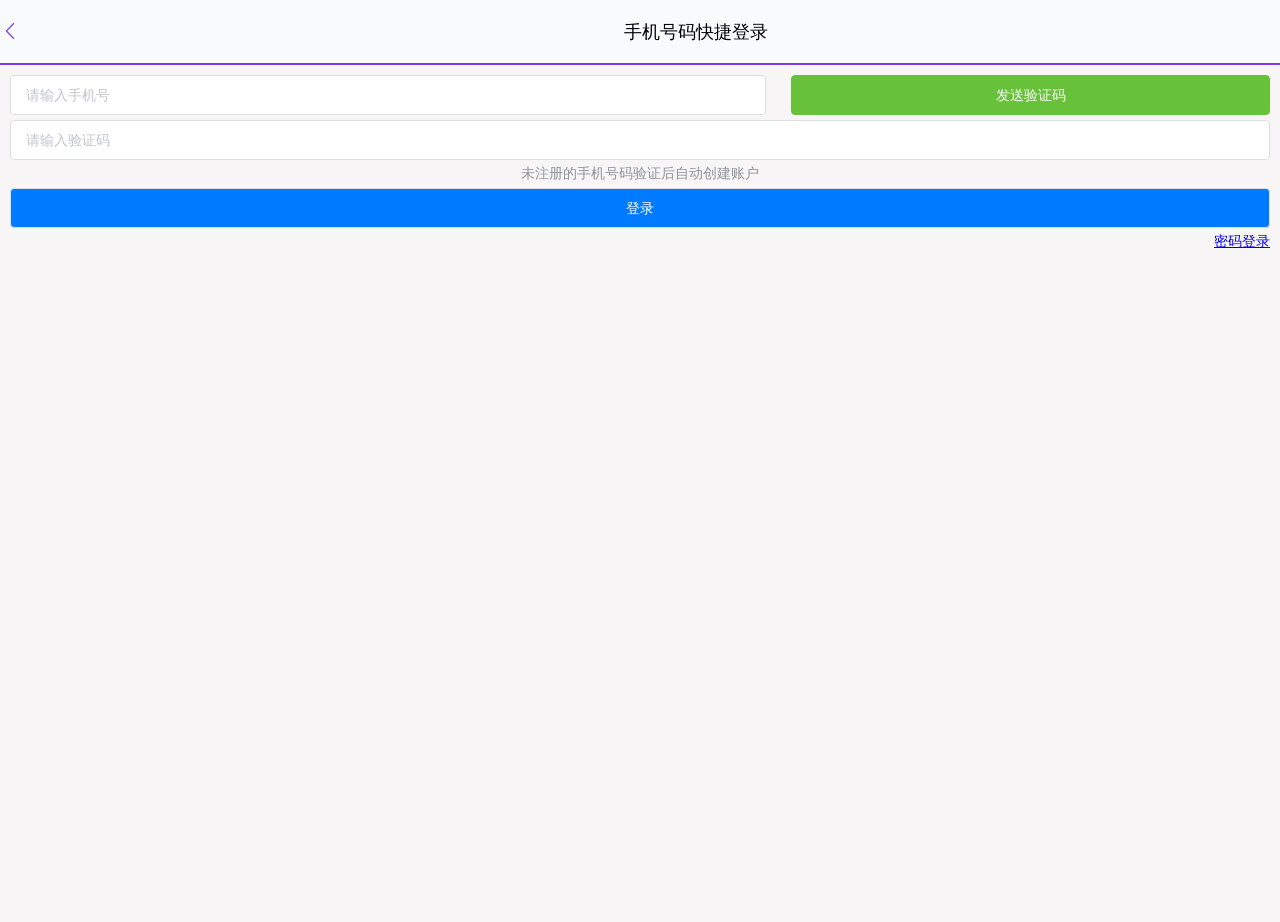
<file: frontend/login.html>
<!DOCTYPE html>
<html lang="en">
<head>
  <meta http-equiv="Content-Type" content="text/html; charset=UTF-8">
  <meta name="viewport" content="width=device-width, initial-scale=1, maximum-scale=1, user-scalable=0">
  <title>AI食光</title>
  <!-- 引入样式 -->
  <link rel="stylesheet" href="./css/element.css">
  <link href="./css/main.css" rel="stylesheet">
  <link href="./css/login.css" rel="stylesheet">

  <style type="text/css">

  </style>
</head>
<body>
<div id="app">
  <div class="login-container">
    <div class="header">
      <div class="header-back-btn" @click="goBack" ><i class="el-icon-arrow-left"></i></div>
      <div class="header-title">手机号码快捷登录&nbsp;&nbsp;&nbsp;</div>
    </div>
    <div class="content">
      <div class="login-form">
        <div style="display: flex; justify-content: space-between">
          <el-input style="width: 60%" placeholder="请输入手机号" v-model="form.phone" >
          </el-input>
          <el-button style="width: 38%" @click="sendCode" type="success" :disabled="disabled">{{codeBtnMsg}}</el-button>
        </div>

        <div style="height: 5px"></div>
        <el-input placeholder="请输入验证码" v-model="form.code">
        </el-input>
        <div style="text-align: center; color: #8c939d;margin: 5px 0">未注册的手机号码验证后自动创建账户</div>
        <el-button @click="login" style="width: 100%; background-color:#007bff; color: #fff;">登录</el-button>
        <div style="text-align: right; color:#333333; margin: 5px 0"><a href="/login2.html">密码登录</a></div>
      </div>
    </div>
  </div>
</div>
<script src="./js/vue.js"></script>
<script src="./js/axios.min.js"></script>
<!-- 引入组件库 -->
<script src="./js/element.js"></script>
<script src="./js/common.js"></script>
<script src="./js/footer.js"></script>
<script>

  const app = new Vue({
    el: "#app",
    data: {
      disabled: false, // 发送短信按钮
      codeBtnMsg: "发送验证码", // 发送短信按钮提示
      form: {
        phone: '',
        code: ''
      }
    },
    methods: {
      login(){
        if(!this.form.phone || !this.form.code){
          this.$message.error("手机号和验证码不能为空！");
          return
        }
        axios.post("/user/login", this.form)
        .then(({data}) => {
          if(data){
            console.log("登录返回数据:", data); 
            // 保存 userId 到 localStorage（覆盖之前的匿名ID）
            localStorage.setItem("userId", data.userId);
            // 保存 token（可按项目需求用 sessionStorage 或 localStorage）
            sessionStorage.setItem("token", data.token);
          }
          // 跳转到首页
          location.href = "/index.html";
        })
        .catch(error => {
          this.$message.error("登录失败");
        });
      },
      goBack(){
        history.back();
      },
      sendCode(){
        if (!this.form.phone) {
          this.$message.error("手机号不能为空");
          return;
        }
        // 发送验证码
        axios.post("/user/code?phone="+this.form.phone)
          .then(() => {})
          .catch(err => {
            console.log(err);
            this.$message.error(err)
          });
        // 禁用按钮
        this.disabled = true;
        // 按钮倒计时
        let i = 60;
        this.codeBtnMsg = (i--) + '秒后可重发'
        let taskId = setInterval(() => this.codeBtnMsg = (i--) + '秒后可重发', 1000);
        setTimeout(() => {
          this.disabled = false;
          clearInterval(taskId);
          this.codeBtnMsg = "发送验证码";
        }, 59000)
      }
    }
  })
</script>
</body>
</html>
</file>
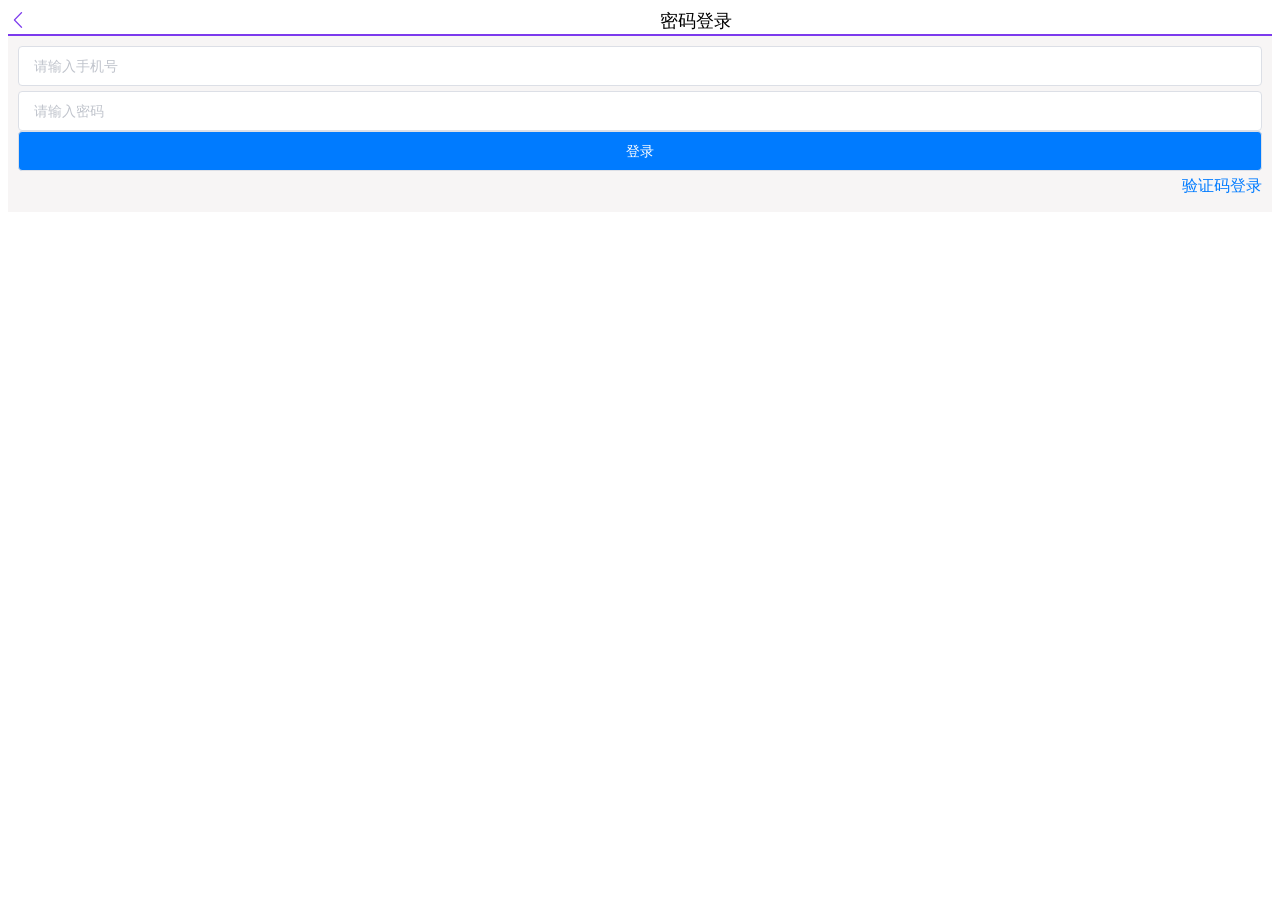
<file: frontend/login2.html>
<!DOCTYPE html>
<html lang="en">
<head>
  <meta http-equiv="Content-Type" content="text/html; charset=UTF-8">
  <meta name="viewport" content="width=device-width, initial-scale=1, maximum-scale=1, user-scalable=0">
  <title>AI食光</title>
  <link href="./css/login.css" rel="stylesheet">
  <link rel="stylesheet" href="./css/element.css">

  <style type="text/css">
      /* 现代系统字体 */
      body, .login-container, .el-input, .el-button {
          font-family: -apple-system, BlinkMacSystemFont, "Segoe UI", Roboto, "PingFang SC", "Microsoft YaHei", "Helvetica Neue", sans-serif;
      }
      .el-radio__input.is-checked .el-radio__inner {
          border-color: #007bff;
          background: #007bff;
      }
      .el-input__inner:focus {
          border: 1px solid #007bff;
      }
      .el-button.is-loading {
          pointer-events: none;
      }
      .forget-link, .code-link {
          text-decoration: none;
          color: #007bff;
      }
      .forget-link:hover, .code-link:hover {
          text-decoration: underline;
      }
  </style>
</head>
<body>
<div id="app">
  <div class="login-container">
    <div class="header">
      <div class="header-back-btn" @click="goBack"><i class="el-icon-arrow-left"></i></div>
      <div class="header-title">密码登录&nbsp;&nbsp;&nbsp;</div>
    </div>
    <div class="content">
      <div class="login-form">
        <el-input placeholder="请输入手机号" v-model="form.phone" clearable></el-input>
        <div style="height: 5px"></div>
        <el-input placeholder="请输入密码" v-model="form.password" type="password" show-password clearable></el-input>
        <el-button @click="login" :loading="loginLoading" style="width: 100%; background-color:#007bff; color: #fff;">登录</el-button>
        <div style="text-align: right; color:#333333; margin: 5px 0">
          <a href="/login.html" class="code-link">验证码登录</a>
        </div>
      </div>
    </div>
  </div>
</div>
<script src="./js/vue.js"></script>
<script src="./js/axios.min.js"></script>
<script src="./js/element.js"></script>
<script src="./js/common.js"></script>
<script>
  const app = new Vue({
    el: "#app",
    data: {
      loginLoading: false,
      form: {
        phone: '',
        password: ''
      }
    },
    methods: {
      login() {
  if (!this.form.phone || !this.form.phone.trim()) {
    this.$message.error("请输入手机号");
    return;
  }
  if (!this.form.password || !this.form.password.trim()) {
    this.$message.error("请输入密码");
    return;
  }
  const phoneReg = /^1[3-9]\d{9}$/;
  if (!phoneReg.test(this.form.phone.trim())) {
    this.$message.error("请输入正确的11位手机号码");
    return;
  }

  this.loginLoading = true;
  axios.post("/user/passwordLogin", {
    phone: this.form.phone.trim(),
    password: this.form.password.trim()
  })
  .then((data) => {
    const res = data;
    if (res.success === true) {
      const data = res.data;
      if (data && data.userId && data.token) {
        localStorage.setItem("userId", data.userId);
        sessionStorage.setItem("token", data.token);
        this.$message.success("登录成功");
        setTimeout(() => {
          location.href = "/index.html";
        }, 500);
      } else {
        this.$message.error("登录失败：响应数据异常");
      }
    } else {
      const errMsg = res.errorMsg || "登录失败";
      if (errMsg.includes("未设置密码") || errMsg.includes("请使用验证码登录")) {
        this.$alert('您尚未设置密码，请使用验证码登录', '提示', {
          confirmButtonText: '去验证码登录',
          callback: () => location.href = "/login.html"
        });
      } else {
        this.$message.error(errMsg);
      }
    }
  })
  .catch(error => {
    this.$message.error(error.response?.data?.errorMsg || "登录失败");
  })
  .finally(() => {
    this.loginLoading = false;
  });
},
      goBack() {
        history.back();
      }
    }
  })
</script>
</body>
</html>
</file>
<file: frontend/css/element.css>
@charset "UTF-8";.el-pagination--small .arrow.disabled,.el-table .hidden-columns,.el-table td.is-hidden>*,.el-table th.is-hidden>*,.el-table--hidden{visibility:hidden}.el-dropdown .el-dropdown-selfdefine:focus:active,.el-dropdown .el-dropdown-selfdefine:focus:not(.focusing),.el-message__closeBtn:focus,.el-message__content:focus,.el-popover:focus,.el-popover:focus:active,.el-popover__reference:focus:hover,.el-popover__reference:focus:not(.focusing),.el-rate:active,.el-rate:focus,.el-tooltip:focus:hover,.el-tooltip:focus:not(.focusing),.el-upload-list__item.is-success:active,.el-upload-list__item.is-success:not(.focusing):focus{outline-width:0}.el-input__suffix,.el-tree.is-dragging .el-tree-node__content *{pointer-events:none}@font-face{font-family:element-icons;src:url(fonts/element-icons.woff) format("woff"),url(fonts/element-icons.ttf) format("truetype");font-weight:400;font-display:"auto";font-style:normal}[class*=" el-icon-"],[class^=el-icon-]{font-family:element-icons!important;speak:none;font-style:normal;font-weight:400;font-variant:normal;text-transform:none;line-height:1;vertical-align:baseline;display:inline-block;-webkit-font-smoothing:antialiased;-moz-osx-font-smoothing:grayscale}.el-icon-ice-cream-round:before{content:"\e6a0"}.el-icon-ice-cream-square:before{content:"\e6a3"}.el-icon-lollipop:before{content:"\e6a4"}.el-icon-potato-strips:before{content:"\e6a5"}.el-icon-milk-tea:before{content:"\e6a6"}.el-icon-ice-drink:before{content:"\e6a7"}.el-icon-ice-tea:before{content:"\e6a9"}.el-icon-coffee:before{content:"\e6aa"}.el-icon-orange:before{content:"\e6ab"}.el-icon-pear:before{content:"\e6ac"}.el-icon-apple:before{content:"\e6ad"}.el-icon-cherry:before{content:"\e6ae"}.el-icon-watermelon:before{content:"\e6af"}.el-icon-grape:before{content:"\e6b0"}.el-icon-refrigerator:before{content:"\e6b1"}.el-icon-goblet-square-full:before{content:"\e6b2"}.el-icon-goblet-square:before{content:"\e6b3"}.el-icon-goblet-full:before{content:"\e6b4"}.el-icon-goblet:before{content:"\e6b5"}.el-icon-cold-drink:before{content:"\e6b6"}.el-icon-coffee-cup:before{content:"\e6b8"}.el-icon-water-cup:before{content:"\e6b9"}.el-icon-hot-water:before{content:"\e6ba"}.el-icon-ice-cream:before{content:"\e6bb"}.el-icon-dessert:before{content:"\e6bc"}.el-icon-sugar:before{content:"\e6bd"}.el-icon-tableware:before{content:"\e6be"}.el-icon-burger:before{content:"\e6bf"}.el-icon-knife-fork:before{content:"\e6c1"}.el-icon-fork-spoon:before{content:"\e6c2"}.el-icon-chicken:before{content:"\e6c3"}.el-icon-food:before{content:"\e6c4"}.el-icon-dish-1:before{content:"\e6c5"}.el-icon-dish:before{content:"\e6c6"}.el-icon-moon-night:before{content:"\e6ee"}.el-icon-moon:before{content:"\e6f0"}.el-icon-cloudy-and-sunny:before{content:"\e6f1"}.el-icon-partly-cloudy:before{content:"\e6f2"}.el-icon-cloudy:before{content:"\e6f3"}.el-icon-sunny:before{content:"\e6f6"}.el-icon-sunset:before{content:"\e6f7"}.el-icon-sunrise-1:before{content:"\e6f8"}.el-icon-sunrise:before{content:"\e6f9"}.el-icon-heavy-rain:before{content:"\e6fa"}.el-icon-lightning:before{content:"\e6fb"}.el-icon-light-rain:before{content:"\e6fc"}.el-icon-wind-power:before{content:"\e6fd"}.el-icon-baseball:before{content:"\e712"}.el-icon-soccer:before{content:"\e713"}.el-icon-football:before{content:"\e715"}.el-icon-basketball:before{content:"\e716"}.el-icon-ship:before{content:"\e73f"}.el-icon-truck:before{content:"\e740"}.el-icon-bicycle:before{content:"\e741"}.el-icon-mobile-phone:before{content:"\e6d3"}.el-icon-service:before{content:"\e6d4"}.el-icon-key:before{content:"\e6e2"}.el-icon-unlock:before{content:"\e6e4"}.el-icon-lock:before{content:"\e6e5"}.el-icon-watch:before{content:"\e6fe"}.el-icon-watch-1:before{content:"\e6ff"}.el-icon-timer:before{content:"\e702"}.el-icon-alarm-clock:before{content:"\e703"}.el-icon-map-location:before{content:"\e704"}.el-icon-delete-location:before{content:"\e705"}.el-icon-add-location:before{content:"\e706"}.el-icon-location-information:before{content:"\e707"}.el-icon-location-outline:before{content:"\e708"}.el-icon-location:before{content:"\e79e"}.el-icon-place:before{content:"\e709"}.el-icon-discover:before{content:"\e70a"}.el-icon-first-aid-kit:before{content:"\e70b"}.el-icon-trophy-1:before{content:"\e70c"}.el-icon-trophy:before{content:"\e70d"}.el-icon-medal:before{content:"\e70e"}.el-icon-medal-1:before{content:"\e70f"}.el-icon-stopwatch:before{content:"\e710"}.el-icon-mic:before{content:"\e711"}.el-icon-copy-document:before{content:"\e718"}.el-icon-full-screen:before{content:"\e719"}.el-icon-switch-button:before{content:"\e71b"}.el-icon-aim:before{content:"\e71c"}.el-icon-crop:before{content:"\e71d"}.el-icon-odometer:before{content:"\e71e"}.el-icon-time:before{content:"\e71f"}.el-icon-bangzhu:before{content:"\e724"}.el-icon-close-notification:before{content:"\e726"}.el-icon-microphone:before{content:"\e727"}.el-icon-turn-off-microphone:before{content:"\e728"}.el-icon-position:before{content:"\e729"}.el-icon-postcard:before{content:"\e72a"}.el-icon-message:before{content:"\e72b"}.el-icon-chat-line-square:before{content:"\e72d"}.el-icon-chat-dot-square:before{content:"\e72e"}.el-icon-chat-dot-round:before{content:"\e72f"}.el-icon-chat-square:before{content:"\e730"}.el-icon-chat-line-round:before{content:"\e731"}.el-icon-chat-round:before{content:"\e732"}.el-icon-set-up:before{content:"\e733"}.el-icon-turn-off:before{content:"\e734"}.el-icon-open:before{content:"\e735"}.el-icon-connection:before{content:"\e736"}.el-icon-link:before{content:"\e737"}.el-icon-cpu:before{content:"\e738"}.el-icon-thumb:before{content:"\e739"}.el-icon-female:before{content:"\e73a"}.el-icon-male:before{content:"\e73b"}.el-icon-guide:before{content:"\e73c"}.el-icon-news:before{content:"\e73e"}.el-icon-price-tag:before{content:"\e744"}.el-icon-discount:before{content:"\e745"}.el-icon-wallet:before{content:"\e747"}.el-icon-coin:before{content:"\e748"}.el-icon-money:before{content:"\e749"}.el-icon-bank-card:before{content:"\e74a"}.el-icon-box:before{content:"\e74b"}.el-icon-present:before{content:"\e74c"}.el-icon-sell:before{content:"\e6d5"}.el-icon-sold-out:before{content:"\e6d6"}.el-icon-shopping-bag-2:before{content:"\e74d"}.el-icon-shopping-bag-1:before{content:"\e74e"}.el-icon-shopping-cart-2:before{content:"\e74f"}.el-icon-shopping-cart-1:before{content:"\e750"}.el-icon-shopping-cart-full:before{content:"\e751"}.el-icon-smoking:before{content:"\e752"}.el-icon-no-smoking:before{content:"\e753"}.el-icon-house:before{content:"\e754"}.el-icon-table-lamp:before{content:"\e755"}.el-icon-school:before{content:"\e756"}.el-icon-office-building:before{content:"\e757"}.el-icon-toilet-paper:before{content:"\e758"}.el-icon-notebook-2:before{content:"\e759"}.el-icon-notebook-1:before{content:"\e75a"}.el-icon-files:before{content:"\e75b"}.el-icon-collection:before{content:"\e75c"}.el-icon-receiving:before{content:"\e75d"}.el-icon-suitcase-1:before{content:"\e760"}.el-icon-suitcase:before{content:"\e761"}.el-icon-film:before{content:"\e763"}.el-icon-collection-tag:before{content:"\e765"}.el-icon-data-analysis:before{content:"\e766"}.el-icon-pie-chart:before{content:"\e767"}.el-icon-data-board:before{content:"\e768"}.el-icon-data-line:before{content:"\e76d"}.el-icon-reading:before{content:"\e769"}.el-icon-magic-stick:before{content:"\e76a"}.el-icon-coordinate:before{content:"\e76b"}.el-icon-mouse:before{content:"\e76c"}.el-icon-brush:before{content:"\e76e"}.el-icon-headset:before{content:"\e76f"}.el-icon-umbrella:before{content:"\e770"}.el-icon-scissors:before{content:"\e771"}.el-icon-mobile:before{content:"\e773"}.el-icon-attract:before{content:"\e774"}.el-icon-monitor:before{content:"\e775"}.el-icon-search:before{content:"\e778"}.el-icon-takeaway-box:before{content:"\e77a"}.el-icon-paperclip:before{content:"\e77d"}.el-icon-printer:before{content:"\e77e"}.el-icon-document-add:before{content:"\e782"}.el-icon-document:before{content:"\e785"}.el-icon-document-checked:before{content:"\e786"}.el-icon-document-copy:before{content:"\e787"}.el-icon-document-delete:before{content:"\e788"}.el-icon-document-remove:before{content:"\e789"}.el-icon-tickets:before{content:"\e78b"}.el-icon-folder-checked:before{content:"\e77f"}.el-icon-folder-delete:before{content:"\e780"}.el-icon-folder-remove:before{content:"\e781"}.el-icon-folder-add:before{content:"\e783"}.el-icon-folder-opened:before{content:"\e784"}.el-icon-folder:before{content:"\e78a"}.el-icon-edit-outline:before{content:"\e764"}.el-icon-edit:before{content:"\e78c"}.el-icon-date:before{content:"\e78e"}.el-icon-c-scale-to-original:before{content:"\e7c6"}.el-icon-view:before{content:"\e6ce"}.el-icon-loading:before{content:"\e6cf"}.el-icon-rank:before{content:"\e6d1"}.el-icon-sort-down:before{content:"\e7c4"}.el-icon-sort-up:before{content:"\e7c5"}.el-icon-sort:before{content:"\e6d2"}.el-icon-finished:before{content:"\e6cd"}.el-icon-refresh-left:before{content:"\e6c7"}.el-icon-refresh-right:before{content:"\e6c8"}.el-icon-refresh:before{content:"\e6d0"}.el-icon-video-play:before{content:"\e7c0"}.el-icon-video-pause:before{content:"\e7c1"}.el-icon-d-arrow-right:before{content:"\e6dc"}.el-icon-d-arrow-left:before{content:"\e6dd"}.el-icon-arrow-up:before{content:"\e6e1"}.el-icon-arrow-down:before{content:"\e6df"}.el-icon-arrow-right:before{content:"\e6e0"}.el-icon-arrow-left:before{content:"\e6de"}.el-icon-top-right:before{content:"\e6e7"}.el-icon-top-left:before{content:"\e6e8"}.el-icon-top:before{content:"\e6e6"}.el-icon-bottom:before{content:"\e6eb"}.el-icon-right:before{content:"\e6e9"}.el-icon-back:before{content:"\e6ea"}.el-icon-bottom-right:before{content:"\e6ec"}.el-icon-bottom-left:before{content:"\e6ed"}.el-icon-caret-top:before{content:"\e78f"}.el-icon-caret-bottom:before{content:"\e790"}.el-icon-caret-right:before{content:"\e791"}.el-icon-caret-left:before{content:"\e792"}.el-icon-d-caret:before{content:"\e79a"}.el-icon-share:before{content:"\e793"}.el-icon-menu:before{content:"\e798"}.el-icon-s-grid:before{content:"\e7a6"}.el-icon-s-check:before{content:"\e7a7"}.el-icon-s-data:before{content:"\e7a8"}.el-icon-s-opportunity:before{content:"\e7aa"}.el-icon-s-custom:before{content:"\e7ab"}.el-icon-s-claim:before{content:"\e7ad"}.el-icon-s-finance:before{content:"\e7ae"}.el-icon-s-comment:before{content:"\e7af"}.el-icon-s-flag:before{content:"\e7b0"}.el-icon-s-marketing:before{content:"\e7b1"}.el-icon-s-shop:before{content:"\e7b4"}.el-icon-s-open:before{content:"\e7b5"}.el-icon-s-management:before{content:"\e7b6"}.el-icon-s-ticket:before{content:"\e7b7"}.el-icon-s-release:before{content:"\e7b8"}.el-icon-s-home:before{content:"\e7b9"}.el-icon-s-promotion:before{content:"\e7ba"}.el-icon-s-operation:before{content:"\e7bb"}.el-icon-s-unfold:before{content:"\e7bc"}.el-icon-s-fold:before{content:"\e7a9"}.el-icon-s-platform:before{content:"\e7bd"}.el-icon-s-order:before{content:"\e7be"}.el-icon-s-cooperation:before{content:"\e7bf"}.el-icon-bell:before{content:"\e725"}.el-icon-message-solid:before{content:"\e799"}.el-icon-video-camera:before{content:"\e772"}.el-icon-video-camera-solid:before{content:"\e796"}.el-icon-camera:before{content:"\e779"}.el-icon-camera-solid:before{content:"\e79b"}.el-icon-download:before{content:"\e77c"}.el-icon-upload2:before{content:"\e77b"}.el-icon-upload:before{content:"\e7c3"}.el-icon-picture-outline-round:before{content:"\e75f"}.el-icon-picture-outline:before{content:"\e75e"}.el-icon-picture:before{content:"\e79f"}.el-icon-close:before{content:"\e6db"}.el-icon-check:before{content:"\e6da"}.el-icon-plus:before{content:"\e6d9"}.el-icon-minus:before{content:"\e6d8"}.el-icon-help:before{content:"\e73d"}.el-icon-s-help:before{content:"\e7b3"}.el-icon-circle-close:before{content:"\e78d"}.el-icon-circle-check:before{content:"\e720"}.el-icon-circle-plus-outline:before{content:"\e723"}.el-icon-remove-outline:before{content:"\e722"}.el-icon-zoom-out:before{content:"\e776"}.el-icon-zoom-in:before{content:"\e777"}.el-icon-error:before{content:"\e79d"}.el-icon-success:before{content:"\e79c"}.el-icon-circle-plus:before{content:"\e7a0"}.el-icon-remove:before{content:"\e7a2"}.el-icon-info:before{content:"\e7a1"}.el-icon-question:before{content:"\e7a4"}.el-icon-warning-outline:before{content:"\e6c9"}.el-icon-warning:before{content:"\e7a3"}.el-icon-goods:before{content:"\e7c2"}.el-icon-s-goods:before{content:"\e7b2"}.el-icon-star-off:before{content:"\e717"}.el-icon-star-on:before{content:"\e797"}.el-icon-more-outline:before{content:"\e6cc"}.el-icon-more:before{content:"\e794"}.el-icon-phone-outline:before{content:"\e6cb"}.el-icon-phone:before{content:"\e795"}.el-icon-user:before{content:"\e6e3"}.el-icon-user-solid:before{content:"\e7a5"}.el-icon-setting:before{content:"\e6ca"}.el-icon-s-tools:before{content:"\e7ac"}.el-icon-delete:before{content:"\e6d7"}.el-icon-delete-solid:before{content:"\e7c9"}.el-icon-eleme:before{content:"\e7c7"}.el-icon-platform-eleme:before{content:"\e7ca"}.el-icon-loading{-webkit-animation:rotating 2s linear infinite;animation:rotating 2s linear infinite}.el-icon--right{margin-left:5px}.el-icon--left{margin-right:5px}@-webkit-keyframes rotating{0%{-webkit-transform:rotateZ(0);transform:rotateZ(0)}100%{-webkit-transform:rotateZ(360deg);transform:rotateZ(360deg)}}@keyframes rotating{0%{-webkit-transform:rotateZ(0);transform:rotateZ(0)}100%{-webkit-transform:rotateZ(360deg);transform:rotateZ(360deg)}}.el-pagination{white-space:nowrap;padding:2px 5px;color:#303133;font-weight:700}.el-pagination::after,.el-pagination::before{display:table;content:""}.el-pagination::after{clear:both}.el-pagination button,.el-pagination span:not([class*=suffix]){display:inline-block;font-size:13px;min-width:35.5px;height:28px;line-height:28px;vertical-align:top;-webkit-box-sizing:border-box;box-sizing:border-box}.el-pagination .el-input__inner{text-align:center;-moz-appearance:textfield;line-height:normal}.el-pagination .el-input__suffix{right:0;-webkit-transform:scale(.8);transform:scale(.8)}.el-pagination .el-select .el-input{width:100px;margin:0 5px}.el-pagination .el-select .el-input .el-input__inner{padding-right:25px;border-radius:3px}.el-pagination button{border:none;padding:0 6px;background:0 0}.el-pagination button:focus{outline:0}.el-pagination button:hover{color:#FF6633}.el-pagination button:disabled{color:#C0C4CC;background-color:#FFF;cursor:not-allowed}.el-pagination .btn-next,.el-pagination .btn-prev{background:center center no-repeat #FFF;background-size:16px;cursor:pointer;margin:0;color:#303133}.el-pagination .btn-next .el-icon,.el-pagination .btn-prev .el-icon{display:block;font-size:12px;font-weight:700}.el-pagination .btn-prev{padding-right:12px}.el-pagination .btn-next{padding-left:12px}.el-pagination .el-pager li.disabled{color:#C0C4CC;cursor:not-allowed}.el-pager li,.el-pager li.btn-quicknext:hover,.el-pager li.btn-quickprev:hover{cursor:pointer}.el-pagination--small .btn-next,.el-pagination--small .btn-prev,.el-pagination--small .el-pager li,.el-pagination--small .el-pager li.btn-quicknext,.el-pagination--small .el-pager li.btn-quickprev,.el-pagination--small .el-pager li:last-child{border-color:transparent;font-size:12px;line-height:22px;height:22px;min-width:22px}.el-pagination--small .more::before,.el-pagination--small li.more::before{line-height:24px}.el-pagination--small button,.el-pagination--small span:not([class*=suffix]){height:22px;line-height:22px}.el-pagination--small .el-pagination__editor,.el-pagination--small .el-pagination__editor.el-input .el-input__inner{height:22px}.el-pagination__sizes{margin:0 10px 0 0;font-weight:400;color:#606266}.el-pagination__sizes .el-input .el-input__inner{font-size:13px;padding-left:8px}.el-pagination__sizes .el-input .el-input__inner:hover{border-color:#FF6633}.el-pagination__total{margin-right:10px;font-weight:400;color:#606266}.el-pagination__jump{margin-left:24px;font-weight:400;color:#606266}.el-pagination__jump .el-input__inner{padding:0 3px}.el-pagination__rightwrapper{float:right}.el-pagination__editor{line-height:18px;padding:0 2px;height:28px;text-align:center;margin:0 2px;-webkit-box-sizing:border-box;box-sizing:border-box;border-radius:3px}.el-pager,.el-pagination.is-background .btn-next,.el-pagination.is-background .btn-prev{padding:0}.el-pagination__editor.el-input{width:50px}.el-pagination__editor.el-input .el-input__inner{height:28px}.el-pagination__editor .el-input__inner::-webkit-inner-spin-button,.el-pagination__editor .el-input__inner::-webkit-outer-spin-button{-webkit-appearance:none;margin:0}.el-pagination.is-background .btn-next,.el-pagination.is-background .btn-prev,.el-pagination.is-background .el-pager li{margin:0 5px;background-color:#f4f4f5;color:#606266;min-width:30px;border-radius:2px}.el-pagination.is-background .btn-next.disabled,.el-pagination.is-background .btn-next:disabled,.el-pagination.is-background .btn-prev.disabled,.el-pagination.is-background .btn-prev:disabled,.el-pagination.is-background .el-pager li.disabled{color:#C0C4CC}.el-pagination.is-background .el-pager li:not(.disabled):hover{color:#FF6633}.el-pagination.is-background .el-pager li:not(.disabled).active{background-color:#FF6633;color:#FFF}.el-dialog,.el-pager li{background:#FFF;-webkit-box-sizing:border-box}.el-pagination.is-background.el-pagination--small .btn-next,.el-pagination.is-background.el-pagination--small .btn-prev,.el-pagination.is-background.el-pagination--small .el-pager li{margin:0 3px;min-width:22px}.el-pager,.el-pager li{vertical-align:top;margin:0;display:inline-block}.el-pager{-webkit-user-select:none;-moz-user-select:none;-ms-user-select:none;user-select:none;list-style:none;font-size:0}.el-date-table,.el-table th{-webkit-user-select:none;-moz-user-select:none}.el-pager .more::before{line-height:30px}.el-pager li{padding:0 4px;font-size:13px;min-width:35.5px;height:28px;line-height:28px;box-sizing:border-box;text-align:center}.el-menu--collapse .el-menu .el-submenu,.el-menu--popup{min-width:200px}.el-pager li.btn-quicknext,.el-pager li.btn-quickprev{line-height:28px;color:#303133}.el-pager li.btn-quicknext.disabled,.el-pager li.btn-quickprev.disabled{color:#C0C4CC}.el-pager li.active+li{border-left:0}.el-pager li:hover{color:#FF6633}.el-pager li.active{color:#FF6633;cursor:default}@-webkit-keyframes v-modal-in{0%{opacity:0}}@-webkit-keyframes v-modal-out{100%{opacity:0}}.el-dialog{position:relative;margin:0 auto 50px;border-radius:2px;-webkit-box-shadow:0 1px 3px rgba(0,0,0,.3);box-shadow:0 1px 3px rgba(0,0,0,.3);box-sizing:border-box;width:50%}.el-dialog.is-fullscreen{width:100%;margin-top:0;margin-bottom:0;height:100%;overflow:auto}.el-dialog__wrapper{position:fixed;top:0;right:0;bottom:0;left:0;overflow:auto;margin:0}.el-dialog__header{padding:20px 20px 10px}.el-dialog__headerbtn{position:absolute;top:20px;right:20px;padding:0;background:0 0;border:none;outline:0;cursor:pointer;font-size:16px}.el-dialog__headerbtn .el-dialog__close{color:#909399}.el-dialog__headerbtn:focus .el-dialog__close,.el-dialog__headerbtn:hover .el-dialog__close{color:#FF6633}.el-dialog__title{line-height:24px;font-size:18px;color:#303133}.el-dialog__body{padding:30px 20px;color:#606266;font-size:14px;word-break:break-all}.el-dialog__footer{padding:10px 20px 20px;text-align:right;-webkit-box-sizing:border-box;box-sizing:border-box}.el-dialog--center{text-align:center}.el-dialog--center .el-dialog__body{text-align:initial;padding:25px 25px 30px}.el-dialog--center .el-dialog__footer{text-align:inherit}.dialog-fade-enter-active{-webkit-animation:dialog-fade-in .3s;animation:dialog-fade-in .3s}.dialog-fade-leave-active{-webkit-animation:dialog-fade-out .3s;animation:dialog-fade-out .3s}@-webkit-keyframes dialog-fade-in{0%{-webkit-transform:translate3d(0,-20px,0);transform:translate3d(0,-20px,0);opacity:0}100%{-webkit-transform:translate3d(0,0,0);transform:translate3d(0,0,0);opacity:1}}@keyframes dialog-fade-in{0%{-webkit-transform:translate3d(0,-20px,0);transform:translate3d(0,-20px,0);opacity:0}100%{-webkit-transform:translate3d(0,0,0);transform:translate3d(0,0,0);opacity:1}}@-webkit-keyframes dialog-fade-out{0%{-webkit-transform:translate3d(0,0,0);transform:translate3d(0,0,0);opacity:1}100%{-webkit-transform:translate3d(0,-20px,0);transform:translate3d(0,-20px,0);opacity:0}}@keyframes dialog-fade-out{0%{-webkit-transform:translate3d(0,0,0);transform:translate3d(0,0,0);opacity:1}100%{-webkit-transform:translate3d(0,-20px,0);transform:translate3d(0,-20px,0);opacity:0}}.el-autocomplete{position:relative;display:inline-block}.el-autocomplete-suggestion{margin:5px 0;-webkit-box-shadow:0 2px 12px 0 rgba(0,0,0,.1);box-shadow:0 2px 12px 0 rgba(0,0,0,.1);border-radius:4px;border:1px solid #E4E7ED;-webkit-box-sizing:border-box;box-sizing:border-box;background-color:#FFF}.el-dropdown-menu,.el-menu--collapse .el-submenu .el-menu{z-index:10;-webkit-box-shadow:0 2px 12px 0 rgba(0,0,0,.1)}.el-autocomplete-suggestion__wrap{max-height:280px;padding:10px 0;-webkit-box-sizing:border-box;box-sizing:border-box}.el-autocomplete-suggestion__list{margin:0;padding:0}.el-autocomplete-suggestion li{padding:0 20px;margin:0;line-height:34px;cursor:pointer;color:#606266;font-size:14px;list-style:none;white-space:nowrap;overflow:hidden;text-overflow:ellipsis}.el-autocomplete-suggestion li.highlighted,.el-autocomplete-suggestion li:hover{background-color:#F5F7FA}.el-autocomplete-suggestion li.divider{margin-top:6px;border-top:1px solid #000}.el-autocomplete-suggestion li.divider:last-child{margin-bottom:-6px}.el-autocomplete-suggestion.is-loading li{text-align:center;height:100px;line-height:100px;font-size:20px;color:#999}.el-autocomplete-suggestion.is-loading li::after{display:inline-block;content:"";height:100%;vertical-align:middle}.el-autocomplete-suggestion.is-loading li:hover{background-color:#FFF}.el-autocomplete-suggestion.is-loading .el-icon-loading{vertical-align:middle}.el-dropdown{display:inline-block;position:relative;color:#606266;font-size:14px}.el-dropdown .el-button-group{display:block}.el-dropdown .el-button-group .el-button{float:none}.el-dropdown .el-dropdown__caret-button{padding-left:5px;padding-right:5px;position:relative;border-left:none}.el-dropdown .el-dropdown__caret-button::before{content:'';position:absolute;display:block;width:1px;top:5px;bottom:5px;left:0;background:rgba(255,255,255,.5)}.el-dropdown .el-dropdown__caret-button.el-button--default::before{background:rgba(220,223,230,.5)}.el-dropdown .el-dropdown__caret-button:hover::before{top:0;bottom:0}.el-dropdown .el-dropdown__caret-button .el-dropdown__icon{padding-left:0}.el-dropdown__icon{font-size:12px;margin:0 3px}.el-dropdown-menu{position:absolute;top:0;left:0;padding:10px 0;margin:5px 0;background-color:#FFF;border:1px solid #EBEEF5;border-radius:4px;box-shadow:0 2px 12px 0 rgba(0,0,0,.1)}.el-dropdown-menu__item{list-style:none;line-height:36px;padding:0 20px;margin:0;font-size:14px;color:#606266;cursor:pointer;outline:0}.el-dropdown-menu__item:focus,.el-dropdown-menu__item:not(.is-disabled):hover{background-color:#ecf5ff;color:#66b1ff}.el-dropdown-menu__item i{margin-right:5px}.el-dropdown-menu__item--divided{position:relative;margin-top:6px;border-top:1px solid #EBEEF5}.el-dropdown-menu__item--divided:before{content:'';height:6px;display:block;margin:0 -20px;background-color:#FFF}.el-dropdown-menu__item.is-disabled{cursor:default;color:#bbb;pointer-events:none}.el-dropdown-menu--medium{padding:6px 0}.el-dropdown-menu--medium .el-dropdown-menu__item{line-height:30px;padding:0 17px;font-size:14px}.el-dropdown-menu--medium .el-dropdown-menu__item.el-dropdown-menu__item--divided{margin-top:6px}.el-dropdown-menu--medium .el-dropdown-menu__item.el-dropdown-menu__item--divided:before{height:6px;margin:0 -17px}.el-dropdown-menu--small{padding:6px 0}.el-dropdown-menu--small .el-dropdown-menu__item{line-height:27px;padding:0 15px;font-size:13px}.el-dropdown-menu--small .el-dropdown-menu__item.el-dropdown-menu__item--divided{margin-top:4px}.el-dropdown-menu--small .el-dropdown-menu__item.el-dropdown-menu__item--divided:before{height:4px;margin:0 -15px}.el-dropdown-menu--mini{padding:3px 0}.el-dropdown-menu--mini .el-dropdown-menu__item{line-height:24px;padding:0 10px;font-size:12px}.el-dropdown-menu--mini .el-dropdown-menu__item.el-dropdown-menu__item--divided{margin-top:3px}.el-dropdown-menu--mini .el-dropdown-menu__item.el-dropdown-menu__item--divided:before{height:3px;margin:0 -10px}.el-menu{border-right:solid 1px #e6e6e6;list-style:none;position:relative;margin:0;padding-left:0;background-color:#FFF}.el-menu--horizontal>.el-menu-item:not(.is-disabled):focus,.el-menu--horizontal>.el-menu-item:not(.is-disabled):hover,.el-menu--horizontal>.el-submenu .el-submenu__title:hover{background-color:#fff}.el-menu::after,.el-menu::before{display:table;content:""}.el-menu::after{clear:both}.el-menu.el-menu--horizontal{border-bottom:solid 1px #e6e6e6}.el-menu--horizontal{border-right:none}.el-menu--horizontal>.el-menu-item{float:left;height:60px;line-height:60px;margin:0;border-bottom:2px solid transparent;color:#909399}.el-menu--horizontal>.el-menu-item a,.el-menu--horizontal>.el-menu-item a:hover{color:inherit}.el-menu--horizontal>.el-submenu{float:left}.el-menu--horizontal>.el-submenu:focus,.el-menu--horizontal>.el-submenu:hover{outline:0}.el-menu--horizontal>.el-submenu:focus .el-submenu__title,.el-menu--horizontal>.el-submenu:hover .el-submenu__title{color:#303133}.el-menu--horizontal>.el-submenu.is-active .el-submenu__title{border-bottom:2px solid #FF6633;color:#303133}.el-menu--horizontal>.el-submenu .el-submenu__title{height:60px;line-height:60px;border-bottom:2px solid transparent;color:#909399}.el-menu--horizontal>.el-submenu .el-submenu__icon-arrow{position:static;vertical-align:middle;margin-left:8px;margin-top:-3px}.el-menu--horizontal .el-menu .el-menu-item,.el-menu--horizontal .el-menu .el-submenu__title{background-color:#FFF;float:none;height:36px;line-height:36px;padding:0 10px;color:#909399}.el-menu--horizontal .el-menu .el-menu-item.is-active,.el-menu--horizontal .el-menu .el-submenu.is-active>.el-submenu__title{color:#303133}.el-menu--horizontal .el-menu-item:not(.is-disabled):focus,.el-menu--horizontal .el-menu-item:not(.is-disabled):hover{outline:0;color:#303133}.el-menu--horizontal>.el-menu-item.is-active{border-bottom:2px solid #FF6633;color:#303133}.el-menu--collapse{width:64px}.el-menu--collapse>.el-menu-item [class^=el-icon-],.el-menu--collapse>.el-submenu>.el-submenu__title [class^=el-icon-]{margin:0;vertical-align:middle;width:24px;text-align:center}.el-menu--collapse>.el-menu-item .el-submenu__icon-arrow,.el-menu--collapse>.el-submenu>.el-submenu__title .el-submenu__icon-arrow{display:none}.el-menu--collapse>.el-menu-item span,.el-menu--collapse>.el-submenu>.el-submenu__title span{height:0;width:0;overflow:hidden;visibility:hidden;display:inline-block}.el-menu--collapse>.el-menu-item.is-active i{color:inherit}.el-menu--collapse .el-submenu{position:relative}.el-menu--collapse .el-submenu .el-menu{position:absolute;margin-left:5px;top:0;left:100%;border:1px solid #E4E7ED;border-radius:2px;box-shadow:0 2px 12px 0 rgba(0,0,0,.1)}.el-menu-item,.el-submenu__title{height:56px;line-height:56px;position:relative;-webkit-box-sizing:border-box;white-space:nowrap;list-style:none}.el-menu--collapse .el-submenu.is-opened>.el-submenu__title .el-submenu__icon-arrow{-webkit-transform:none;transform:none}.el-menu--popup{z-index:100;border:none;padding:5px 0;border-radius:2px;-webkit-box-shadow:0 2px 12px 0 rgba(0,0,0,.1);box-shadow:0 2px 12px 0 rgba(0,0,0,.1)}.el-menu--popup-bottom-start{margin-top:5px}.el-menu--popup-right-start{margin-left:5px;margin-right:5px}.el-menu-item{font-size:14px;color:#303133;padding:0 20px;cursor:pointer;-webkit-transition:border-color .3s,background-color .3s,color .3s;transition:border-color .3s,background-color .3s,color .3s;box-sizing:border-box}.el-menu-item *{vertical-align:middle}.el-menu-item i{color:#909399}.el-menu-item:focus,.el-menu-item:hover{outline:0;background-color:#ecf5ff}.el-menu-item.is-disabled{opacity:.25;cursor:not-allowed;background:0 0!important}.el-menu-item [class^=el-icon-]{margin-right:5px;width:24px;text-align:center;font-size:18px;vertical-align:middle}.el-menu-item.is-active{color:#FF6633}.el-menu-item.is-active i{color:inherit}.el-submenu{list-style:none;margin:0;padding-left:0}.el-submenu__title{font-size:14px;color:#303133;padding:0 20px;cursor:pointer;-webkit-transition:border-color .3s,background-color .3s,color .3s;transition:border-color .3s,background-color .3s,color .3s;box-sizing:border-box}.el-submenu__title *{vertical-align:middle}.el-submenu__title i{color:#909399}.el-submenu__title:focus,.el-submenu__title:hover{outline:0;background-color:#ecf5ff}.el-submenu__title.is-disabled{opacity:.25;cursor:not-allowed;background:0 0!important}.el-submenu__title:hover{background-color:#ecf5ff}.el-submenu .el-menu{border:none}.el-submenu .el-menu-item{height:50px;line-height:50px;padding:0 45px;min-width:200px}.el-submenu__icon-arrow{position:absolute;top:50%;right:20px;margin-top:-7px;-webkit-transition:-webkit-transform .3s;transition:-webkit-transform .3s;transition:transform .3s;transition:transform .3s,-webkit-transform .3s;font-size:12px}.el-submenu.is-active .el-submenu__title{border-bottom-color:#FF6633}.el-submenu.is-opened>.el-submenu__title .el-submenu__icon-arrow{-webkit-transform:rotateZ(180deg);transform:rotateZ(180deg)}.el-submenu.is-disabled .el-menu-item,.el-submenu.is-disabled .el-submenu__title{opacity:.25;cursor:not-allowed;background:0 0!important}.el-submenu [class^=el-icon-]{vertical-align:middle;margin-right:5px;width:24px;text-align:center;font-size:18px}.el-menu-item-group>ul{padding:0}.el-menu-item-group__title{padding:7px 0 7px 20px;line-height:normal;font-size:12px;color:#909399}.el-radio-button__inner,.el-radio-group{display:inline-block;line-height:1;vertical-align:middle}.horizontal-collapse-transition .el-submenu__title .el-submenu__icon-arrow{-webkit-transition:.2s;transition:.2s;opacity:0}.el-radio-group{font-size:0}.el-radio-button{position:relative;display:inline-block;outline:0}.el-radio-button__inner{white-space:nowrap;background:#FFF;border:1px solid #DCDFE6;font-weight:500;border-left:0;color:#606266;-webkit-appearance:none;text-align:center;-webkit-box-sizing:border-box;box-sizing:border-box;outline:0;margin:0;position:relative;cursor:pointer;-webkit-transition:all .3s cubic-bezier(.645,.045,.355,1);transition:all .3s cubic-bezier(.645,.045,.355,1);padding:12px 20px;font-size:14px;border-radius:0}.el-radio-button__inner.is-round{padding:12px 20px}.el-radio-button__inner:hover{color:#FF6633}.el-radio-button__inner [class*=el-icon-]{line-height:.9}.el-radio-button__inner [class*=el-icon-]+span{margin-left:5px}.el-radio-button:first-child .el-radio-button__inner{border-left:1px solid #DCDFE6;border-radius:4px 0 0 4px;-webkit-box-shadow:none!important;box-shadow:none!important}.el-radio-button__orig-radio{opacity:0;outline:0;position:absolute;z-index:-1}.el-radio-button__orig-radio:checked+.el-radio-button__inner{color:#FFF;background-color:#FF6633;border-color:#FF6633;-webkit-box-shadow:-1px 0 0 0 #FF6633;box-shadow:-1px 0 0 0 #FF6633}.el-radio-button__orig-radio:disabled+.el-radio-button__inner{color:#C0C4CC;cursor:not-allowed;background-image:none;background-color:#FFF;border-color:#EBEEF5;-webkit-box-shadow:none;box-shadow:none}.el-radio-button__orig-radio:disabled:checked+.el-radio-button__inner{background-color:#F2F6FC}.el-radio-button:last-child .el-radio-button__inner{border-radius:0 4px 4px 0}.el-popover,.el-radio-button:first-child:last-child .el-radio-button__inner{border-radius:4px}.el-radio-button--medium .el-radio-button__inner{padding:10px 20px;font-size:14px;border-radius:0}.el-radio-button--medium .el-radio-button__inner.is-round{padding:10px 20px}.el-radio-button--small .el-radio-button__inner{padding:9px 15px;font-size:12px;border-radius:0}.el-radio-button--small .el-radio-button__inner.is-round{padding:9px 15px}.el-radio-button--mini .el-radio-button__inner{padding:7px 15px;font-size:12px;border-radius:0}.el-radio-button--mini .el-radio-button__inner.is-round{padding:7px 15px}.el-radio-button:focus:not(.is-focus):not(:active):not(.is-disabled){-webkit-box-shadow:0 0 2px 2px #FF6633;box-shadow:0 0 2px 2px #FF6633}.el-switch{display:-webkit-inline-box;display:-ms-inline-flexbox;display:inline-flex;-webkit-box-align:center;-ms-flex-align:center;align-items:center;position:relative;font-size:14px;line-height:20px;height:20px;vertical-align:middle}.el-switch__core,.el-switch__label{display:inline-block;cursor:pointer}.el-switch.is-disabled .el-switch__core,.el-switch.is-disabled .el-switch__label{cursor:not-allowed}.el-switch__label{-webkit-transition:.2s;transition:.2s;height:20px;font-size:14px;font-weight:500;vertical-align:middle;color:#303133}.el-switch__label.is-active{color:#FF6633}.el-switch__label--left{margin-right:10px}.el-switch__label--right{margin-left:10px}.el-switch__label *{line-height:1;font-size:14px;display:inline-block}.el-switch__input{position:absolute;width:0;height:0;opacity:0;margin:0}.el-switch__core{margin:0;position:relative;width:40px;height:20px;border:1px solid #DCDFE6;outline:0;border-radius:10px;-webkit-box-sizing:border-box;box-sizing:border-box;background:#DCDFE6;-webkit-transition:border-color .3s,background-color .3s;transition:border-color .3s,background-color .3s;vertical-align:middle}.el-switch__core:after{content:"";position:absolute;top:1px;left:1px;border-radius:100%;-webkit-transition:all .3s;transition:all .3s;width:16px;height:16px;background-color:#FFF}.el-switch.is-checked .el-switch__core{border-color:#FF6633;background-color:#FF6633}.el-switch.is-checked .el-switch__core::after{left:100%;margin-left:-17px}.el-switch.is-disabled{opacity:.6}.el-switch--wide .el-switch__label.el-switch__label--left span{left:10px}.el-switch--wide .el-switch__label.el-switch__label--right span{right:10px}.el-switch .label-fade-enter,.el-switch .label-fade-leave-active{opacity:0}.el-select-dropdown{position:absolute;z-index:1001;border:1px solid #E4E7ED;border-radius:4px;background-color:#FFF;-webkit-box-shadow:0 2px 12px 0 rgba(0,0,0,.1);box-shadow:0 2px 12px 0 rgba(0,0,0,.1);-webkit-box-sizing:border-box;box-sizing:border-box;margin:5px 0}.el-select-dropdown.is-multiple .el-select-dropdown__item.selected{color:#FF6633;background-color:#FFF}.el-select-dropdown.is-multiple .el-select-dropdown__item.selected.hover{background-color:#F5F7FA}.el-select-dropdown.is-multiple .el-select-dropdown__item.selected::after{position:absolute;right:20px;font-family:element-icons;content:"\e6da";font-size:12px;font-weight:700;-webkit-font-smoothing:antialiased;-moz-osx-font-smoothing:grayscale}.el-select-dropdown .el-scrollbar.is-empty .el-select-dropdown__list{padding:0}.el-select-dropdown__empty{padding:10px 0;margin:0;text-align:center;color:#999;font-size:14px}.el-select-dropdown__wrap{max-height:274px}.el-select-dropdown__list{list-style:none;padding:6px 0;margin:0;-webkit-box-sizing:border-box;box-sizing:border-box}.el-select-dropdown__item{font-size:14px;padding:0 20px;position:relative;white-space:nowrap;overflow:hidden;text-overflow:ellipsis;color:#606266;height:34px;line-height:34px;-webkit-box-sizing:border-box;box-sizing:border-box;cursor:pointer}.el-select-dropdown__item.is-disabled{color:#C0C4CC;cursor:not-allowed}.el-select-dropdown__item.is-disabled:hover{background-color:#FFF}.el-select-dropdown__item.hover,.el-select-dropdown__item:hover{background-color:#F5F7FA}.el-select-dropdown__item.selected{color:#FF6633;font-weight:700}.el-select-group{margin:0;padding:0}.el-select-group__wrap{position:relative;list-style:none;margin:0;padding:0}.el-select-group__wrap:not(:last-of-type){padding-bottom:24px}.el-select-group__wrap:not(:last-of-type)::after{content:'';position:absolute;display:block;left:20px;right:20px;bottom:12px;height:1px;background:#E4E7ED}.el-select-group__title{padding-left:20px;font-size:12px;color:#909399;line-height:30px}.el-select-group .el-select-dropdown__item{padding-left:20px}.el-select{display:inline-block;position:relative}.el-select .el-select__tags>span{display:contents}.el-select:hover .el-input__inner{border-color:#C0C4CC}.el-select .el-input__inner{cursor:pointer;padding-right:35px}.el-select .el-input__inner:focus{border-color:#FF6633}.el-select .el-input .el-select__caret{color:#C0C4CC;font-size:14px;-webkit-transition:-webkit-transform .3s;transition:-webkit-transform .3s;transition:transform .3s;transition:transform .3s,-webkit-transform .3s;-webkit-transform:rotateZ(180deg);transform:rotateZ(180deg);cursor:pointer}.el-select .el-input .el-select__caret.is-reverse{-webkit-transform:rotateZ(0);transform:rotateZ(0)}.el-select .el-input .el-select__caret.is-show-close{font-size:14px;text-align:center;-webkit-transform:rotateZ(180deg);transform:rotateZ(180deg);border-radius:100%;color:#C0C4CC;-webkit-transition:color .2s cubic-bezier(.645,.045,.355,1);transition:color .2s cubic-bezier(.645,.045,.355,1)}.el-select .el-input .el-select__caret.is-show-close:hover{color:#909399}.el-select .el-input.is-disabled .el-input__inner{cursor:not-allowed}.el-select .el-input.is-disabled .el-input__inner:hover{border-color:#E4E7ED}.el-select .el-input.is-focus .el-input__inner{border-color:#FF6633}.el-select>.el-input{display:block}.el-select__input{border:none;outline:0;padding:0;margin-left:15px;color:#666;font-size:14px;-webkit-appearance:none;-moz-appearance:none;appearance:none;height:28px;background-color:transparent}.el-select__input.is-mini{height:14px}.el-select__close{cursor:pointer;position:absolute;top:8px;z-index:1000;right:25px;color:#C0C4CC;line-height:18px;font-size:14px}.el-select__close:hover{color:#909399}.el-select__tags{position:absolute;line-height:normal;white-space:normal;z-index:1;top:50%;-webkit-transform:translateY(-50%);transform:translateY(-50%);display:-webkit-box;display:-ms-flexbox;display:flex;-webkit-box-align:center;-ms-flex-align:center;align-items:center;-ms-flex-wrap:wrap;flex-wrap:wrap}.el-select .el-tag__close{margin-top:-2px}.el-select .el-tag{-webkit-box-sizing:border-box;box-sizing:border-box;border-color:transparent;margin:2px 0 2px 6px;background-color:#f0f2f5}.el-select .el-tag__close.el-icon-close{background-color:#C0C4CC;right:-7px;top:0;color:#FFF}.el-select .el-tag__close.el-icon-close:hover{background-color:#909399}.el-table,.el-table__expanded-cell{background-color:#FFF}.el-select .el-tag__close.el-icon-close::before{display:block;-webkit-transform:translate(0,.5px);transform:translate(0,.5px)}.el-table{position:relative;overflow:hidden;-webkit-box-sizing:border-box;box-sizing:border-box;-webkit-box-flex:1;-ms-flex:1;flex:1;width:100%;max-width:100%;font-size:14px;color:#606266}.el-table--mini,.el-table--small,.el-table__expand-icon{font-size:12px}.el-table__empty-block{min-height:60px;text-align:center;width:100%;display:-webkit-box;display:-ms-flexbox;display:flex;-webkit-box-pack:center;-ms-flex-pack:center;justify-content:center;-webkit-box-align:center;-ms-flex-align:center;align-items:center}.el-table__empty-text{line-height:60px;width:50%;color:#909399}.el-table__expand-column .cell{padding:0;text-align:center}.el-table__expand-icon{position:relative;cursor:pointer;color:#666;-webkit-transition:-webkit-transform .2s ease-in-out;transition:-webkit-transform .2s ease-in-out;transition:transform .2s ease-in-out;transition:transform .2s ease-in-out,-webkit-transform .2s ease-in-out;height:20px}.el-table__expand-icon--expanded{-webkit-transform:rotate(90deg);transform:rotate(90deg)}.el-table__expand-icon>.el-icon{position:absolute;left:50%;top:50%;margin-left:-5px;margin-top:-5px}.el-table__expanded-cell[class*=cell]{padding:20px 50px}.el-table__expanded-cell:hover{background-color:transparent!important}.el-table__placeholder{display:inline-block;width:20px}.el-table__append-wrapper{overflow:hidden}.el-table--fit{border-right:0;border-bottom:0}.el-table--fit td.gutter,.el-table--fit th.gutter{border-right-width:1px}.el-table--scrollable-x .el-table__body-wrapper{overflow-x:auto}.el-table--scrollable-y .el-table__body-wrapper{overflow-y:auto}.el-table thead{color:#909399;font-weight:500}.el-table thead.is-group th{background:#F5F7FA}.el-table th,.el-table tr{background-color:#FFF}.el-table td,.el-table th{padding:12px 0;min-width:0;-webkit-box-sizing:border-box;box-sizing:border-box;text-overflow:ellipsis;vertical-align:middle;position:relative;text-align:left}.el-table td.is-center,.el-table th.is-center{text-align:center}.el-table td.is-right,.el-table th.is-right{text-align:right}.el-table td.gutter,.el-table th.gutter{width:15px;border-right-width:0;border-bottom-width:0;padding:0}.el-table--medium td,.el-table--medium th{padding:10px 0}.el-table--small td,.el-table--small th{padding:8px 0}.el-table--mini td,.el-table--mini th{padding:6px 0}.el-table .cell,.el-table--border td:first-child .cell,.el-table--border th:first-child .cell{padding-left:10px}.el-table tr input[type=checkbox]{margin:0}.el-table td,.el-table th.is-leaf{border-bottom:1px solid #EBEEF5}.el-table th.is-sortable{cursor:pointer}.el-table th{overflow:hidden;-ms-user-select:none;user-select:none}.el-table th>.cell{display:inline-block;-webkit-box-sizing:border-box;box-sizing:border-box;position:relative;vertical-align:middle;padding-left:10px;padding-right:10px;width:100%}.el-table th>.cell.highlight{color:#FF6633}.el-table th.required>div::before{display:inline-block;content:"";width:8px;height:8px;border-radius:50%;background:#ff4d51;margin-right:5px;vertical-align:middle}.el-table td div{-webkit-box-sizing:border-box;box-sizing:border-box}.el-table td.gutter{width:0}.el-table .cell{-webkit-box-sizing:border-box;box-sizing:border-box;overflow:hidden;text-overflow:ellipsis;white-space:normal;word-break:break-all;line-height:23px;padding-right:10px}.el-table .cell.el-tooltip{white-space:nowrap;min-width:50px}.el-table--border,.el-table--group{border:1px solid #EBEEF5}.el-table--border::after,.el-table--group::after,.el-table::before{content:'';position:absolute;background-color:#EBEEF5;z-index:1}.el-table--border::after,.el-table--group::after{top:0;right:0;width:1px;height:100%}.el-table::before{left:0;bottom:0;width:100%;height:1px}.el-table--border{border-right:none;border-bottom:none}.el-table--border.el-loading-parent--relative{border-color:transparent}.el-table--border td,.el-table--border th,.el-table__body-wrapper .el-table--border.is-scrolling-left~.el-table__fixed{border-right:1px solid #EBEEF5}.el-table--border th.gutter:last-of-type{border-bottom:1px solid #EBEEF5;border-bottom-width:1px}.el-table--border th,.el-table__fixed-right-patch{border-bottom:1px solid #EBEEF5}.el-table__fixed,.el-table__fixed-right{position:absolute;top:0;left:0;overflow-x:hidden;overflow-y:hidden;-webkit-box-shadow:0 0 10px rgba(0,0,0,.12);box-shadow:0 0 10px rgba(0,0,0,.12)}.el-table__fixed-right::before,.el-table__fixed::before{content:'';position:absolute;left:0;bottom:0;width:100%;height:1px;background-color:#EBEEF5;z-index:4}.el-table__fixed-right-patch{position:absolute;top:-1px;right:0;background-color:#FFF}.el-table__fixed-right{top:0;left:auto;right:0}.el-table__fixed-right .el-table__fixed-body-wrapper,.el-table__fixed-right .el-table__fixed-footer-wrapper,.el-table__fixed-right .el-table__fixed-header-wrapper{left:auto;right:0}.el-table__fixed-header-wrapper{position:absolute;left:0;top:0;z-index:3}.el-table__fixed-footer-wrapper{position:absolute;left:0;bottom:0;z-index:3}.el-table__fixed-footer-wrapper tbody td{border-top:1px solid #EBEEF5;background-color:#F5F7FA;color:#606266}.el-table__fixed-body-wrapper{position:absolute;left:0;top:37px;overflow:hidden;z-index:3}.el-table__body-wrapper,.el-table__footer-wrapper,.el-table__header-wrapper{width:100%}.el-table__footer-wrapper{margin-top:-1px}.el-table__footer-wrapper td{border-top:1px solid #EBEEF5}.el-table__body,.el-table__footer,.el-table__header{table-layout:fixed;border-collapse:separate}.el-table__footer-wrapper,.el-table__header-wrapper{overflow:hidden}.el-table__footer-wrapper tbody td,.el-table__header-wrapper tbody td{background-color:#F5F7FA;color:#606266}.el-table__body-wrapper{overflow:hidden;position:relative}.el-table__body-wrapper.is-scrolling-left~.el-table__fixed,.el-table__body-wrapper.is-scrolling-none~.el-table__fixed,.el-table__body-wrapper.is-scrolling-none~.el-table__fixed-right,.el-table__body-wrapper.is-scrolling-right~.el-table__fixed-right{-webkit-box-shadow:none;box-shadow:none}.el-picker-panel,.el-table-filter{-webkit-box-shadow:0 2px 12px 0 rgba(0,0,0,.1)}.el-table__body-wrapper .el-table--border.is-scrolling-right~.el-table__fixed-right{border-left:1px solid #EBEEF5}.el-table .caret-wrapper{display:-webkit-inline-box;display:-ms-inline-flexbox;display:inline-flex;-webkit-box-orient:vertical;-webkit-box-direction:normal;-ms-flex-direction:column;flex-direction:column;-webkit-box-align:center;-ms-flex-align:center;align-items:center;height:34px;width:24px;vertical-align:middle;cursor:pointer;overflow:initial;position:relative}.el-table .sort-caret{width:0;height:0;border:5px solid transparent;position:absolute;left:7px}.el-table .sort-caret.ascending{border-bottom-color:#C0C4CC;top:5px}.el-table .sort-caret.descending{border-top-color:#C0C4CC;bottom:7px}.el-table .ascending .sort-caret.ascending{border-bottom-color:#FF6633}.el-table .descending .sort-caret.descending{border-top-color:#FF6633}.el-table .hidden-columns{position:absolute;z-index:-1}.el-table--striped .el-table__body tr.el-table__row--striped td{background:#FAFAFA}.el-table--striped .el-table__body tr.el-table__row--striped.current-row td{background-color:#ecf5ff}.el-table__body tr.hover-row.current-row>td,.el-table__body tr.hover-row.el-table__row--striped.current-row>td,.el-table__body tr.hover-row.el-table__row--striped>td,.el-table__body tr.hover-row>td{background-color:#F5F7FA}.el-table__body tr.current-row>td{background-color:#ecf5ff}.el-table__column-resize-proxy{position:absolute;left:200px;top:0;bottom:0;width:0;border-left:1px solid #EBEEF5;z-index:10}.el-table__column-filter-trigger{display:inline-block;line-height:34px;cursor:pointer}.el-table__column-filter-trigger i{color:#909399;font-size:12px;-webkit-transform:scale(.75);transform:scale(.75)}.el-table--enable-row-transition .el-table__body td{-webkit-transition:background-color .25s ease;transition:background-color .25s ease}.el-table--enable-row-hover .el-table__body tr:hover>td{background-color:#F5F7FA}.el-table--fluid-height .el-table__fixed,.el-table--fluid-height .el-table__fixed-right{bottom:0;overflow:hidden}.el-table [class*=el-table__row--level] .el-table__expand-icon{display:inline-block;width:20px;line-height:20px;height:20px;text-align:center;margin-right:3px}.el-table-column--selection .cell{padding-left:14px;padding-right:14px}.el-table-filter{border:1px solid #EBEEF5;border-radius:2px;background-color:#FFF;box-shadow:0 2px 12px 0 rgba(0,0,0,.1);-webkit-box-sizing:border-box;box-sizing:border-box;margin:2px 0}.el-date-table td,.el-date-table td div{height:30px;-webkit-box-sizing:border-box}.el-table-filter__list{padding:5px 0;margin:0;list-style:none;min-width:100px}.el-table-filter__list-item{line-height:36px;padding:0 10px;cursor:pointer;font-size:14px}.el-table-filter__list-item:hover{background-color:#ecf5ff;color:#66b1ff}.el-table-filter__list-item.is-active{background-color:#FF6633;color:#FFF}.el-table-filter__content{min-width:100px}.el-table-filter__bottom{border-top:1px solid #EBEEF5;padding:8px}.el-table-filter__bottom button{background:0 0;border:none;color:#606266;cursor:pointer;font-size:13px;padding:0 3px}.el-date-table td.in-range div,.el-date-table td.in-range div:hover,.el-date-table.is-week-mode .el-date-table__row.current div,.el-date-table.is-week-mode .el-date-table__row:hover div{background-color:#F2F6FC}.el-table-filter__bottom button:hover{color:#FF6633}.el-table-filter__bottom button:focus{outline:0}.el-table-filter__bottom button.is-disabled{color:#C0C4CC;cursor:not-allowed}.el-table-filter__wrap{max-height:280px}.el-table-filter__checkbox-group{padding:10px}.el-table-filter__checkbox-group label.el-checkbox{display:block;margin-right:5px;margin-bottom:8px;margin-left:5px}.el-table-filter__checkbox-group .el-checkbox:last-child{margin-bottom:0}.el-date-table{font-size:12px;-ms-user-select:none;user-select:none}.el-date-table.is-week-mode .el-date-table__row:hover td.available:hover{color:#606266}.el-date-table.is-week-mode .el-date-table__row:hover td:first-child div{margin-left:5px;border-top-left-radius:15px;border-bottom-left-radius:15px}.el-date-table.is-week-mode .el-date-table__row:hover td:last-child div{margin-right:5px;border-top-right-radius:15px;border-bottom-right-radius:15px}.el-date-table td{width:32px;padding:4px 0;box-sizing:border-box;text-align:center;cursor:pointer;position:relative}.el-date-table td div{padding:3px 0;box-sizing:border-box}.el-date-table td span{width:24px;height:24px;display:block;margin:0 auto;line-height:24px;position:absolute;left:50%;-webkit-transform:translateX(-50%);transform:translateX(-50%);border-radius:50%}.el-date-table td.next-month,.el-date-table td.prev-month{color:#C0C4CC}.el-date-table td.today{position:relative}.el-date-table td.today span{color:#FF6633;font-weight:700}.el-date-table td.today.end-date span,.el-date-table td.today.start-date span{color:#FFF}.el-date-table td.available:hover{color:#FF6633}.el-date-table td.current:not(.disabled) span{color:#FFF;background-color:#FF6633}.el-date-table td.end-date div,.el-date-table td.start-date div{color:#FFF}.el-date-table td.end-date span,.el-date-table td.start-date span{background-color:#FF6633}.el-date-table td.start-date div{margin-left:5px;border-top-left-radius:15px;border-bottom-left-radius:15px}.el-date-table td.end-date div{margin-right:5px;border-top-right-radius:15px;border-bottom-right-radius:15px}.el-date-table td.disabled div{background-color:#F5F7FA;opacity:1;cursor:not-allowed;color:#C0C4CC}.el-date-table td.selected div{margin-left:5px;margin-right:5px;background-color:#F2F6FC;border-radius:15px}.el-date-table td.selected div:hover{background-color:#F2F6FC}.el-date-table td.selected span{background-color:#FF6633;color:#FFF;border-radius:15px}.el-date-table td.week{font-size:80%;color:#606266}.el-month-table,.el-year-table{font-size:12px;border-collapse:collapse}.el-date-table th{padding:5px;color:#606266;font-weight:400;border-bottom:solid 1px #EBEEF5}.el-month-table{margin:-1px}.el-month-table td{text-align:center;padding:8px 0;cursor:pointer}.el-month-table td div{height:48px;padding:6px 0;-webkit-box-sizing:border-box;box-sizing:border-box}.el-month-table td.today .cell{color:#FF6633;font-weight:700}.el-month-table td.today.end-date .cell,.el-month-table td.today.start-date .cell{color:#FFF}.el-month-table td.disabled .cell{background-color:#F5F7FA;cursor:not-allowed;color:#C0C4CC}.el-month-table td.disabled .cell:hover{color:#C0C4CC}.el-month-table td .cell{width:60px;height:36px;display:block;line-height:36px;color:#606266;margin:0 auto;border-radius:18px}.el-month-table td .cell:hover{color:#FF6633}.el-month-table td.in-range div,.el-month-table td.in-range div:hover{background-color:#F2F6FC}.el-month-table td.end-date div,.el-month-table td.start-date div{color:#FFF}.el-month-table td.end-date .cell,.el-month-table td.start-date .cell{color:#FFF;background-color:#FF6633}.el-month-table td.start-date div{border-top-left-radius:24px;border-bottom-left-radius:24px}.el-month-table td.end-date div{border-top-right-radius:24px;border-bottom-right-radius:24px}.el-month-table td.current:not(.disabled) .cell{color:#FF6633}.el-year-table{margin:-1px}.el-year-table .el-icon{color:#303133}.el-year-table td{text-align:center;padding:20px 3px;cursor:pointer}.el-year-table td.today .cell{color:#FF6633;font-weight:700}.el-year-table td.disabled .cell{background-color:#F5F7FA;cursor:not-allowed;color:#C0C4CC}.el-year-table td.disabled .cell:hover{color:#C0C4CC}.el-year-table td .cell{width:48px;height:32px;display:block;line-height:32px;color:#606266;margin:0 auto}.el-year-table td .cell:hover,.el-year-table td.current:not(.disabled) .cell{color:#FF6633}.el-date-range-picker{width:646px}.el-date-range-picker.has-sidebar{width:756px}.el-date-range-picker table{table-layout:fixed;width:100%}.el-date-range-picker .el-picker-panel__body{min-width:513px}.el-date-range-picker .el-picker-panel__content{margin:0}.el-date-range-picker__header{position:relative;text-align:center;height:28px}.el-date-range-picker__header [class*=arrow-left]{float:left}.el-date-range-picker__header [class*=arrow-right]{float:right}.el-date-range-picker__header div{font-size:16px;font-weight:500;margin-right:50px}.el-date-range-picker__content{float:left;width:50%;-webkit-box-sizing:border-box;box-sizing:border-box;margin:0;padding:16px}.el-date-range-picker__content.is-left{border-right:1px solid #e4e4e4}.el-date-range-picker__content .el-date-range-picker__header div{margin-left:50px;margin-right:50px}.el-date-range-picker__editors-wrap{-webkit-box-sizing:border-box;box-sizing:border-box;display:table-cell}.el-date-range-picker__editors-wrap.is-right{text-align:right}.el-date-range-picker__time-header{position:relative;border-bottom:1px solid #e4e4e4;font-size:12px;padding:8px 5px 5px;display:table;width:100%;-webkit-box-sizing:border-box;box-sizing:border-box}.el-date-range-picker__time-header>.el-icon-arrow-right{font-size:20px;vertical-align:middle;display:table-cell;color:#303133}.el-date-range-picker__time-picker-wrap{position:relative;display:table-cell;padding:0 5px}.el-date-range-picker__time-picker-wrap .el-picker-panel{position:absolute;top:13px;right:0;z-index:1;background:#FFF}.el-date-picker{width:322px}.el-date-picker.has-sidebar.has-time{width:434px}.el-date-picker.has-sidebar{width:438px}.el-date-picker.has-time .el-picker-panel__body-wrapper{position:relative}.el-date-picker .el-picker-panel__content{width:292px}.el-date-picker table{table-layout:fixed;width:100%}.el-date-picker__editor-wrap{position:relative;display:table-cell;padding:0 5px}.el-date-picker__time-header{position:relative;border-bottom:1px solid #e4e4e4;font-size:12px;padding:8px 5px 5px;display:table;width:100%;-webkit-box-sizing:border-box;box-sizing:border-box}.el-date-picker__header{margin:12px;text-align:center}.el-date-picker__header--bordered{margin-bottom:0;padding-bottom:12px;border-bottom:solid 1px #EBEEF5}.el-date-picker__header--bordered+.el-picker-panel__content{margin-top:0}.el-date-picker__header-label{font-size:16px;font-weight:500;padding:0 5px;line-height:22px;text-align:center;cursor:pointer;color:#606266}.el-date-picker__header-label.active,.el-date-picker__header-label:hover{color:#FF6633}.el-date-picker__prev-btn{float:left}.el-date-picker__next-btn{float:right}.el-date-picker__time-wrap{padding:10px;text-align:center}.el-date-picker__time-label{float:left;cursor:pointer;line-height:30px;margin-left:10px}.time-select{margin:5px 0;min-width:0}.time-select .el-picker-panel__content{max-height:200px;margin:0}.time-select-item{padding:8px 10px;font-size:14px;line-height:20px}.time-select-item.selected:not(.disabled){color:#FF6633;font-weight:700}.time-select-item.disabled{color:#E4E7ED;cursor:not-allowed}.time-select-item:hover{background-color:#F5F7FA;font-weight:700;cursor:pointer}.el-date-editor{position:relative;display:inline-block;text-align:left}.el-date-editor.el-input,.el-date-editor.el-input__inner{width:220px}.el-date-editor--monthrange.el-input,.el-date-editor--monthrange.el-input__inner{width:300px}.el-date-editor--daterange.el-input,.el-date-editor--daterange.el-input__inner,.el-date-editor--timerange.el-input,.el-date-editor--timerange.el-input__inner{width:350px}.el-date-editor--datetimerange.el-input,.el-date-editor--datetimerange.el-input__inner{width:400px}.el-date-editor--dates .el-input__inner{text-overflow:ellipsis;white-space:nowrap}.el-date-editor .el-icon-circle-close{cursor:pointer}.el-date-editor .el-range__icon{font-size:14px;margin-left:-5px;color:#C0C4CC;float:left;line-height:32px}.el-date-editor .el-range-input,.el-date-editor .el-range-separator{height:100%;margin:0;text-align:center;display:inline-block;font-size:14px}.el-date-editor .el-range-input{-webkit-appearance:none;-moz-appearance:none;appearance:none;border:none;outline:0;padding:0;width:39%;color:#606266}.el-date-editor .el-range-input::-webkit-input-placeholder{color:#C0C4CC}.el-date-editor .el-range-input:-ms-input-placeholder{color:#C0C4CC}.el-date-editor .el-range-input::-ms-input-placeholder{color:#C0C4CC}.el-date-editor .el-range-input::placeholder{color:#C0C4CC}.el-date-editor .el-range-separator{padding:0 5px;line-height:32px;width:5%;color:#303133}.el-date-editor .el-range__close-icon{font-size:14px;color:#C0C4CC;width:25px;display:inline-block;float:right;line-height:32px}.el-range-editor.el-input__inner{display:-webkit-inline-box;display:-ms-inline-flexbox;display:inline-flex;-webkit-box-align:center;-ms-flex-align:center;align-items:center;padding:3px 10px}.el-range-editor .el-range-input{line-height:1}.el-range-editor.is-active,.el-range-editor.is-active:hover{border-color:#FF6633}.el-range-editor--medium.el-input__inner{height:36px}.el-range-editor--medium .el-range-separator{line-height:28px;font-size:14px}.el-range-editor--medium .el-range-input{font-size:14px}.el-range-editor--medium .el-range__close-icon,.el-range-editor--medium .el-range__icon{line-height:28px}.el-range-editor--small.el-input__inner{height:32px}.el-range-editor--small .el-range-separator{line-height:24px;font-size:13px}.el-range-editor--small .el-range-input{font-size:13px}.el-range-editor--small .el-range__close-icon,.el-range-editor--small .el-range__icon{line-height:24px}.el-range-editor--mini.el-input__inner{height:28px}.el-range-editor--mini .el-range-separator{line-height:20px;font-size:12px}.el-range-editor--mini .el-range-input{font-size:12px}.el-range-editor--mini .el-range__close-icon,.el-range-editor--mini .el-range__icon{line-height:20px}.el-range-editor.is-disabled{background-color:#F5F7FA;border-color:#E4E7ED;color:#C0C4CC;cursor:not-allowed}.el-range-editor.is-disabled:focus,.el-range-editor.is-disabled:hover{border-color:#E4E7ED}.el-range-editor.is-disabled input{background-color:#F5F7FA;color:#C0C4CC;cursor:not-allowed}.el-range-editor.is-disabled input::-webkit-input-placeholder{color:#C0C4CC}.el-range-editor.is-disabled input:-ms-input-placeholder{color:#C0C4CC}.el-range-editor.is-disabled input::-ms-input-placeholder{color:#C0C4CC}.el-range-editor.is-disabled input::placeholder{color:#C0C4CC}.el-range-editor.is-disabled .el-range-separator{color:#C0C4CC}.el-picker-panel{color:#606266;border:1px solid #E4E7ED;box-shadow:0 2px 12px 0 rgba(0,0,0,.1);background:#FFF;border-radius:4px;line-height:30px;margin:5px 0}.el-popover,.el-time-panel{-webkit-box-shadow:0 2px 12px 0 rgba(0,0,0,.1)}.el-picker-panel__body-wrapper::after,.el-picker-panel__body::after{content:"";display:table;clear:both}.el-picker-panel__content{position:relative;margin:15px}.el-picker-panel__footer{border-top:1px solid #e4e4e4;padding:4px;text-align:right;background-color:#FFF;position:relative;font-size:0}.el-picker-panel__shortcut{display:block;width:100%;border:0;background-color:transparent;line-height:28px;font-size:14px;color:#606266;padding-left:12px;text-align:left;outline:0;cursor:pointer}.el-picker-panel__shortcut:hover{color:#FF6633}.el-picker-panel__shortcut.active{background-color:#e6f1fe;color:#FF6633}.el-picker-panel__btn{border:1px solid #dcdcdc;color:#333;line-height:24px;border-radius:2px;padding:0 20px;cursor:pointer;background-color:transparent;outline:0;font-size:12px}.el-picker-panel__btn[disabled]{color:#ccc;cursor:not-allowed}.el-picker-panel__icon-btn{font-size:12px;color:#303133;border:0;background:0 0;cursor:pointer;outline:0;margin-top:8px}.el-picker-panel__icon-btn:hover{color:#FF6633}.el-picker-panel__icon-btn.is-disabled{color:#bbb}.el-picker-panel__icon-btn.is-disabled:hover{cursor:not-allowed}.el-picker-panel__link-btn{vertical-align:middle}.el-picker-panel [slot=sidebar],.el-picker-panel__sidebar{position:absolute;top:0;bottom:0;width:110px;border-right:1px solid #e4e4e4;-webkit-box-sizing:border-box;box-sizing:border-box;padding-top:6px;background-color:#FFF;overflow:auto}.el-picker-panel [slot=sidebar]+.el-picker-panel__body,.el-picker-panel__sidebar+.el-picker-panel__body{margin-left:110px}.el-time-spinner.has-seconds .el-time-spinner__wrapper{width:33.3%}.el-time-spinner__wrapper{max-height:190px;overflow:auto;display:inline-block;width:50%;vertical-align:top;position:relative}.el-time-spinner__wrapper .el-scrollbar__wrap:not(.el-scrollbar__wrap--hidden-default){padding-bottom:15px}.el-time-spinner__input.el-input .el-input__inner,.el-time-spinner__list{padding:0;text-align:center}.el-time-spinner__wrapper.is-arrow{-webkit-box-sizing:border-box;box-sizing:border-box;text-align:center;overflow:hidden}.el-time-spinner__wrapper.is-arrow .el-time-spinner__list{-webkit-transform:translateY(-32px);transform:translateY(-32px)}.el-time-spinner__wrapper.is-arrow .el-time-spinner__item:hover:not(.disabled):not(.active){background:#FFF;cursor:default}.el-time-spinner__arrow{font-size:12px;color:#909399;position:absolute;left:0;width:100%;z-index:1;text-align:center;height:30px;line-height:30px;cursor:pointer}.el-time-spinner__arrow:hover{color:#FF6633}.el-time-spinner__arrow.el-icon-arrow-up{top:10px}.el-time-spinner__arrow.el-icon-arrow-down{bottom:10px}.el-time-spinner__input.el-input{width:70%}.el-time-spinner__list{margin:0;list-style:none}.el-time-spinner__list::after,.el-time-spinner__list::before{content:'';display:block;width:100%;height:80px}.el-time-spinner__item{height:32px;line-height:32px;font-size:12px;color:#606266}.el-time-spinner__item:hover:not(.disabled):not(.active){background:#F5F7FA;cursor:pointer}.el-time-spinner__item.active:not(.disabled){color:#303133;font-weight:700}.el-time-spinner__item.disabled{color:#C0C4CC;cursor:not-allowed}.el-time-panel{margin:5px 0;border:1px solid #E4E7ED;background-color:#FFF;box-shadow:0 2px 12px 0 rgba(0,0,0,.1);border-radius:2px;position:absolute;width:180px;left:0;z-index:1000;-webkit-user-select:none;-moz-user-select:none;-ms-user-select:none;user-select:none;-webkit-box-sizing:content-box;box-sizing:content-box}.el-slider__button,.el-slider__button-wrapper{-webkit-user-select:none;-moz-user-select:none;-ms-user-select:none}.el-time-panel__content{font-size:0;position:relative;overflow:hidden}.el-time-panel__content::after,.el-time-panel__content::before{content:"";top:50%;position:absolute;margin-top:-15px;height:32px;z-index:-1;left:0;right:0;-webkit-box-sizing:border-box;box-sizing:border-box;padding-top:6px;text-align:left;border-top:1px solid #E4E7ED;border-bottom:1px solid #E4E7ED}.el-time-panel__content::after{left:50%;margin-left:12%;margin-right:12%}.el-time-panel__content::before{padding-left:50%;margin-right:12%;margin-left:12%}.el-time-panel__content.has-seconds::after{left:calc(100% / 3 * 2)}.el-time-panel__content.has-seconds::before{padding-left:calc(100% / 3)}.el-time-panel__footer{border-top:1px solid #e4e4e4;padding:4px;height:36px;line-height:25px;text-align:right;-webkit-box-sizing:border-box;box-sizing:border-box}.el-time-panel__btn{border:none;line-height:28px;padding:0 5px;margin:0 5px;cursor:pointer;background-color:transparent;outline:0;font-size:12px;color:#303133}.el-time-panel__btn.confirm{font-weight:800;color:#FF6633}.el-time-range-picker{width:354px;overflow:visible}.el-time-range-picker__content{position:relative;text-align:center;padding:10px}.el-time-range-picker__cell{-webkit-box-sizing:border-box;box-sizing:border-box;margin:0;padding:4px 7px 7px;width:50%;display:inline-block}.el-time-range-picker__header{margin-bottom:5px;text-align:center;font-size:14px}.el-time-range-picker__body{border-radius:2px;border:1px solid #E4E7ED}.el-popover{position:absolute;background:#FFF;min-width:150px;border:1px solid #EBEEF5;padding:12px;z-index:2000;color:#606266;line-height:1.4;text-align:justify;font-size:14px;box-shadow:0 2px 12px 0 rgba(0,0,0,.1);word-break:break-all}.el-popover--plain{padding:18px 20px}.el-popover__title{color:#303133;font-size:16px;line-height:1;margin-bottom:12px}.v-modal-enter{-webkit-animation:v-modal-in .2s ease;animation:v-modal-in .2s ease}.v-modal-leave{-webkit-animation:v-modal-out .2s ease forwards;animation:v-modal-out .2s ease forwards}@keyframes v-modal-in{0%{opacity:0}}@keyframes v-modal-out{100%{opacity:0}}.v-modal{position:fixed;left:0;top:0;width:100%;height:100%;opacity:.5;background:#000}.el-popup-parent--hidden{overflow:hidden}.el-message-box{display:inline-block;width:420px;padding-bottom:10px;vertical-align:middle;background-color:#FFF;border-radius:4px;border:1px solid #EBEEF5;font-size:18px;-webkit-box-shadow:0 2px 12px 0 rgba(0,0,0,.1);box-shadow:0 2px 12px 0 rgba(0,0,0,.1);text-align:left;overflow:hidden;-webkit-backface-visibility:hidden;backface-visibility:hidden}.el-message-box__wrapper{position:fixed;top:0;bottom:0;left:0;right:0;text-align:center}.el-message-box__wrapper::after{content:"";display:inline-block;height:100%;width:0;vertical-align:middle}.el-message-box__header{position:relative;padding:15px 15px 10px}.el-message-box__title{padding-left:0;margin-bottom:0;font-size:18px;line-height:1;color:#303133}.el-message-box__headerbtn{position:absolute;top:15px;right:15px;padding:0;border:none;outline:0;background:0 0;font-size:16px;cursor:pointer}.el-form-item.is-error .el-input__inner,.el-form-item.is-error .el-input__inner:focus,.el-form-item.is-error .el-textarea__inner,.el-form-item.is-error .el-textarea__inner:focus,.el-message-box__input input.invalid,.el-message-box__input input.invalid:focus{border-color:#F56C6C}.el-message-box__headerbtn .el-message-box__close{color:#909399}.el-message-box__headerbtn:focus .el-message-box__close,.el-message-box__headerbtn:hover .el-message-box__close{color:#FF6633}.el-message-box__content{padding:10px 15px;color:#606266;font-size:14px}.el-message-box__container{position:relative}.el-message-box__input{padding-top:15px}.el-message-box__status{position:absolute;top:50%;-webkit-transform:translateY(-50%);transform:translateY(-50%);font-size:24px!important}.el-message-box__status::before{padding-left:1px}.el-message-box__status+.el-message-box__message{padding-left:36px;padding-right:12px}.el-message-box__status.el-icon-success{color:#67C23A}.el-message-box__status.el-icon-info{color:#909399}.el-message-box__status.el-icon-warning{color:#E6A23C}.el-message-box__status.el-icon-error{color:#F56C6C}.el-message-box__message{margin:0}.el-message-box__message p{margin:0;line-height:24px}.el-message-box__errormsg{color:#F56C6C;font-size:12px;min-height:18px;margin-top:2px}.el-message-box__btns{padding:5px 15px 0;text-align:right}.el-message-box__btns button:nth-child(2){margin-left:10px}.el-message-box__btns-reverse{-webkit-box-orient:horizontal;-webkit-box-direction:reverse;-ms-flex-direction:row-reverse;flex-direction:row-reverse}.el-message-box--center{padding-bottom:30px}.el-message-box--center .el-message-box__header{padding-top:30px}.el-message-box--center .el-message-box__title{position:relative;display:-webkit-box;display:-ms-flexbox;display:flex;-webkit-box-align:center;-ms-flex-align:center;align-items:center;-webkit-box-pack:center;-ms-flex-pack:center;justify-content:center}.el-message-box--center .el-message-box__status{position:relative;top:auto;padding-right:5px;text-align:center;-webkit-transform:translateY(-1px);transform:translateY(-1px)}.el-message-box--center .el-message-box__message{margin-left:0}.el-message-box--center .el-message-box__btns,.el-message-box--center .el-message-box__content{text-align:center}.el-message-box--center .el-message-box__content{padding-left:27px;padding-right:27px}.msgbox-fade-enter-active{-webkit-animation:msgbox-fade-in .3s;animation:msgbox-fade-in .3s}.msgbox-fade-leave-active{-webkit-animation:msgbox-fade-out .3s;animation:msgbox-fade-out .3s}@-webkit-keyframes msgbox-fade-in{0%{-webkit-transform:translate3d(0,-20px,0);transform:translate3d(0,-20px,0);opacity:0}100%{-webkit-transform:translate3d(0,0,0);transform:translate3d(0,0,0);opacity:1}}@keyframes msgbox-fade-in{0%{-webkit-transform:translate3d(0,-20px,0);transform:translate3d(0,-20px,0);opacity:0}100%{-webkit-transform:translate3d(0,0,0);transform:translate3d(0,0,0);opacity:1}}@-webkit-keyframes msgbox-fade-out{0%{-webkit-transform:translate3d(0,0,0);transform:translate3d(0,0,0);opacity:1}100%{-webkit-transform:translate3d(0,-20px,0);transform:translate3d(0,-20px,0);opacity:0}}@keyframes msgbox-fade-out{0%{-webkit-transform:translate3d(0,0,0);transform:translate3d(0,0,0);opacity:1}100%{-webkit-transform:translate3d(0,-20px,0);transform:translate3d(0,-20px,0);opacity:0}}.el-breadcrumb{font-size:14px;line-height:1}.el-breadcrumb::after,.el-breadcrumb::before{display:table;content:""}.el-breadcrumb::after{clear:both}.el-breadcrumb__separator{margin:0 9px;font-weight:700;color:#C0C4CC}.el-breadcrumb__separator[class*=icon]{margin:0 6px;font-weight:400}.el-breadcrumb__item{float:left}.el-breadcrumb__inner{color:#606266}.el-breadcrumb__inner a,.el-breadcrumb__inner.is-link{font-weight:700;text-decoration:none;-webkit-transition:color .2s cubic-bezier(.645,.045,.355,1);transition:color .2s cubic-bezier(.645,.045,.355,1);color:#303133}.el-breadcrumb__inner a:hover,.el-breadcrumb__inner.is-link:hover{color:#FF6633;cursor:pointer}.el-breadcrumb__item:last-child .el-breadcrumb__inner,.el-breadcrumb__item:last-child .el-breadcrumb__inner a,.el-breadcrumb__item:last-child .el-breadcrumb__inner a:hover,.el-breadcrumb__item:last-child .el-breadcrumb__inner:hover{font-weight:400;color:#606266;cursor:text}.el-breadcrumb__item:last-child .el-breadcrumb__separator{display:none}.el-form--label-left .el-form-item__label{text-align:left}.el-form--label-top .el-form-item__label{float:none;display:inline-block;text-align:left;padding:0 0 10px}.el-form--inline .el-form-item{display:inline-block;margin-right:10px;vertical-align:top}.el-form--inline .el-form-item__label{float:none;display:inline-block}.el-form--inline .el-form-item__content{display:inline-block;vertical-align:top}.el-form--inline.el-form--label-top .el-form-item__content{display:block}.el-form-item{margin-bottom:22px}.el-form-item::after,.el-form-item::before{display:table;content:""}.el-form-item::after{clear:both}.el-form-item .el-form-item{margin-bottom:0}.el-form-item--mini.el-form-item,.el-form-item--small.el-form-item{margin-bottom:18px}.el-form-item .el-input__validateIcon{display:none}.el-form-item--medium .el-form-item__content,.el-form-item--medium .el-form-item__label{line-height:36px}.el-form-item--small .el-form-item__content,.el-form-item--small .el-form-item__label{line-height:32px}.el-form-item--small .el-form-item__error{padding-top:2px}.el-form-item--mini .el-form-item__content,.el-form-item--mini .el-form-item__label{line-height:28px}.el-form-item--mini .el-form-item__error{padding-top:1px}.el-form-item__label-wrap{float:left}.el-form-item__label-wrap .el-form-item__label{display:inline-block;float:none}.el-form-item__label{text-align:right;vertical-align:middle;float:left;font-size:14px;color:#606266;line-height:40px;padding:0 12px 0 0;-webkit-box-sizing:border-box;box-sizing:border-box}.el-form-item__content{line-height:40px;position:relative;font-size:14px}.el-form-item__content::after,.el-form-item__content::before{display:table;content:""}.el-form-item__content::after{clear:both}.el-form-item__content .el-input-group{vertical-align:top}.el-form-item__error{color:#F56C6C;font-size:12px;line-height:1;padding-top:4px;position:absolute;top:100%;left:0}.el-form-item__error--inline{position:relative;top:auto;left:auto;display:inline-block;margin-left:10px}.el-form-item.is-required:not(.is-no-asterisk) .el-form-item__label-wrap>.el-form-item__label:before,.el-form-item.is-required:not(.is-no-asterisk)>.el-form-item__label:before{content:'*';color:#F56C6C;margin-right:4px}.el-form-item.is-error .el-input-group__append .el-input__inner,.el-form-item.is-error .el-input-group__prepend .el-input__inner{border-color:transparent}.el-form-item.is-error .el-input__validateIcon{color:#F56C6C}.el-form-item--feedback .el-input__validateIcon{display:inline-block}.el-tabs__header{padding:0;position:relative;margin:0 0 15px}.el-tabs__active-bar{position:absolute;bottom:0;left:0;height:2px;background-color:#FF6633;z-index:1;-webkit-transition:-webkit-transform .3s cubic-bezier(.645,.045,.355,1);transition:-webkit-transform .3s cubic-bezier(.645,.045,.355,1);transition:transform .3s cubic-bezier(.645,.045,.355,1);transition:transform .3s cubic-bezier(.645,.045,.355,1),-webkit-transform .3s cubic-bezier(.645,.045,.355,1);list-style:none}.el-tabs__new-tab{float:right;border:1px solid #d3dce6;height:18px;width:18px;line-height:18px;margin:12px 0 9px 10px;border-radius:3px;text-align:center;font-size:12px;color:#d3dce6;cursor:pointer;-webkit-transition:all .15s;transition:all .15s}.el-collapse-item__arrow,.el-tabs__nav{-webkit-transition:-webkit-transform .3s}.el-tabs__new-tab .el-icon-plus{-webkit-transform:scale(.8,.8);transform:scale(.8,.8)}.el-tabs__new-tab:hover{color:#FF6633}.el-tabs__nav-wrap{overflow:hidden;margin-bottom:-1px;position:relative}.el-tabs__nav-wrap::after{content:"";position:absolute;left:0;bottom:0;width:100%;height:2px;background-color:#E4E7ED;z-index:1}.el-tabs--border-card>.el-tabs__header .el-tabs__nav-wrap::after,.el-tabs--card>.el-tabs__header .el-tabs__nav-wrap::after{content:none}.el-tabs__nav-wrap.is-scrollable{padding:0 20px;-webkit-box-sizing:border-box;box-sizing:border-box}.el-tabs__nav-scroll{overflow:hidden}.el-tabs__nav-next,.el-tabs__nav-prev{position:absolute;cursor:pointer;line-height:44px;font-size:12px;color:#909399}.el-tabs__nav-next{right:0}.el-tabs__nav-prev{left:0}.el-tabs__nav{white-space:nowrap;position:relative;transition:-webkit-transform .3s;transition:transform .3s;transition:transform .3s,-webkit-transform .3s;float:left;z-index:2}.el-tabs__nav.is-stretch{min-width:100%;display:-webkit-box;display:-ms-flexbox;display:flex}.el-tabs__nav.is-stretch>*{-webkit-box-flex:1;-ms-flex:1;flex:1;text-align:center}.el-tabs__item{padding:0 20px;height:40px;-webkit-box-sizing:border-box;box-sizing:border-box;line-height:40px;display:inline-block;list-style:none;font-size:14px;font-weight:500;color:#303133;position:relative}.el-tabs__item:focus,.el-tabs__item:focus:active{outline:0}.el-tabs__item:focus.is-active.is-focus:not(:active){-webkit-box-shadow:0 0 2px 2px #FF6633 inset;box-shadow:0 0 2px 2px #FF6633 inset;border-radius:3px}.el-tabs__item .el-icon-close{border-radius:50%;text-align:center;-webkit-transition:all .3s cubic-bezier(.645,.045,.355,1);transition:all .3s cubic-bezier(.645,.045,.355,1);margin-left:5px}.el-tabs__item .el-icon-close:before{-webkit-transform:scale(.9);transform:scale(.9);display:inline-block}.el-tabs__item .el-icon-close:hover{background-color:#C0C4CC;color:#FFF}.el-tabs__item.is-active{color:#FF6633}.el-tabs__item:hover{color:#FF6633;cursor:pointer}.el-tabs__item.is-disabled{color:#C0C4CC;cursor:default}.el-tabs__content{overflow:hidden;position:relative}.el-tabs--card>.el-tabs__header{border-bottom:1px solid #E4E7ED}.el-tabs--card>.el-tabs__header .el-tabs__nav{border:1px solid #E4E7ED;border-bottom:none;border-radius:4px 4px 0 0;-webkit-box-sizing:border-box;box-sizing:border-box}.el-tabs--card>.el-tabs__header .el-tabs__active-bar{display:none}.el-tabs--card>.el-tabs__header .el-tabs__item .el-icon-close{position:relative;font-size:12px;width:0;height:14px;vertical-align:middle;line-height:15px;overflow:hidden;top:-1px;right:-2px;-webkit-transform-origin:100% 50%;transform-origin:100% 50%}.el-tabs--card>.el-tabs__header .el-tabs__item.is-active.is-closable .el-icon-close,.el-tabs--card>.el-tabs__header .el-tabs__item.is-closable:hover .el-icon-close{width:14px}.el-tabs--card>.el-tabs__header .el-tabs__item{border-bottom:1px solid transparent;border-left:1px solid #E4E7ED;-webkit-transition:color .3s cubic-bezier(.645,.045,.355,1),padding .3s cubic-bezier(.645,.045,.355,1);transition:color .3s cubic-bezier(.645,.045,.355,1),padding .3s cubic-bezier(.645,.045,.355,1)}.el-tabs--card>.el-tabs__header .el-tabs__item:first-child{border-left:none}.el-tabs--card>.el-tabs__header .el-tabs__item.is-closable:hover{padding-left:13px;padding-right:13px}.el-tabs--card>.el-tabs__header .el-tabs__item.is-active{border-bottom-color:#FFF}.el-tabs--card>.el-tabs__header .el-tabs__item.is-active.is-closable{padding-left:20px;padding-right:20px}.el-tabs--border-card{background:#FFF;border:1px solid #DCDFE6;-webkit-box-shadow:0 2px 4px 0 rgba(0,0,0,.12),0 0 6px 0 rgba(0,0,0,.04);box-shadow:0 2px 4px 0 rgba(0,0,0,.12),0 0 6px 0 rgba(0,0,0,.04)}.el-tabs--border-card>.el-tabs__content{padding:15px}.el-tabs--border-card>.el-tabs__header{background-color:#F5F7FA;border-bottom:1px solid #E4E7ED;margin:0}.el-tabs--border-card>.el-tabs__header .el-tabs__item{-webkit-transition:all .3s cubic-bezier(.645,.045,.355,1);transition:all .3s cubic-bezier(.645,.045,.355,1);border:1px solid transparent;margin-top:-1px;color:#909399}.el-tabs--border-card>.el-tabs__header .el-tabs__item+.el-tabs__item,.el-tabs--border-card>.el-tabs__header .el-tabs__item:first-child{margin-left:-1px}.el-tabs--border-card>.el-tabs__header .el-tabs__item.is-active{color:#FF6633;background-color:#FFF;border-right-color:#DCDFE6;border-left-color:#DCDFE6}.el-tabs--border-card>.el-tabs__header .el-tabs__item:not(.is-disabled):hover{color:#FF6633}.el-tabs--border-card>.el-tabs__header .el-tabs__item.is-disabled{color:#C0C4CC}.el-tabs--border-card>.el-tabs__header .is-scrollable .el-tabs__item:first-child{margin-left:0}.el-tabs--bottom .el-tabs__item.is-bottom:nth-child(2),.el-tabs--bottom .el-tabs__item.is-top:nth-child(2),.el-tabs--top .el-tabs__item.is-bottom:nth-child(2),.el-tabs--top .el-tabs__item.is-top:nth-child(2){padding-left:0}.el-tabs--bottom .el-tabs__item.is-bottom:last-child,.el-tabs--bottom .el-tabs__item.is-top:last-child,.el-tabs--top .el-tabs__item.is-bottom:last-child,.el-tabs--top .el-tabs__item.is-top:last-child{padding-right:0}.el-tabs--bottom .el-tabs--left>.el-tabs__header .el-tabs__item:nth-child(2),.el-tabs--bottom .el-tabs--right>.el-tabs__header .el-tabs__item:nth-child(2),.el-tabs--bottom.el-tabs--border-card>.el-tabs__header .el-tabs__item:nth-child(2),.el-tabs--bottom.el-tabs--card>.el-tabs__header .el-tabs__item:nth-child(2),.el-tabs--top .el-tabs--left>.el-tabs__header .el-tabs__item:nth-child(2),.el-tabs--top .el-tabs--right>.el-tabs__header .el-tabs__item:nth-child(2),.el-tabs--top.el-tabs--border-card>.el-tabs__header .el-tabs__item:nth-child(2),.el-tabs--top.el-tabs--card>.el-tabs__header .el-tabs__item:nth-child(2){padding-left:20px}.el-tabs--bottom .el-tabs--left>.el-tabs__header .el-tabs__item:last-child,.el-tabs--bottom .el-tabs--right>.el-tabs__header .el-tabs__item:last-child,.el-tabs--bottom.el-tabs--border-card>.el-tabs__header .el-tabs__item:last-child,.el-tabs--bottom.el-tabs--card>.el-tabs__header .el-tabs__item:last-child,.el-tabs--top .el-tabs--left>.el-tabs__header .el-tabs__item:last-child,.el-tabs--top .el-tabs--right>.el-tabs__header .el-tabs__item:last-child,.el-tabs--top.el-tabs--border-card>.el-tabs__header .el-tabs__item:last-child,.el-tabs--top.el-tabs--card>.el-tabs__header .el-tabs__item:last-child{padding-right:20px}.el-tabs--bottom .el-tabs__header.is-bottom{margin-bottom:0;margin-top:10px}.el-tabs--bottom.el-tabs--border-card .el-tabs__header.is-bottom{border-bottom:0;border-top:1px solid #DCDFE6}.el-tabs--bottom.el-tabs--border-card .el-tabs__nav-wrap.is-bottom{margin-top:-1px;margin-bottom:0}.el-tabs--bottom.el-tabs--border-card .el-tabs__item.is-bottom:not(.is-active){border:1px solid transparent}.el-tabs--bottom.el-tabs--border-card .el-tabs__item.is-bottom{margin:0 -1px -1px}.el-tabs--left,.el-tabs--right{overflow:hidden}.el-tabs--left .el-tabs__header.is-left,.el-tabs--left .el-tabs__header.is-right,.el-tabs--left .el-tabs__nav-scroll,.el-tabs--left .el-tabs__nav-wrap.is-left,.el-tabs--left .el-tabs__nav-wrap.is-right,.el-tabs--right .el-tabs__header.is-left,.el-tabs--right .el-tabs__header.is-right,.el-tabs--right .el-tabs__nav-scroll,.el-tabs--right .el-tabs__nav-wrap.is-left,.el-tabs--right .el-tabs__nav-wrap.is-right{height:100%}.el-tabs--left .el-tabs__active-bar.is-left,.el-tabs--left .el-tabs__active-bar.is-right,.el-tabs--right .el-tabs__active-bar.is-left,.el-tabs--right .el-tabs__active-bar.is-right{top:0;bottom:auto;width:2px;height:auto}.el-tabs--left .el-tabs__nav-wrap.is-left,.el-tabs--left .el-tabs__nav-wrap.is-right,.el-tabs--right .el-tabs__nav-wrap.is-left,.el-tabs--right .el-tabs__nav-wrap.is-right{margin-bottom:0}.el-tabs--left .el-tabs__nav-wrap.is-left>.el-tabs__nav-next,.el-tabs--left .el-tabs__nav-wrap.is-left>.el-tabs__nav-prev,.el-tabs--left .el-tabs__nav-wrap.is-right>.el-tabs__nav-next,.el-tabs--left .el-tabs__nav-wrap.is-right>.el-tabs__nav-prev,.el-tabs--right .el-tabs__nav-wrap.is-left>.el-tabs__nav-next,.el-tabs--right .el-tabs__nav-wrap.is-left>.el-tabs__nav-prev,.el-tabs--right .el-tabs__nav-wrap.is-right>.el-tabs__nav-next,.el-tabs--right .el-tabs__nav-wrap.is-right>.el-tabs__nav-prev{height:30px;line-height:30px;width:100%;text-align:center;cursor:pointer}.el-tabs--left .el-tabs__nav-wrap.is-left>.el-tabs__nav-next i,.el-tabs--left .el-tabs__nav-wrap.is-left>.el-tabs__nav-prev i,.el-tabs--left .el-tabs__nav-wrap.is-right>.el-tabs__nav-next i,.el-tabs--left .el-tabs__nav-wrap.is-right>.el-tabs__nav-prev i,.el-tabs--right .el-tabs__nav-wrap.is-left>.el-tabs__nav-next i,.el-tabs--right .el-tabs__nav-wrap.is-left>.el-tabs__nav-prev i,.el-tabs--right .el-tabs__nav-wrap.is-right>.el-tabs__nav-next i,.el-tabs--right .el-tabs__nav-wrap.is-right>.el-tabs__nav-prev i{-webkit-transform:rotateZ(90deg);transform:rotateZ(90deg)}.el-tabs--left .el-tabs__nav-wrap.is-left>.el-tabs__nav-prev,.el-tabs--left .el-tabs__nav-wrap.is-right>.el-tabs__nav-prev,.el-tabs--right .el-tabs__nav-wrap.is-left>.el-tabs__nav-prev,.el-tabs--right .el-tabs__nav-wrap.is-right>.el-tabs__nav-prev{left:auto;top:0}.el-tabs--left .el-tabs__nav-wrap.is-left>.el-tabs__nav-next,.el-tabs--left .el-tabs__nav-wrap.is-right>.el-tabs__nav-next,.el-tabs--right .el-tabs__nav-wrap.is-left>.el-tabs__nav-next,.el-tabs--right .el-tabs__nav-wrap.is-right>.el-tabs__nav-next{right:auto;bottom:0}.el-tabs--left .el-tabs__active-bar.is-left,.el-tabs--left .el-tabs__nav-wrap.is-left::after{right:0;left:auto}.el-tabs--left .el-tabs__nav-wrap.is-left.is-scrollable,.el-tabs--left .el-tabs__nav-wrap.is-right.is-scrollable,.el-tabs--right .el-tabs__nav-wrap.is-left.is-scrollable,.el-tabs--right .el-tabs__nav-wrap.is-right.is-scrollable{padding:30px 0}.el-tabs--left .el-tabs__nav-wrap.is-left::after,.el-tabs--left .el-tabs__nav-wrap.is-right::after,.el-tabs--right .el-tabs__nav-wrap.is-left::after,.el-tabs--right .el-tabs__nav-wrap.is-right::after{height:100%;width:2px;bottom:auto;top:0}.el-tabs--left .el-tabs__nav.is-left,.el-tabs--left .el-tabs__nav.is-right,.el-tabs--right .el-tabs__nav.is-left,.el-tabs--right .el-tabs__nav.is-right{float:none}.el-tabs--left .el-tabs__item.is-left,.el-tabs--left .el-tabs__item.is-right,.el-tabs--right .el-tabs__item.is-left,.el-tabs--right .el-tabs__item.is-right{display:block}.el-tabs--left.el-tabs--card .el-tabs__active-bar.is-left,.el-tabs--right.el-tabs--card .el-tabs__active-bar.is-right{display:none}.el-tabs--left .el-tabs__header.is-left{float:left;margin-bottom:0;margin-right:10px}.el-tabs--left .el-tabs__nav-wrap.is-left{margin-right:-1px}.el-tabs--left .el-tabs__item.is-left{text-align:right}.el-tabs--left.el-tabs--card .el-tabs__item.is-left{border-left:none;border-right:1px solid #E4E7ED;border-bottom:none;border-top:1px solid #E4E7ED;text-align:left}.el-tabs--left.el-tabs--card .el-tabs__item.is-left:first-child{border-right:1px solid #E4E7ED;border-top:none}.el-tabs--left.el-tabs--card .el-tabs__item.is-left.is-active{border:1px solid #E4E7ED;border-right-color:#fff;border-left:none;border-bottom:none}.el-tabs--left.el-tabs--card .el-tabs__item.is-left.is-active:first-child{border-top:none}.el-tabs--left.el-tabs--card .el-tabs__item.is-left.is-active:last-child{border-bottom:none}.el-tabs--left.el-tabs--card .el-tabs__nav{border-radius:4px 0 0 4px;border-bottom:1px solid #E4E7ED;border-right:none}.el-tabs--left.el-tabs--card .el-tabs__new-tab{float:none}.el-tabs--left.el-tabs--border-card .el-tabs__header.is-left{border-right:1px solid #dfe4ed}.el-tabs--left.el-tabs--border-card .el-tabs__item.is-left{border:1px solid transparent;margin:-1px 0 -1px -1px}.el-tabs--left.el-tabs--border-card .el-tabs__item.is-left.is-active{border-color:#d1dbe5 transparent}.el-tabs--right .el-tabs__header.is-right{float:right;margin-bottom:0;margin-left:10px}.el-tabs--right .el-tabs__nav-wrap.is-right{margin-left:-1px}.el-tabs--right .el-tabs__nav-wrap.is-right::after{left:0;right:auto}.el-tabs--right .el-tabs__active-bar.is-right{left:0}.el-tabs--right.el-tabs--card .el-tabs__item.is-right{border-bottom:none;border-top:1px solid #E4E7ED}.el-tabs--right.el-tabs--card .el-tabs__item.is-right:first-child{border-left:1px solid #E4E7ED;border-top:none}.el-tabs--right.el-tabs--card .el-tabs__item.is-right.is-active{border:1px solid #E4E7ED;border-left-color:#fff;border-right:none;border-bottom:none}.el-tabs--right.el-tabs--card .el-tabs__item.is-right.is-active:first-child{border-top:none}.el-tabs--right.el-tabs--card .el-tabs__item.is-right.is-active:last-child{border-bottom:none}.el-tabs--right.el-tabs--card .el-tabs__nav{border-radius:0 4px 4px 0;border-bottom:1px solid #E4E7ED;border-left:none}.el-tabs--right.el-tabs--border-card .el-tabs__header.is-right{border-left:1px solid #dfe4ed}.el-tabs--right.el-tabs--border-card .el-tabs__item.is-right{border:1px solid transparent;margin:-1px -1px -1px 0}.el-tabs--right.el-tabs--border-card .el-tabs__item.is-right.is-active{border-color:#d1dbe5 transparent}.slideInLeft-transition,.slideInRight-transition{display:inline-block}.slideInRight-enter{-webkit-animation:slideInRight-enter .3s;animation:slideInRight-enter .3s}.slideInRight-leave{position:absolute;left:0;right:0;-webkit-animation:slideInRight-leave .3s;animation:slideInRight-leave .3s}.slideInLeft-enter{-webkit-animation:slideInLeft-enter .3s;animation:slideInLeft-enter .3s}.slideInLeft-leave{position:absolute;left:0;right:0;-webkit-animation:slideInLeft-leave .3s;animation:slideInLeft-leave .3s}@-webkit-keyframes slideInRight-enter{0%{opacity:0;-webkit-transform-origin:0 0;transform-origin:0 0;-webkit-transform:translateX(100%);transform:translateX(100%)}to{opacity:1;-webkit-transform-origin:0 0;transform-origin:0 0;-webkit-transform:translateX(0);transform:translateX(0)}}@keyframes slideInRight-enter{0%{opacity:0;-webkit-transform-origin:0 0;transform-origin:0 0;-webkit-transform:translateX(100%);transform:translateX(100%)}to{opacity:1;-webkit-transform-origin:0 0;transform-origin:0 0;-webkit-transform:translateX(0);transform:translateX(0)}}@-webkit-keyframes slideInRight-leave{0%{-webkit-transform-origin:0 0;transform-origin:0 0;-webkit-transform:translateX(0);transform:translateX(0);opacity:1}100%{-webkit-transform-origin:0 0;transform-origin:0 0;-webkit-transform:translateX(100%);transform:translateX(100%);opacity:0}}@keyframes slideInRight-leave{0%{-webkit-transform-origin:0 0;transform-origin:0 0;-webkit-transform:translateX(0);transform:translateX(0);opacity:1}100%{-webkit-transform-origin:0 0;transform-origin:0 0;-webkit-transform:translateX(100%);transform:translateX(100%);opacity:0}}@-webkit-keyframes slideInLeft-enter{0%{opacity:0;-webkit-transform-origin:0 0;transform-origin:0 0;-webkit-transform:translateX(-100%);transform:translateX(-100%)}to{opacity:1;-webkit-transform-origin:0 0;transform-origin:0 0;-webkit-transform:translateX(0);transform:translateX(0)}}@keyframes slideInLeft-enter{0%{opacity:0;-webkit-transform-origin:0 0;transform-origin:0 0;-webkit-transform:translateX(-100%);transform:translateX(-100%)}to{opacity:1;-webkit-transform-origin:0 0;transform-origin:0 0;-webkit-transform:translateX(0);transform:translateX(0)}}@-webkit-keyframes slideInLeft-leave{0%{-webkit-transform-origin:0 0;transform-origin:0 0;-webkit-transform:translateX(0);transform:translateX(0);opacity:1}100%{-webkit-transform-origin:0 0;transform-origin:0 0;-webkit-transform:translateX(-100%);transform:translateX(-100%);opacity:0}}@keyframes slideInLeft-leave{0%{-webkit-transform-origin:0 0;transform-origin:0 0;-webkit-transform:translateX(0);transform:translateX(0);opacity:1}100%{-webkit-transform-origin:0 0;transform-origin:0 0;-webkit-transform:translateX(-100%);transform:translateX(-100%);opacity:0}}.el-tree{position:relative;cursor:default;background:#FFF;color:#606266}.el-tree__empty-block{position:relative;min-height:60px;text-align:center;width:100%;height:100%}.el-tree__empty-text{position:absolute;left:50%;top:50%;-webkit-transform:translate(-50%,-50%);transform:translate(-50%,-50%);color:#909399;font-size:14px}.el-tree__drop-indicator{position:absolute;left:0;right:0;height:1px;background-color:#FF6633}.el-tree-node{white-space:nowrap;outline:0}.el-tree-node:focus>.el-tree-node__content{background-color:#F5F7FA}.el-tree-node.is-drop-inner>.el-tree-node__content .el-tree-node__label{background-color:#FF6633;color:#fff}.el-tree-node__content{display:-webkit-box;display:-ms-flexbox;display:flex;-webkit-box-align:center;-ms-flex-align:center;align-items:center;height:26px;cursor:pointer}.el-tree-node__content>.el-tree-node__expand-icon{padding:6px}.el-tree-node__content>label.el-checkbox{margin-right:8px}.el-tree-node__content:hover{background-color:#F5F7FA}.el-tree.is-dragging .el-tree-node__content{cursor:move}.el-tree.is-dragging.is-drop-not-allow .el-tree-node__content{cursor:not-allowed}.el-tree-node__expand-icon{cursor:pointer;color:#C0C4CC;font-size:12px;-webkit-transform:rotate(0);transform:rotate(0);-webkit-transition:-webkit-transform .3s ease-in-out;transition:-webkit-transform .3s ease-in-out;transition:transform .3s ease-in-out;transition:transform .3s ease-in-out,-webkit-transform .3s ease-in-out}.el-tree-node__expand-icon.expanded{-webkit-transform:rotate(90deg);transform:rotate(90deg)}.el-tree-node__expand-icon.is-leaf{color:transparent;cursor:default}.el-tree-node__label{font-size:14px}.el-tree-node__loading-icon{margin-right:8px;font-size:14px;color:#C0C4CC}.el-tree-node>.el-tree-node__children{overflow:hidden;background-color:transparent}.el-tree-node.is-expanded>.el-tree-node__children{display:block}.el-tree--highlight-current .el-tree-node.is-current>.el-tree-node__content{background-color:#f0f7ff}.el-alert{width:100%;padding:8px 16px;margin:0;-webkit-box-sizing:border-box;box-sizing:border-box;border-radius:4px;position:relative;background-color:#FFF;overflow:hidden;opacity:1;display:-webkit-box;display:-ms-flexbox;display:flex;-webkit-box-align:center;-ms-flex-align:center;align-items:center;-webkit-transition:opacity .2s;transition:opacity .2s}.el-alert.is-light .el-alert__closebtn{color:#C0C4CC}.el-alert.is-dark .el-alert__closebtn,.el-alert.is-dark .el-alert__description{color:#FFF}.el-alert.is-center{-webkit-box-pack:center;-ms-flex-pack:center;justify-content:center}.el-alert--success.is-light{background-color:#f0f9eb;color:#67C23A}.el-alert--success.is-light .el-alert__description{color:#67C23A}.el-alert--success.is-dark{background-color:#67C23A;color:#FFF}.el-alert--info.is-light{background-color:#f4f4f5;color:#909399}.el-alert--info.is-dark{background-color:#909399;color:#FFF}.el-alert--info .el-alert__description{color:#909399}.el-alert--warning.is-light{background-color:#fdf6ec;color:#E6A23C}.el-alert--warning.is-light .el-alert__description{color:#E6A23C}.el-alert--warning.is-dark{background-color:#E6A23C;color:#FFF}.el-alert--error.is-light{background-color:#fef0f0;color:#F56C6C}.el-alert--error.is-light .el-alert__description{color:#F56C6C}.el-alert--error.is-dark{background-color:#F56C6C;color:#FFF}.el-alert__content{display:table-cell;padding:0 8px}.el-alert__icon{font-size:16px;width:16px}.el-alert__icon.is-big{font-size:28px;width:28px}.el-alert__title{font-size:13px;line-height:18px}.el-alert__title.is-bold{font-weight:700}.el-alert .el-alert__description{font-size:12px;margin:5px 0 0}.el-alert__closebtn{font-size:12px;opacity:1;position:absolute;top:12px;right:15px;cursor:pointer}.el-alert-fade-enter,.el-alert-fade-leave-active,.el-loading-fade-enter,.el-loading-fade-leave-active,.el-notification-fade-leave-active{opacity:0}.el-alert__closebtn.is-customed{font-style:normal;font-size:13px;top:9px}.el-notification{display:-webkit-box;display:-ms-flexbox;display:flex;width:330px;padding:14px 26px 14px 13px;border-radius:8px;-webkit-box-sizing:border-box;box-sizing:border-box;border:1px solid #EBEEF5;position:fixed;background-color:#FFF;-webkit-box-shadow:0 2px 12px 0 rgba(0,0,0,.1);box-shadow:0 2px 12px 0 rgba(0,0,0,.1);-webkit-transition:opacity .3s,left .3s,right .3s,top .4s,bottom .3s,-webkit-transform .3s;transition:opacity .3s,left .3s,right .3s,top .4s,bottom .3s,-webkit-transform .3s;transition:opacity .3s,transform .3s,left .3s,right .3s,top .4s,bottom .3s;transition:opacity .3s,transform .3s,left .3s,right .3s,top .4s,bottom .3s,-webkit-transform .3s;overflow:hidden}.el-notification.right{right:16px}.el-notification.left{left:16px}.el-notification__group{margin-left:13px;margin-right:8px}.el-notification__title{font-weight:700;font-size:16px;color:#303133;margin:0}.el-notification__content{font-size:14px;line-height:21px;margin:6px 0 0;color:#606266;text-align:justify}.el-notification__content p{margin:0}.el-notification__icon{height:24px;width:24px;font-size:24px}.el-notification__closeBtn{position:absolute;top:18px;right:15px;cursor:pointer;color:#909399;font-size:16px}.el-notification__closeBtn:hover{color:#606266}.el-notification .el-icon-success{color:#67C23A}.el-notification .el-icon-error{color:#F56C6C}.el-notification .el-icon-info{color:#909399}.el-notification .el-icon-warning{color:#E6A23C}.el-notification-fade-enter.right{right:0;-webkit-transform:translateX(100%);transform:translateX(100%)}.el-notification-fade-enter.left{left:0;-webkit-transform:translateX(-100%);transform:translateX(-100%)}.el-input-number{position:relative;display:inline-block;width:180px;line-height:38px}.el-input-number .el-input{display:block}.el-input-number .el-input__inner{-webkit-appearance:none;padding-left:50px;padding-right:50px;text-align:center}.el-input-number__decrease,.el-input-number__increase{position:absolute;z-index:1;top:1px;width:40px;height:auto;text-align:center;background:#F5F7FA;color:#606266;cursor:pointer;font-size:13px}.el-input-number__decrease:hover,.el-input-number__increase:hover{color:#FF6633}.el-input-number__decrease:hover:not(.is-disabled)~.el-input .el-input__inner:not(.is-disabled),.el-input-number__increase:hover:not(.is-disabled)~.el-input .el-input__inner:not(.is-disabled){border-color:#FF6633}.el-input-number__decrease.is-disabled,.el-input-number__increase.is-disabled{color:#C0C4CC;cursor:not-allowed}.el-input-number__increase{right:1px;border-radius:0 4px 4px 0;border-left:1px solid #DCDFE6}.el-input-number__decrease{left:1px;border-radius:4px 0 0 4px;border-right:1px solid #DCDFE6}.el-input-number.is-disabled .el-input-number__decrease,.el-input-number.is-disabled .el-input-number__increase{border-color:#E4E7ED;color:#E4E7ED}.el-input-number.is-disabled .el-input-number__decrease:hover,.el-input-number.is-disabled .el-input-number__increase:hover{color:#E4E7ED;cursor:not-allowed}.el-input-number--medium{width:200px;line-height:34px}.el-input-number--medium .el-input-number__decrease,.el-input-number--medium .el-input-number__increase{width:36px;font-size:14px}.el-input-number--medium .el-input__inner{padding-left:43px;padding-right:43px}.el-input-number--small{width:130px;line-height:30px}.el-input-number--small .el-input-number__decrease,.el-input-number--small .el-input-number__increase{width:32px;font-size:13px}.el-input-number--small .el-input-number__decrease [class*=el-icon],.el-input-number--small .el-input-number__increase [class*=el-icon]{-webkit-transform:scale(.9);transform:scale(.9)}.el-input-number--small .el-input__inner{padding-left:39px;padding-right:39px}.el-input-number--mini{width:130px;line-height:26px}.el-input-number--mini .el-input-number__decrease,.el-input-number--mini .el-input-number__increase{width:28px;font-size:12px}.el-input-number--mini .el-input-number__decrease [class*=el-icon],.el-input-number--mini .el-input-number__increase [class*=el-icon]{-webkit-transform:scale(.8);transform:scale(.8)}.el-input-number--mini .el-input__inner{padding-left:35px;padding-right:35px}.el-input-number.is-without-controls .el-input__inner{padding-left:15px;padding-right:15px}.el-input-number.is-controls-right .el-input__inner{padding-left:15px;padding-right:50px}.el-input-number.is-controls-right .el-input-number__decrease,.el-input-number.is-controls-right .el-input-number__increase{height:auto;line-height:19px}.el-input-number.is-controls-right .el-input-number__decrease [class*=el-icon],.el-input-number.is-controls-right .el-input-number__increase [class*=el-icon]{-webkit-transform:scale(.8);transform:scale(.8)}.el-input-number.is-controls-right .el-input-number__increase{border-radius:0 4px 0 0;border-bottom:1px solid #DCDFE6}.el-input-number.is-controls-right .el-input-number__decrease{right:1px;bottom:1px;top:auto;left:auto;border-right:none;border-left:1px solid #DCDFE6;border-radius:0 0 4px}.el-input-number.is-controls-right[class*=medium] [class*=decrease],.el-input-number.is-controls-right[class*=medium] [class*=increase]{line-height:17px}.el-input-number.is-controls-right[class*=small] [class*=decrease],.el-input-number.is-controls-right[class*=small] [class*=increase]{line-height:15px}.el-input-number.is-controls-right[class*=mini] [class*=decrease],.el-input-number.is-controls-right[class*=mini] [class*=increase]{line-height:13px}.el-tooltip__popper{position:absolute;border-radius:4px;padding:10px;z-index:2000;font-size:12px;line-height:1.2;min-width:10px;word-wrap:break-word}.el-tooltip__popper .popper__arrow,.el-tooltip__popper .popper__arrow::after{position:absolute;display:block;width:0;height:0;border-color:transparent;border-style:solid}.el-tooltip__popper .popper__arrow{border-width:6px}.el-tooltip__popper .popper__arrow::after{content:" ";border-width:5px}.el-progress-bar__inner::after,.el-row::after,.el-row::before,.el-slider::after,.el-slider::before,.el-slider__button-wrapper::after,.el-upload-cover::after{content:""}.el-tooltip__popper[x-placement^=top]{margin-bottom:12px}.el-tooltip__popper[x-placement^=top] .popper__arrow{bottom:-6px;border-top-color:#303133;border-bottom-width:0}.el-tooltip__popper[x-placement^=top] .popper__arrow::after{bottom:1px;margin-left:-5px;border-top-color:#303133;border-bottom-width:0}.el-tooltip__popper[x-placement^=bottom]{margin-top:12px}.el-tooltip__popper[x-placement^=bottom] .popper__arrow{top:-6px;border-top-width:0;border-bottom-color:#303133}.el-tooltip__popper[x-placement^=bottom] .popper__arrow::after{top:1px;margin-left:-5px;border-top-width:0;border-bottom-color:#303133}.el-tooltip__popper[x-placement^=right]{margin-left:12px}.el-tooltip__popper[x-placement^=right] .popper__arrow{left:-6px;border-right-color:#303133;border-left-width:0}.el-tooltip__popper[x-placement^=right] .popper__arrow::after{bottom:-5px;left:1px;border-right-color:#303133;border-left-width:0}.el-tooltip__popper[x-placement^=left]{margin-right:12px}.el-tooltip__popper[x-placement^=left] .popper__arrow{right:-6px;border-right-width:0;border-left-color:#303133}.el-tooltip__popper[x-placement^=left] .popper__arrow::after{right:1px;bottom:-5px;margin-left:-5px;border-right-width:0;border-left-color:#303133}.el-tooltip__popper.is-dark{background:#303133;color:#FFF}.el-tooltip__popper.is-light{background:#FFF;border:1px solid #303133}.el-tooltip__popper.is-light[x-placement^=top] .popper__arrow{border-top-color:#303133}.el-tooltip__popper.is-light[x-placement^=top] .popper__arrow::after{border-top-color:#FFF}.el-tooltip__popper.is-light[x-placement^=bottom] .popper__arrow{border-bottom-color:#303133}.el-tooltip__popper.is-light[x-placement^=bottom] .popper__arrow::after{border-bottom-color:#FFF}.el-tooltip__popper.is-light[x-placement^=left] .popper__arrow{border-left-color:#303133}.el-tooltip__popper.is-light[x-placement^=left] .popper__arrow::after{border-left-color:#FFF}.el-tooltip__popper.is-light[x-placement^=right] .popper__arrow{border-right-color:#303133}.el-tooltip__popper.is-light[x-placement^=right] .popper__arrow::after{border-right-color:#FFF}.el-slider::after,.el-slider::before{display:table}.el-slider__button-wrapper .el-tooltip,.el-slider__button-wrapper::after{vertical-align:middle;display:inline-block}.el-slider::after{clear:both}.el-slider__runway{width:100%;height:6px;margin:16px 0;background-color:#E4E7ED;border-radius:3px;position:relative;cursor:pointer;vertical-align:middle}.el-slider__runway.show-input{margin-right:160px;width:auto}.el-slider__runway.disabled{cursor:default}.el-slider__runway.disabled .el-slider__bar{background-color:#C0C4CC}.el-slider__runway.disabled .el-slider__button{border-color:#C0C4CC}.el-slider__runway.disabled .el-slider__button-wrapper.dragging,.el-slider__runway.disabled .el-slider__button-wrapper.hover,.el-slider__runway.disabled .el-slider__button-wrapper:hover{cursor:not-allowed}.el-slider__runway.disabled .el-slider__button.dragging,.el-slider__runway.disabled .el-slider__button.hover,.el-slider__runway.disabled .el-slider__button:hover{-webkit-transform:scale(1);transform:scale(1);cursor:not-allowed}.el-slider__button-wrapper,.el-slider__stop{-webkit-transform:translateX(-50%);position:absolute}.el-slider__input{float:right;margin-top:3px;width:130px}.el-slider__input.el-input-number--mini{margin-top:5px}.el-slider__input.el-input-number--medium{margin-top:0}.el-slider__input.el-input-number--large{margin-top:-2px}.el-slider__bar{height:6px;background-color:#FF6633;border-top-left-radius:3px;border-bottom-left-radius:3px;position:absolute}.el-slider__button-wrapper{height:36px;width:36px;z-index:1001;top:-15px;transform:translateX(-50%);background-color:transparent;text-align:center;user-select:none;line-height:normal}.el-slider__button-wrapper::after{height:100%}.el-slider__button-wrapper.hover,.el-slider__button-wrapper:hover{cursor:-webkit-grab;cursor:grab}.el-slider__button-wrapper.dragging{cursor:-webkit-grabbing;cursor:grabbing}.el-slider__button{width:16px;height:16px;border:2px solid #FF6633;background-color:#FFF;border-radius:50%;-webkit-transition:.2s;transition:.2s;user-select:none}.el-image-viewer__btn,.el-step__icon-inner{-webkit-user-select:none;-moz-user-select:none;-ms-user-select:none}.el-slider__button.dragging,.el-slider__button.hover,.el-slider__button:hover{-webkit-transform:scale(1.2);transform:scale(1.2)}.el-slider__button.hover,.el-slider__button:hover{cursor:-webkit-grab;cursor:grab}.el-slider__button.dragging{cursor:-webkit-grabbing;cursor:grabbing}.el-slider__stop{height:6px;width:6px;border-radius:100%;background-color:#FFF;transform:translateX(-50%)}.el-slider__marks{top:0;left:12px;width:18px;height:100%}.el-slider__marks-text{position:absolute;-webkit-transform:translateX(-50%);transform:translateX(-50%);font-size:14px;color:#909399;margin-top:15px}.el-slider.is-vertical{position:relative}.el-slider.is-vertical .el-slider__runway{width:6px;height:100%;margin:0 16px}.el-slider.is-vertical .el-slider__bar{width:6px;height:auto;border-radius:0 0 3px 3px}.el-slider.is-vertical .el-slider__button-wrapper{top:auto;left:-15px;-webkit-transform:translateY(50%);transform:translateY(50%)}.el-slider.is-vertical .el-slider__stop{-webkit-transform:translateY(50%);transform:translateY(50%)}.el-slider.is-vertical.el-slider--with-input{padding-bottom:58px}.el-slider.is-vertical.el-slider--with-input .el-slider__input{overflow:visible;float:none;position:absolute;bottom:22px;width:36px;margin-top:15px}.el-slider.is-vertical.el-slider--with-input .el-slider__input .el-input__inner{text-align:center;padding-left:5px;padding-right:5px}.el-slider.is-vertical.el-slider--with-input .el-slider__input .el-input-number__decrease,.el-slider.is-vertical.el-slider--with-input .el-slider__input .el-input-number__increase{top:32px;margin-top:-1px;border:1px solid #DCDFE6;line-height:20px;-webkit-box-sizing:border-box;box-sizing:border-box;-webkit-transition:border-color .2s cubic-bezier(.645,.045,.355,1);transition:border-color .2s cubic-bezier(.645,.045,.355,1)}.el-slider.is-vertical.el-slider--with-input .el-slider__input .el-input-number__decrease{width:18px;right:18px;border-bottom-left-radius:4px}.el-slider.is-vertical.el-slider--with-input .el-slider__input .el-input-number__increase{width:19px;border-bottom-right-radius:4px}.el-slider.is-vertical.el-slider--with-input .el-slider__input .el-input-number__increase~.el-input .el-input__inner{border-bottom-left-radius:0;border-bottom-right-radius:0}.el-slider.is-vertical.el-slider--with-input .el-slider__input:hover .el-input-number__decrease,.el-slider.is-vertical.el-slider--with-input .el-slider__input:hover .el-input-number__increase{border-color:#C0C4CC}.el-slider.is-vertical.el-slider--with-input .el-slider__input:active .el-input-number__decrease,.el-slider.is-vertical.el-slider--with-input .el-slider__input:active .el-input-number__increase{border-color:#FF6633}.el-slider.is-vertical .el-slider__marks-text{margin-top:0;left:15px;-webkit-transform:translateY(50%);transform:translateY(50%)}.el-loading-parent--relative{position:relative!important}.el-loading-parent--hidden{overflow:hidden!important}.el-loading-mask{position:absolute;z-index:2000;background-color:rgba(255,255,255,.9);margin:0;top:0;right:0;bottom:0;left:0;-webkit-transition:opacity .3s;transition:opacity .3s}.el-loading-mask.is-fullscreen{position:fixed}.el-loading-mask.is-fullscreen .el-loading-spinner{margin-top:-25px}.el-loading-mask.is-fullscreen .el-loading-spinner .circular{height:50px;width:50px}.el-loading-spinner{top:50%;margin-top:-21px;width:100%;text-align:center;position:absolute}.el-col-pull-0,.el-col-pull-1,.el-col-pull-10,.el-col-pull-11,.el-col-pull-13,.el-col-pull-14,.el-col-pull-15,.el-col-pull-16,.el-col-pull-17,.el-col-pull-18,.el-col-pull-19,.el-col-pull-2,.el-col-pull-20,.el-col-pull-21,.el-col-pull-22,.el-col-pull-23,.el-col-pull-24,.el-col-pull-3,.el-col-pull-4,.el-col-pull-5,.el-col-pull-6,.el-col-pull-7,.el-col-pull-8,.el-col-pull-9,.el-col-push-0,.el-col-push-1,.el-col-push-10,.el-col-push-11,.el-col-push-12,.el-col-push-13,.el-col-push-14,.el-col-push-15,.el-col-push-16,.el-col-push-17,.el-col-push-18,.el-col-push-19,.el-col-push-2,.el-col-push-20,.el-col-push-21,.el-col-push-22,.el-col-push-23,.el-col-push-24,.el-col-push-3,.el-col-push-4,.el-col-push-5,.el-col-push-6,.el-col-push-7,.el-col-push-8,.el-col-push-9,.el-row{position:relative}.el-loading-spinner .el-loading-text{color:#FF6633;margin:3px 0;font-size:14px}.el-loading-spinner .circular{height:42px;width:42px;-webkit-animation:loading-rotate 2s linear infinite;animation:loading-rotate 2s linear infinite}.el-loading-spinner .path{-webkit-animation:loading-dash 1.5s ease-in-out infinite;animation:loading-dash 1.5s ease-in-out infinite;stroke-dasharray:90,150;stroke-dashoffset:0;stroke-width:2;stroke:#FF6633;stroke-linecap:round}.el-loading-spinner i{color:#FF6633}@-webkit-keyframes loading-rotate{100%{-webkit-transform:rotate(360deg);transform:rotate(360deg)}}@keyframes loading-rotate{100%{-webkit-transform:rotate(360deg);transform:rotate(360deg)}}@-webkit-keyframes loading-dash{0%{stroke-dasharray:1,200;stroke-dashoffset:0}50%{stroke-dasharray:90,150;stroke-dashoffset:-40px}100%{stroke-dasharray:90,150;stroke-dashoffset:-120px}}@keyframes loading-dash{0%{stroke-dasharray:1,200;stroke-dashoffset:0}50%{stroke-dasharray:90,150;stroke-dashoffset:-40px}100%{stroke-dasharray:90,150;stroke-dashoffset:-120px}}.el-row{-webkit-box-sizing:border-box;box-sizing:border-box}.el-row::after,.el-row::before{display:table}.el-row::after{clear:both}.el-row--flex{display:-webkit-box;display:-ms-flexbox;display:flex}.el-col-0,.el-row--flex:after,.el-row--flex:before{display:none}.el-row--flex.is-justify-center{-webkit-box-pack:center;-ms-flex-pack:center;justify-content:center}.el-row--flex.is-justify-end{-webkit-box-pack:end;-ms-flex-pack:end;justify-content:flex-end}.el-row--flex.is-justify-space-between{-webkit-box-pack:justify;-ms-flex-pack:justify;justify-content:space-between}.el-row--flex.is-justify-space-around{-ms-flex-pack:distribute;justify-content:space-around}.el-row--flex.is-align-top{-webkit-box-align:start;-ms-flex-align:start;align-items:flex-start}.el-row--flex.is-align-middle{-webkit-box-align:center;-ms-flex-align:center;align-items:center}.el-row--flex.is-align-bottom{-webkit-box-align:end;-ms-flex-align:end;align-items:flex-end}[class*=el-col-]{float:left;-webkit-box-sizing:border-box;box-sizing:border-box}.el-upload--picture-card,.el-upload-dragger{-webkit-box-sizing:border-box;cursor:pointer}.el-col-0{width:0%}.el-col-offset-0{margin-left:0}.el-col-pull-0{right:0}.el-col-push-0{left:0}.el-col-1{width:4.16667%}.el-col-offset-1{margin-left:4.16667%}.el-col-pull-1{right:4.16667%}.el-col-push-1{left:4.16667%}.el-col-2{width:8.33333%}.el-col-offset-2{margin-left:8.33333%}.el-col-pull-2{right:8.33333%}.el-col-push-2{left:8.33333%}.el-col-3{width:12.5%}.el-col-offset-3{margin-left:12.5%}.el-col-pull-3{right:12.5%}.el-col-push-3{left:12.5%}.el-col-4{width:16.66667%}.el-col-offset-4{margin-left:16.66667%}.el-col-pull-4{right:16.66667%}.el-col-push-4{left:16.66667%}.el-col-5{width:20.83333%}.el-col-offset-5{margin-left:20.83333%}.el-col-pull-5{right:20.83333%}.el-col-push-5{left:20.83333%}.el-col-6{width:25%}.el-col-offset-6{margin-left:25%}.el-col-pull-6{right:25%}.el-col-push-6{left:25%}.el-col-7{width:29.16667%}.el-col-offset-7{margin-left:29.16667%}.el-col-pull-7{right:29.16667%}.el-col-push-7{left:29.16667%}.el-col-8{width:33.33333%}.el-col-offset-8{margin-left:33.33333%}.el-col-pull-8{right:33.33333%}.el-col-push-8{left:33.33333%}.el-col-9{width:37.5%}.el-col-offset-9{margin-left:37.5%}.el-col-pull-9{right:37.5%}.el-col-push-9{left:37.5%}.el-col-10{width:41.66667%}.el-col-offset-10{margin-left:41.66667%}.el-col-pull-10{right:41.66667%}.el-col-push-10{left:41.66667%}.el-col-11{width:45.83333%}.el-col-offset-11{margin-left:45.83333%}.el-col-pull-11{right:45.83333%}.el-col-push-11{left:45.83333%}.el-col-12{width:50%}.el-col-offset-12{margin-left:50%}.el-col-pull-12{position:relative;right:50%}.el-col-push-12{left:50%}.el-col-13{width:54.16667%}.el-col-offset-13{margin-left:54.16667%}.el-col-pull-13{right:54.16667%}.el-col-push-13{left:54.16667%}.el-col-14{width:58.33333%}.el-col-offset-14{margin-left:58.33333%}.el-col-pull-14{right:58.33333%}.el-col-push-14{left:58.33333%}.el-col-15{width:62.5%}.el-col-offset-15{margin-left:62.5%}.el-col-pull-15{right:62.5%}.el-col-push-15{left:62.5%}.el-col-16{width:66.66667%}.el-col-offset-16{margin-left:66.66667%}.el-col-pull-16{right:66.66667%}.el-col-push-16{left:66.66667%}.el-col-17{width:70.83333%}.el-col-offset-17{margin-left:70.83333%}.el-col-pull-17{right:70.83333%}.el-col-push-17{left:70.83333%}.el-col-18{width:75%}.el-col-offset-18{margin-left:75%}.el-col-pull-18{right:75%}.el-col-push-18{left:75%}.el-col-19{width:79.16667%}.el-col-offset-19{margin-left:79.16667%}.el-col-pull-19{right:79.16667%}.el-col-push-19{left:79.16667%}.el-col-20{width:83.33333%}.el-col-offset-20{margin-left:83.33333%}.el-col-pull-20{right:83.33333%}.el-col-push-20{left:83.33333%}.el-col-21{width:87.5%}.el-col-offset-21{margin-left:87.5%}.el-col-pull-21{right:87.5%}.el-col-push-21{left:87.5%}.el-col-22{width:91.66667%}.el-col-offset-22{margin-left:91.66667%}.el-col-pull-22{right:91.66667%}.el-col-push-22{left:91.66667%}.el-col-23{width:95.83333%}.el-col-offset-23{margin-left:95.83333%}.el-col-pull-23{right:95.83333%}.el-col-push-23{left:95.83333%}.el-col-24{width:100%}.el-col-offset-24{margin-left:100%}.el-col-pull-24{right:100%}.el-col-push-24{left:100%}@media only screen and (max-width:767px){.el-col-xs-0{display:none;width:0%}.el-col-xs-offset-0{margin-left:0}.el-col-xs-pull-0{position:relative;right:0}.el-col-xs-push-0{position:relative;left:0}.el-col-xs-1{width:4.16667%}.el-col-xs-offset-1{margin-left:4.16667%}.el-col-xs-pull-1{position:relative;right:4.16667%}.el-col-xs-push-1{position:relative;left:4.16667%}.el-col-xs-2{width:8.33333%}.el-col-xs-offset-2{margin-left:8.33333%}.el-col-xs-pull-2{position:relative;right:8.33333%}.el-col-xs-push-2{position:relative;left:8.33333%}.el-col-xs-3{width:12.5%}.el-col-xs-offset-3{margin-left:12.5%}.el-col-xs-pull-3{position:relative;right:12.5%}.el-col-xs-push-3{position:relative;left:12.5%}.el-col-xs-4{width:16.66667%}.el-col-xs-offset-4{margin-left:16.66667%}.el-col-xs-pull-4{position:relative;right:16.66667%}.el-col-xs-push-4{position:relative;left:16.66667%}.el-col-xs-5{width:20.83333%}.el-col-xs-offset-5{margin-left:20.83333%}.el-col-xs-pull-5{position:relative;right:20.83333%}.el-col-xs-push-5{position:relative;left:20.83333%}.el-col-xs-6{width:25%}.el-col-xs-offset-6{margin-left:25%}.el-col-xs-pull-6{position:relative;right:25%}.el-col-xs-push-6{position:relative;left:25%}.el-col-xs-7{width:29.16667%}.el-col-xs-offset-7{margin-left:29.16667%}.el-col-xs-pull-7{position:relative;right:29.16667%}.el-col-xs-push-7{position:relative;left:29.16667%}.el-col-xs-8{width:33.33333%}.el-col-xs-offset-8{margin-left:33.33333%}.el-col-xs-pull-8{position:relative;right:33.33333%}.el-col-xs-push-8{position:relative;left:33.33333%}.el-col-xs-9{width:37.5%}.el-col-xs-offset-9{margin-left:37.5%}.el-col-xs-pull-9{position:relative;right:37.5%}.el-col-xs-push-9{position:relative;left:37.5%}.el-col-xs-10{width:41.66667%}.el-col-xs-offset-10{margin-left:41.66667%}.el-col-xs-pull-10{position:relative;right:41.66667%}.el-col-xs-push-10{position:relative;left:41.66667%}.el-col-xs-11{width:45.83333%}.el-col-xs-offset-11{margin-left:45.83333%}.el-col-xs-pull-11{position:relative;right:45.83333%}.el-col-xs-push-11{position:relative;left:45.83333%}.el-col-xs-12{width:50%}.el-col-xs-offset-12{margin-left:50%}.el-col-xs-pull-12{position:relative;right:50%}.el-col-xs-push-12{position:relative;left:50%}.el-col-xs-13{width:54.16667%}.el-col-xs-offset-13{margin-left:54.16667%}.el-col-xs-pull-13{position:relative;right:54.16667%}.el-col-xs-push-13{position:relative;left:54.16667%}.el-col-xs-14{width:58.33333%}.el-col-xs-offset-14{margin-left:58.33333%}.el-col-xs-pull-14{position:relative;right:58.33333%}.el-col-xs-push-14{position:relative;left:58.33333%}.el-col-xs-15{width:62.5%}.el-col-xs-offset-15{margin-left:62.5%}.el-col-xs-pull-15{position:relative;right:62.5%}.el-col-xs-push-15{position:relative;left:62.5%}.el-col-xs-16{width:66.66667%}.el-col-xs-offset-16{margin-left:66.66667%}.el-col-xs-pull-16{position:relative;right:66.66667%}.el-col-xs-push-16{position:relative;left:66.66667%}.el-col-xs-17{width:70.83333%}.el-col-xs-offset-17{margin-left:70.83333%}.el-col-xs-pull-17{position:relative;right:70.83333%}.el-col-xs-push-17{position:relative;left:70.83333%}.el-col-xs-18{width:75%}.el-col-xs-offset-18{margin-left:75%}.el-col-xs-pull-18{position:relative;right:75%}.el-col-xs-push-18{position:relative;left:75%}.el-col-xs-19{width:79.16667%}.el-col-xs-offset-19{margin-left:79.16667%}.el-col-xs-pull-19{position:relative;right:79.16667%}.el-col-xs-push-19{position:relative;left:79.16667%}.el-col-xs-20{width:83.33333%}.el-col-xs-offset-20{margin-left:83.33333%}.el-col-xs-pull-20{position:relative;right:83.33333%}.el-col-xs-push-20{position:relative;left:83.33333%}.el-col-xs-21{width:87.5%}.el-col-xs-offset-21{margin-left:87.5%}.el-col-xs-pull-21{position:relative;right:87.5%}.el-col-xs-push-21{position:relative;left:87.5%}.el-col-xs-22{width:91.66667%}.el-col-xs-offset-22{margin-left:91.66667%}.el-col-xs-pull-22{position:relative;right:91.66667%}.el-col-xs-push-22{position:relative;left:91.66667%}.el-col-xs-23{width:95.83333%}.el-col-xs-offset-23{margin-left:95.83333%}.el-col-xs-pull-23{position:relative;right:95.83333%}.el-col-xs-push-23{position:relative;left:95.83333%}.el-col-xs-24{width:100%}.el-col-xs-offset-24{margin-left:100%}.el-col-xs-pull-24{position:relative;right:100%}.el-col-xs-push-24{position:relative;left:100%}}@media only screen and (min-width:768px){.el-col-sm-0{display:none;width:0%}.el-col-sm-offset-0{margin-left:0}.el-col-sm-pull-0{position:relative;right:0}.el-col-sm-push-0{position:relative;left:0}.el-col-sm-1{width:4.16667%}.el-col-sm-offset-1{margin-left:4.16667%}.el-col-sm-pull-1{position:relative;right:4.16667%}.el-col-sm-push-1{position:relative;left:4.16667%}.el-col-sm-2{width:8.33333%}.el-col-sm-offset-2{margin-left:8.33333%}.el-col-sm-pull-2{position:relative;right:8.33333%}.el-col-sm-push-2{position:relative;left:8.33333%}.el-col-sm-3{width:12.5%}.el-col-sm-offset-3{margin-left:12.5%}.el-col-sm-pull-3{position:relative;right:12.5%}.el-col-sm-push-3{position:relative;left:12.5%}.el-col-sm-4{width:16.66667%}.el-col-sm-offset-4{margin-left:16.66667%}.el-col-sm-pull-4{position:relative;right:16.66667%}.el-col-sm-push-4{position:relative;left:16.66667%}.el-col-sm-5{width:20.83333%}.el-col-sm-offset-5{margin-left:20.83333%}.el-col-sm-pull-5{position:relative;right:20.83333%}.el-col-sm-push-5{position:relative;left:20.83333%}.el-col-sm-6{width:25%}.el-col-sm-offset-6{margin-left:25%}.el-col-sm-pull-6{position:relative;right:25%}.el-col-sm-push-6{position:relative;left:25%}.el-col-sm-7{width:29.16667%}.el-col-sm-offset-7{margin-left:29.16667%}.el-col-sm-pull-7{position:relative;right:29.16667%}.el-col-sm-push-7{position:relative;left:29.16667%}.el-col-sm-8{width:33.33333%}.el-col-sm-offset-8{margin-left:33.33333%}.el-col-sm-pull-8{position:relative;right:33.33333%}.el-col-sm-push-8{position:relative;left:33.33333%}.el-col-sm-9{width:37.5%}.el-col-sm-offset-9{margin-left:37.5%}.el-col-sm-pull-9{position:relative;right:37.5%}.el-col-sm-push-9{position:relative;left:37.5%}.el-col-sm-10{width:41.66667%}.el-col-sm-offset-10{margin-left:41.66667%}.el-col-sm-pull-10{position:relative;right:41.66667%}.el-col-sm-push-10{position:relative;left:41.66667%}.el-col-sm-11{width:45.83333%}.el-col-sm-offset-11{margin-left:45.83333%}.el-col-sm-pull-11{position:relative;right:45.83333%}.el-col-sm-push-11{position:relative;left:45.83333%}.el-col-sm-12{width:50%}.el-col-sm-offset-12{margin-left:50%}.el-col-sm-pull-12{position:relative;right:50%}.el-col-sm-push-12{position:relative;left:50%}.el-col-sm-13{width:54.16667%}.el-col-sm-offset-13{margin-left:54.16667%}.el-col-sm-pull-13{position:relative;right:54.16667%}.el-col-sm-push-13{position:relative;left:54.16667%}.el-col-sm-14{width:58.33333%}.el-col-sm-offset-14{margin-left:58.33333%}.el-col-sm-pull-14{position:relative;right:58.33333%}.el-col-sm-push-14{position:relative;left:58.33333%}.el-col-sm-15{width:62.5%}.el-col-sm-offset-15{margin-left:62.5%}.el-col-sm-pull-15{position:relative;right:62.5%}.el-col-sm-push-15{position:relative;left:62.5%}.el-col-sm-16{width:66.66667%}.el-col-sm-offset-16{margin-left:66.66667%}.el-col-sm-pull-16{position:relative;right:66.66667%}.el-col-sm-push-16{position:relative;left:66.66667%}.el-col-sm-17{width:70.83333%}.el-col-sm-offset-17{margin-left:70.83333%}.el-col-sm-pull-17{position:relative;right:70.83333%}.el-col-sm-push-17{position:relative;left:70.83333%}.el-col-sm-18{width:75%}.el-col-sm-offset-18{margin-left:75%}.el-col-sm-pull-18{position:relative;right:75%}.el-col-sm-push-18{position:relative;left:75%}.el-col-sm-19{width:79.16667%}.el-col-sm-offset-19{margin-left:79.16667%}.el-col-sm-pull-19{position:relative;right:79.16667%}.el-col-sm-push-19{position:relative;left:79.16667%}.el-col-sm-20{width:83.33333%}.el-col-sm-offset-20{margin-left:83.33333%}.el-col-sm-pull-20{position:relative;right:83.33333%}.el-col-sm-push-20{position:relative;left:83.33333%}.el-col-sm-21{width:87.5%}.el-col-sm-offset-21{margin-left:87.5%}.el-col-sm-pull-21{position:relative;right:87.5%}.el-col-sm-push-21{position:relative;left:87.5%}.el-col-sm-22{width:91.66667%}.el-col-sm-offset-22{margin-left:91.66667%}.el-col-sm-pull-22{position:relative;right:91.66667%}.el-col-sm-push-22{position:relative;left:91.66667%}.el-col-sm-23{width:95.83333%}.el-col-sm-offset-23{margin-left:95.83333%}.el-col-sm-pull-23{position:relative;right:95.83333%}.el-col-sm-push-23{position:relative;left:95.83333%}.el-col-sm-24{width:100%}.el-col-sm-offset-24{margin-left:100%}.el-col-sm-pull-24{position:relative;right:100%}.el-col-sm-push-24{position:relative;left:100%}}@media only screen and (min-width:992px){.el-col-md-0{display:none;width:0%}.el-col-md-offset-0{margin-left:0}.el-col-md-pull-0{position:relative;right:0}.el-col-md-push-0{position:relative;left:0}.el-col-md-1{width:4.16667%}.el-col-md-offset-1{margin-left:4.16667%}.el-col-md-pull-1{position:relative;right:4.16667%}.el-col-md-push-1{position:relative;left:4.16667%}.el-col-md-2{width:8.33333%}.el-col-md-offset-2{margin-left:8.33333%}.el-col-md-pull-2{position:relative;right:8.33333%}.el-col-md-push-2{position:relative;left:8.33333%}.el-col-md-3{width:12.5%}.el-col-md-offset-3{margin-left:12.5%}.el-col-md-pull-3{position:relative;right:12.5%}.el-col-md-push-3{position:relative;left:12.5%}.el-col-md-4{width:16.66667%}.el-col-md-offset-4{margin-left:16.66667%}.el-col-md-pull-4{position:relative;right:16.66667%}.el-col-md-push-4{position:relative;left:16.66667%}.el-col-md-5{width:20.83333%}.el-col-md-offset-5{margin-left:20.83333%}.el-col-md-pull-5{position:relative;right:20.83333%}.el-col-md-push-5{position:relative;left:20.83333%}.el-col-md-6{width:25%}.el-col-md-offset-6{margin-left:25%}.el-col-md-pull-6{position:relative;right:25%}.el-col-md-push-6{position:relative;left:25%}.el-col-md-7{width:29.16667%}.el-col-md-offset-7{margin-left:29.16667%}.el-col-md-pull-7{position:relative;right:29.16667%}.el-col-md-push-7{position:relative;left:29.16667%}.el-col-md-8{width:33.33333%}.el-col-md-offset-8{margin-left:33.33333%}.el-col-md-pull-8{position:relative;right:33.33333%}.el-col-md-push-8{position:relative;left:33.33333%}.el-col-md-9{width:37.5%}.el-col-md-offset-9{margin-left:37.5%}.el-col-md-pull-9{position:relative;right:37.5%}.el-col-md-push-9{position:relative;left:37.5%}.el-col-md-10{width:41.66667%}.el-col-md-offset-10{margin-left:41.66667%}.el-col-md-pull-10{position:relative;right:41.66667%}.el-col-md-push-10{position:relative;left:41.66667%}.el-col-md-11{width:45.83333%}.el-col-md-offset-11{margin-left:45.83333%}.el-col-md-pull-11{position:relative;right:45.83333%}.el-col-md-push-11{position:relative;left:45.83333%}.el-col-md-12{width:50%}.el-col-md-offset-12{margin-left:50%}.el-col-md-pull-12{position:relative;right:50%}.el-col-md-push-12{position:relative;left:50%}.el-col-md-13{width:54.16667%}.el-col-md-offset-13{margin-left:54.16667%}.el-col-md-pull-13{position:relative;right:54.16667%}.el-col-md-push-13{position:relative;left:54.16667%}.el-col-md-14{width:58.33333%}.el-col-md-offset-14{margin-left:58.33333%}.el-col-md-pull-14{position:relative;right:58.33333%}.el-col-md-push-14{position:relative;left:58.33333%}.el-col-md-15{width:62.5%}.el-col-md-offset-15{margin-left:62.5%}.el-col-md-pull-15{position:relative;right:62.5%}.el-col-md-push-15{position:relative;left:62.5%}.el-col-md-16{width:66.66667%}.el-col-md-offset-16{margin-left:66.66667%}.el-col-md-pull-16{position:relative;right:66.66667%}.el-col-md-push-16{position:relative;left:66.66667%}.el-col-md-17{width:70.83333%}.el-col-md-offset-17{margin-left:70.83333%}.el-col-md-pull-17{position:relative;right:70.83333%}.el-col-md-push-17{position:relative;left:70.83333%}.el-col-md-18{width:75%}.el-col-md-offset-18{margin-left:75%}.el-col-md-pull-18{position:relative;right:75%}.el-col-md-push-18{position:relative;left:75%}.el-col-md-19{width:79.16667%}.el-col-md-offset-19{margin-left:79.16667%}.el-col-md-pull-19{position:relative;right:79.16667%}.el-col-md-push-19{position:relative;left:79.16667%}.el-col-md-20{width:83.33333%}.el-col-md-offset-20{margin-left:83.33333%}.el-col-md-pull-20{position:relative;right:83.33333%}.el-col-md-push-20{position:relative;left:83.33333%}.el-col-md-21{width:87.5%}.el-col-md-offset-21{margin-left:87.5%}.el-col-md-pull-21{position:relative;right:87.5%}.el-col-md-push-21{position:relative;left:87.5%}.el-col-md-22{width:91.66667%}.el-col-md-offset-22{margin-left:91.66667%}.el-col-md-pull-22{position:relative;right:91.66667%}.el-col-md-push-22{position:relative;left:91.66667%}.el-col-md-23{width:95.83333%}.el-col-md-offset-23{margin-left:95.83333%}.el-col-md-pull-23{position:relative;right:95.83333%}.el-col-md-push-23{position:relative;left:95.83333%}.el-col-md-24{width:100%}.el-col-md-offset-24{margin-left:100%}.el-col-md-pull-24{position:relative;right:100%}.el-col-md-push-24{position:relative;left:100%}}@media only screen and (min-width:1200px){.el-col-lg-0{display:none;width:0%}.el-col-lg-offset-0{margin-left:0}.el-col-lg-pull-0{position:relative;right:0}.el-col-lg-push-0{position:relative;left:0}.el-col-lg-1{width:4.16667%}.el-col-lg-offset-1{margin-left:4.16667%}.el-col-lg-pull-1{position:relative;right:4.16667%}.el-col-lg-push-1{position:relative;left:4.16667%}.el-col-lg-2{width:8.33333%}.el-col-lg-offset-2{margin-left:8.33333%}.el-col-lg-pull-2{position:relative;right:8.33333%}.el-col-lg-push-2{position:relative;left:8.33333%}.el-col-lg-3{width:12.5%}.el-col-lg-offset-3{margin-left:12.5%}.el-col-lg-pull-3{position:relative;right:12.5%}.el-col-lg-push-3{position:relative;left:12.5%}.el-col-lg-4{width:16.66667%}.el-col-lg-offset-4{margin-left:16.66667%}.el-col-lg-pull-4{position:relative;right:16.66667%}.el-col-lg-push-4{position:relative;left:16.66667%}.el-col-lg-5{width:20.83333%}.el-col-lg-offset-5{margin-left:20.83333%}.el-col-lg-pull-5{position:relative;right:20.83333%}.el-col-lg-push-5{position:relative;left:20.83333%}.el-col-lg-6{width:25%}.el-col-lg-offset-6{margin-left:25%}.el-col-lg-pull-6{position:relative;right:25%}.el-col-lg-push-6{position:relative;left:25%}.el-col-lg-7{width:29.16667%}.el-col-lg-offset-7{margin-left:29.16667%}.el-col-lg-pull-7{position:relative;right:29.16667%}.el-col-lg-push-7{position:relative;left:29.16667%}.el-col-lg-8{width:33.33333%}.el-col-lg-offset-8{margin-left:33.33333%}.el-col-lg-pull-8{position:relative;right:33.33333%}.el-col-lg-push-8{position:relative;left:33.33333%}.el-col-lg-9{width:37.5%}.el-col-lg-offset-9{margin-left:37.5%}.el-col-lg-pull-9{position:relative;right:37.5%}.el-col-lg-push-9{position:relative;left:37.5%}.el-col-lg-10{width:41.66667%}.el-col-lg-offset-10{margin-left:41.66667%}.el-col-lg-pull-10{position:relative;right:41.66667%}.el-col-lg-push-10{position:relative;left:41.66667%}.el-col-lg-11{width:45.83333%}.el-col-lg-offset-11{margin-left:45.83333%}.el-col-lg-pull-11{position:relative;right:45.83333%}.el-col-lg-push-11{position:relative;left:45.83333%}.el-col-lg-12{width:50%}.el-col-lg-offset-12{margin-left:50%}.el-col-lg-pull-12{position:relative;right:50%}.el-col-lg-push-12{position:relative;left:50%}.el-col-lg-13{width:54.16667%}.el-col-lg-offset-13{margin-left:54.16667%}.el-col-lg-pull-13{position:relative;right:54.16667%}.el-col-lg-push-13{position:relative;left:54.16667%}.el-col-lg-14{width:58.33333%}.el-col-lg-offset-14{margin-left:58.33333%}.el-col-lg-pull-14{position:relative;right:58.33333%}.el-col-lg-push-14{position:relative;left:58.33333%}.el-col-lg-15{width:62.5%}.el-col-lg-offset-15{margin-left:62.5%}.el-col-lg-pull-15{position:relative;right:62.5%}.el-col-lg-push-15{position:relative;left:62.5%}.el-col-lg-16{width:66.66667%}.el-col-lg-offset-16{margin-left:66.66667%}.el-col-lg-pull-16{position:relative;right:66.66667%}.el-col-lg-push-16{position:relative;left:66.66667%}.el-col-lg-17{width:70.83333%}.el-col-lg-offset-17{margin-left:70.83333%}.el-col-lg-pull-17{position:relative;right:70.83333%}.el-col-lg-push-17{position:relative;left:70.83333%}.el-col-lg-18{width:75%}.el-col-lg-offset-18{margin-left:75%}.el-col-lg-pull-18{position:relative;right:75%}.el-col-lg-push-18{position:relative;left:75%}.el-col-lg-19{width:79.16667%}.el-col-lg-offset-19{margin-left:79.16667%}.el-col-lg-pull-19{position:relative;right:79.16667%}.el-col-lg-push-19{position:relative;left:79.16667%}.el-col-lg-20{width:83.33333%}.el-col-lg-offset-20{margin-left:83.33333%}.el-col-lg-pull-20{position:relative;right:83.33333%}.el-col-lg-push-20{position:relative;left:83.33333%}.el-col-lg-21{width:87.5%}.el-col-lg-offset-21{margin-left:87.5%}.el-col-lg-pull-21{position:relative;right:87.5%}.el-col-lg-push-21{position:relative;left:87.5%}.el-col-lg-22{width:91.66667%}.el-col-lg-offset-22{margin-left:91.66667%}.el-col-lg-pull-22{position:relative;right:91.66667%}.el-col-lg-push-22{position:relative;left:91.66667%}.el-col-lg-23{width:95.83333%}.el-col-lg-offset-23{margin-left:95.83333%}.el-col-lg-pull-23{position:relative;right:95.83333%}.el-col-lg-push-23{position:relative;left:95.83333%}.el-col-lg-24{width:100%}.el-col-lg-offset-24{margin-left:100%}.el-col-lg-pull-24{position:relative;right:100%}.el-col-lg-push-24{position:relative;left:100%}}@media only screen and (min-width:1920px){.el-col-xl-0{display:none;width:0%}.el-col-xl-offset-0{margin-left:0}.el-col-xl-pull-0{position:relative;right:0}.el-col-xl-push-0{position:relative;left:0}.el-col-xl-1{width:4.16667%}.el-col-xl-offset-1{margin-left:4.16667%}.el-col-xl-pull-1{position:relative;right:4.16667%}.el-col-xl-push-1{position:relative;left:4.16667%}.el-col-xl-2{width:8.33333%}.el-col-xl-offset-2{margin-left:8.33333%}.el-col-xl-pull-2{position:relative;right:8.33333%}.el-col-xl-push-2{position:relative;left:8.33333%}.el-col-xl-3{width:12.5%}.el-col-xl-offset-3{margin-left:12.5%}.el-col-xl-pull-3{position:relative;right:12.5%}.el-col-xl-push-3{position:relative;left:12.5%}.el-col-xl-4{width:16.66667%}.el-col-xl-offset-4{margin-left:16.66667%}.el-col-xl-pull-4{position:relative;right:16.66667%}.el-col-xl-push-4{position:relative;left:16.66667%}.el-col-xl-5{width:20.83333%}.el-col-xl-offset-5{margin-left:20.83333%}.el-col-xl-pull-5{position:relative;right:20.83333%}.el-col-xl-push-5{position:relative;left:20.83333%}.el-col-xl-6{width:25%}.el-col-xl-offset-6{margin-left:25%}.el-col-xl-pull-6{position:relative;right:25%}.el-col-xl-push-6{position:relative;left:25%}.el-col-xl-7{width:29.16667%}.el-col-xl-offset-7{margin-left:29.16667%}.el-col-xl-pull-7{position:relative;right:29.16667%}.el-col-xl-push-7{position:relative;left:29.16667%}.el-col-xl-8{width:33.33333%}.el-col-xl-offset-8{margin-left:33.33333%}.el-col-xl-pull-8{position:relative;right:33.33333%}.el-col-xl-push-8{position:relative;left:33.33333%}.el-col-xl-9{width:37.5%}.el-col-xl-offset-9{margin-left:37.5%}.el-col-xl-pull-9{position:relative;right:37.5%}.el-col-xl-push-9{position:relative;left:37.5%}.el-col-xl-10{width:41.66667%}.el-col-xl-offset-10{margin-left:41.66667%}.el-col-xl-pull-10{position:relative;right:41.66667%}.el-col-xl-push-10{position:relative;left:41.66667%}.el-col-xl-11{width:45.83333%}.el-col-xl-offset-11{margin-left:45.83333%}.el-col-xl-pull-11{position:relative;right:45.83333%}.el-col-xl-push-11{position:relative;left:45.83333%}.el-col-xl-12{width:50%}.el-col-xl-offset-12{margin-left:50%}.el-col-xl-pull-12{position:relative;right:50%}.el-col-xl-push-12{position:relative;left:50%}.el-col-xl-13{width:54.16667%}.el-col-xl-offset-13{margin-left:54.16667%}.el-col-xl-pull-13{position:relative;right:54.16667%}.el-col-xl-push-13{position:relative;left:54.16667%}.el-col-xl-14{width:58.33333%}.el-col-xl-offset-14{margin-left:58.33333%}.el-col-xl-pull-14{position:relative;right:58.33333%}.el-col-xl-push-14{position:relative;left:58.33333%}.el-col-xl-15{width:62.5%}.el-col-xl-offset-15{margin-left:62.5%}.el-col-xl-pull-15{position:relative;right:62.5%}.el-col-xl-push-15{position:relative;left:62.5%}.el-col-xl-16{width:66.66667%}.el-col-xl-offset-16{margin-left:66.66667%}.el-col-xl-pull-16{position:relative;right:66.66667%}.el-col-xl-push-16{position:relative;left:66.66667%}.el-col-xl-17{width:70.83333%}.el-col-xl-offset-17{margin-left:70.83333%}.el-col-xl-pull-17{position:relative;right:70.83333%}.el-col-xl-push-17{position:relative;left:70.83333%}.el-col-xl-18{width:75%}.el-col-xl-offset-18{margin-left:75%}.el-col-xl-pull-18{position:relative;right:75%}.el-col-xl-push-18{position:relative;left:75%}.el-col-xl-19{width:79.16667%}.el-col-xl-offset-19{margin-left:79.16667%}.el-col-xl-pull-19{position:relative;right:79.16667%}.el-col-xl-push-19{position:relative;left:79.16667%}.el-col-xl-20{width:83.33333%}.el-col-xl-offset-20{margin-left:83.33333%}.el-col-xl-pull-20{position:relative;right:83.33333%}.el-col-xl-push-20{position:relative;left:83.33333%}.el-col-xl-21{width:87.5%}.el-col-xl-offset-21{margin-left:87.5%}.el-col-xl-pull-21{position:relative;right:87.5%}.el-col-xl-push-21{position:relative;left:87.5%}.el-col-xl-22{width:91.66667%}.el-col-xl-offset-22{margin-left:91.66667%}.el-col-xl-pull-22{position:relative;right:91.66667%}.el-col-xl-push-22{position:relative;left:91.66667%}.el-col-xl-23{width:95.83333%}.el-col-xl-offset-23{margin-left:95.83333%}.el-col-xl-pull-23{position:relative;right:95.83333%}.el-col-xl-push-23{position:relative;left:95.83333%}.el-col-xl-24{width:100%}.el-col-xl-offset-24{margin-left:100%}.el-col-xl-pull-24{position:relative;right:100%}.el-col-xl-push-24{position:relative;left:100%}}@-webkit-keyframes progress{0%{background-position:0 0}100%{background-position:32px 0}}.el-upload{display:inline-block;text-align:center;cursor:pointer;outline:0}.el-upload__input{display:none}.el-upload__tip{font-size:12px;color:#606266;margin-top:7px}.el-upload iframe{position:absolute;z-index:-1;top:0;left:0;opacity:0;filter:alpha(opacity=0)}.el-upload--picture-card{background-color:#fbfdff;border:1px dashed #c0ccda;border-radius:6px;box-sizing:border-box;width:148px;height:148px;line-height:146px;vertical-align:top}.el-upload--picture-card i{font-size:28px;color:#8c939d}.el-upload--picture-card:hover,.el-upload:focus{border-color:#FF6633;color:#FF6633}.el-upload:focus .el-upload-dragger{border-color:#FF6633}.el-upload-dragger{background-color:#fff;border:1px dashed #d9d9d9;border-radius:6px;box-sizing:border-box;width:360px;height:180px;text-align:center;position:relative;overflow:hidden}.el-upload-dragger .el-icon-upload{font-size:67px;color:#C0C4CC;margin:40px 0 16px;line-height:50px}.el-upload-dragger+.el-upload__tip{text-align:center}.el-upload-dragger~.el-upload__files{border-top:1px solid #DCDFE6;margin-top:7px;padding-top:5px}.el-upload-dragger .el-upload__text{color:#606266;font-size:14px;text-align:center}.el-upload-dragger .el-upload__text em{color:#FF6633;font-style:normal}.el-upload-dragger:hover{border-color:#FF6633}.el-upload-dragger.is-dragover{background-color:rgba(32,159,255,.06);border:2px dashed #FF6633}.el-upload-list{margin:0;padding:0;list-style:none}.el-upload-list__item{-webkit-transition:all .5s cubic-bezier(.55,0,.1,1);transition:all .5s cubic-bezier(.55,0,.1,1);font-size:14px;color:#606266;line-height:1.8;margin-top:5px;position:relative;-webkit-box-sizing:border-box;box-sizing:border-box;border-radius:4px;width:100%}.el-upload-list__item .el-progress{position:absolute;top:20px;width:100%}.el-upload-list__item .el-progress__text{position:absolute;right:0;top:-13px}.el-upload-list__item .el-progress-bar{margin-right:0;padding-right:0}.el-upload-list__item:first-child{margin-top:10px}.el-upload-list__item .el-icon-upload-success{color:#67C23A}.el-upload-list__item .el-icon-close{display:none;position:absolute;top:5px;right:5px;cursor:pointer;opacity:.75;color:#606266}.el-upload-list__item .el-icon-close:hover{opacity:1}.el-upload-list__item .el-icon-close-tip{display:none;position:absolute;top:5px;right:5px;font-size:12px;cursor:pointer;opacity:1;color:#FF6633}.el-upload-list__item:hover{background-color:#F5F7FA}.el-upload-list__item:hover .el-icon-close{display:inline-block}.el-upload-list__item:hover .el-progress__text{display:none}.el-upload-list__item.is-success .el-upload-list__item-status-label{display:block}.el-upload-list__item.is-success .el-upload-list__item-name:focus,.el-upload-list__item.is-success .el-upload-list__item-name:hover{color:#FF6633;cursor:pointer}.el-upload-list__item.is-success:focus:not(:hover) .el-icon-close-tip{display:inline-block}.el-upload-list__item.is-success:active .el-icon-close-tip,.el-upload-list__item.is-success:focus .el-upload-list__item-status-label,.el-upload-list__item.is-success:hover .el-upload-list__item-status-label,.el-upload-list__item.is-success:not(.focusing):focus .el-icon-close-tip{display:none}.el-upload-list.is-disabled .el-upload-list__item:hover .el-upload-list__item-status-label{display:block}.el-upload-list__item-name{color:#606266;display:block;margin-right:40px;overflow:hidden;padding-left:4px;text-overflow:ellipsis;-webkit-transition:color .3s;transition:color .3s;white-space:nowrap}.el-upload-list__item-name [class^=el-icon]{height:100%;margin-right:7px;color:#909399;line-height:inherit}.el-upload-list__item-status-label{position:absolute;right:5px;top:0;line-height:inherit;display:none}.el-upload-list__item-delete{position:absolute;right:10px;top:0;font-size:12px;color:#606266;display:none}.el-upload-list__item-delete:hover{color:#FF6633}.el-upload-list--picture-card{margin:0;display:inline;vertical-align:top}.el-upload-list--picture-card .el-upload-list__item{overflow:hidden;background-color:#fff;border:1px solid #c0ccda;border-radius:6px;-webkit-box-sizing:border-box;box-sizing:border-box;width:148px;height:148px;margin:0 8px 8px 0;display:inline-block}.el-upload-list--picture-card .el-upload-list__item .el-icon-check,.el-upload-list--picture-card .el-upload-list__item .el-icon-circle-check{color:#FFF}.el-upload-list--picture-card .el-upload-list__item .el-icon-close,.el-upload-list--picture-card .el-upload-list__item:hover .el-upload-list__item-status-label{display:none}.el-upload-list--picture-card .el-upload-list__item:hover .el-progress__text{display:block}.el-upload-list--picture-card .el-upload-list__item-name{display:none}.el-upload-list--picture-card .el-upload-list__item-thumbnail{width:100%;height:100%}.el-upload-list--picture-card .el-upload-list__item-status-label{position:absolute;right:-15px;top:-6px;width:40px;height:24px;background:#13ce66;text-align:center;-webkit-transform:rotate(45deg);transform:rotate(45deg);-webkit-box-shadow:0 0 1pc 1px rgba(0,0,0,.2);box-shadow:0 0 1pc 1px rgba(0,0,0,.2)}.el-upload-list--picture-card .el-upload-list__item-status-label i{font-size:12px;margin-top:11px;-webkit-transform:rotate(-45deg);transform:rotate(-45deg)}.el-upload-list--picture-card .el-upload-list__item-actions{position:absolute;width:100%;height:100%;left:0;top:0;cursor:default;text-align:center;color:#fff;opacity:0;font-size:20px;background-color:rgba(0,0,0,.5);-webkit-transition:opacity .3s;transition:opacity .3s}.el-upload-list--picture-card .el-upload-list__item-actions::after{display:inline-block;content:"";height:100%;vertical-align:middle}.el-upload-list--picture-card .el-upload-list__item-actions span{display:none;cursor:pointer}.el-upload-list--picture-card .el-upload-list__item-actions span+span{margin-left:15px}.el-upload-list--picture-card .el-upload-list__item-actions .el-upload-list__item-delete{position:static;font-size:inherit;color:inherit}.el-upload-list--picture-card .el-upload-list__item-actions:hover{opacity:1}.el-upload-list--picture-card .el-upload-list__item-actions:hover span{display:inline-block}.el-upload-list--picture-card .el-progress{top:50%;left:50%;-webkit-transform:translate(-50%,-50%);transform:translate(-50%,-50%);bottom:auto;width:126px}.el-upload-list--picture-card .el-progress .el-progress__text{top:50%}.el-upload-list--picture .el-upload-list__item{overflow:hidden;z-index:0;background-color:#fff;border:1px solid #c0ccda;border-radius:6px;-webkit-box-sizing:border-box;box-sizing:border-box;margin-top:10px;padding:10px 10px 10px 90px;height:92px}.el-upload-list--picture .el-upload-list__item .el-icon-check,.el-upload-list--picture .el-upload-list__item .el-icon-circle-check{color:#FFF}.el-upload-list--picture .el-upload-list__item:hover .el-upload-list__item-status-label{background:0 0;-webkit-box-shadow:none;box-shadow:none;top:-2px;right:-12px}.el-upload-list--picture .el-upload-list__item:hover .el-progress__text{display:block}.el-upload-list--picture .el-upload-list__item.is-success .el-upload-list__item-name{line-height:70px;margin-top:0}.el-upload-list--picture .el-upload-list__item.is-success .el-upload-list__item-name i{display:none}.el-upload-list--picture .el-upload-list__item-thumbnail{vertical-align:middle;display:inline-block;width:70px;height:70px;float:left;position:relative;z-index:1;margin-left:-80px;background-color:#FFF}.el-upload-list--picture .el-upload-list__item-name{display:block;margin-top:20px}.el-upload-list--picture .el-upload-list__item-name i{font-size:70px;line-height:1;position:absolute;left:9px;top:10px}.el-upload-list--picture .el-upload-list__item-status-label{position:absolute;right:-17px;top:-7px;width:46px;height:26px;background:#13ce66;text-align:center;-webkit-transform:rotate(45deg);transform:rotate(45deg);-webkit-box-shadow:0 1px 1px #ccc;box-shadow:0 1px 1px #ccc}.el-upload-list--picture .el-upload-list__item-status-label i{font-size:12px;margin-top:12px;-webkit-transform:rotate(-45deg);transform:rotate(-45deg)}.el-upload-list--picture .el-progress{position:relative;top:-7px}.el-upload-cover{position:absolute;left:0;top:0;width:100%;height:100%;overflow:hidden;z-index:10;cursor:default}.el-upload-cover::after{display:inline-block;height:100%;vertical-align:middle}.el-upload-cover img{display:block;width:100%;height:100%}.el-upload-cover__label{position:absolute;right:-15px;top:-6px;width:40px;height:24px;background:#13ce66;text-align:center;-webkit-transform:rotate(45deg);transform:rotate(45deg);-webkit-box-shadow:0 0 1pc 1px rgba(0,0,0,.2);box-shadow:0 0 1pc 1px rgba(0,0,0,.2)}.el-upload-cover__label i{font-size:12px;margin-top:11px;-webkit-transform:rotate(-45deg);transform:rotate(-45deg);color:#fff}.el-upload-cover__progress{display:inline-block;vertical-align:middle;position:static;width:243px}.el-upload-cover__progress+.el-upload__inner{opacity:0}.el-upload-cover__content{position:absolute;top:0;left:0;width:100%;height:100%}.el-upload-cover__interact{position:absolute;bottom:0;left:0;width:100%;height:100%;background-color:rgba(0,0,0,.72);text-align:center}.el-upload-cover__interact .btn{display:inline-block;color:#FFF;font-size:14px;cursor:pointer;vertical-align:middle;-webkit-transition:opacity .3s cubic-bezier(.23,1,.32,1),-webkit-transform .3s cubic-bezier(.23,1,.32,1);transition:opacity .3s cubic-bezier(.23,1,.32,1),-webkit-transform .3s cubic-bezier(.23,1,.32,1);transition:transform .3s cubic-bezier(.23,1,.32,1),opacity .3s cubic-bezier(.23,1,.32,1);transition:transform .3s cubic-bezier(.23,1,.32,1),opacity .3s cubic-bezier(.23,1,.32,1),-webkit-transform .3s cubic-bezier(.23,1,.32,1);margin-top:60px}.el-upload-cover__interact .btn span{opacity:0;-webkit-transition:opacity .15s linear;transition:opacity .15s linear}.el-upload-cover__interact .btn:not(:first-child){margin-left:35px}.el-upload-cover__interact .btn:hover{-webkit-transform:translateY(-13px);transform:translateY(-13px)}.el-upload-cover__interact .btn:hover span{opacity:1}.el-upload-cover__interact .btn i{color:#FFF;display:block;font-size:24px;line-height:inherit;margin:0 auto 5px}.el-upload-cover__title{position:absolute;bottom:0;left:0;background-color:#FFF;height:36px;width:100%;overflow:hidden;text-overflow:ellipsis;white-space:nowrap;font-weight:400;text-align:left;padding:0 10px;margin:0;line-height:36px;font-size:14px;color:#303133}.el-upload-cover+.el-upload__inner{opacity:0;position:relative;z-index:1}.el-progress{position:relative;line-height:1}.el-progress__text{font-size:14px;color:#606266;display:inline-block;vertical-align:middle;margin-left:10px;line-height:1}.el-progress__text i{vertical-align:middle;display:block}.el-progress--circle,.el-progress--dashboard{display:inline-block}.el-progress--circle .el-progress__text,.el-progress--dashboard .el-progress__text{position:absolute;top:50%;left:0;width:100%;text-align:center;margin:0;-webkit-transform:translate(0,-50%);transform:translate(0,-50%)}.el-progress--circle .el-progress__text i,.el-progress--dashboard .el-progress__text i{vertical-align:middle;display:inline-block}.el-progress--without-text .el-progress__text{display:none}.el-progress--without-text .el-progress-bar{padding-right:0;margin-right:0;display:block}.el-progress-bar,.el-progress-bar__inner::after,.el-progress-bar__innerText,.el-spinner{display:inline-block;vertical-align:middle}.el-progress--text-inside .el-progress-bar{padding-right:0;margin-right:0}.el-progress.is-success .el-progress-bar__inner{background-color:#67C23A}.el-progress.is-success .el-progress__text{color:#67C23A}.el-progress.is-warning .el-progress-bar__inner{background-color:#E6A23C}.el-progress.is-warning .el-progress__text{color:#E6A23C}.el-progress.is-exception .el-progress-bar__inner{background-color:#F56C6C}.el-progress.is-exception .el-progress__text{color:#F56C6C}.el-progress-bar{padding-right:50px;width:100%;margin-right:-55px;-webkit-box-sizing:border-box;box-sizing:border-box}.el-progress-bar__outer{height:6px;border-radius:100px;background-color:#EBEEF5;overflow:hidden;position:relative;vertical-align:middle}.el-progress-bar__inner{position:absolute;left:0;top:0;height:100%;background-color:#FF6633;text-align:right;border-radius:100px;line-height:1;white-space:nowrap;-webkit-transition:width .6s ease;transition:width .6s ease}.el-card,.el-message{border-radius:4px;overflow:hidden}.el-progress-bar__inner::after{height:100%}.el-progress-bar__innerText{color:#FFF;font-size:12px;margin:0 5px}@keyframes progress{0%{background-position:0 0}100%{background-position:32px 0}}.el-time-spinner{width:100%;white-space:nowrap}.el-spinner-inner{-webkit-animation:rotate 2s linear infinite;animation:rotate 2s linear infinite;width:50px;height:50px}.el-spinner-inner .path{stroke:#ececec;stroke-linecap:round;-webkit-animation:dash 1.5s ease-in-out infinite;animation:dash 1.5s ease-in-out infinite}@-webkit-keyframes rotate{100%{-webkit-transform:rotate(360deg);transform:rotate(360deg)}}@keyframes rotate{100%{-webkit-transform:rotate(360deg);transform:rotate(360deg)}}@-webkit-keyframes dash{0%{stroke-dasharray:1,150;stroke-dashoffset:0}50%{stroke-dasharray:90,150;stroke-dashoffset:-35}100%{stroke-dasharray:90,150;stroke-dashoffset:-124}}@keyframes dash{0%{stroke-dasharray:1,150;stroke-dashoffset:0}50%{stroke-dasharray:90,150;stroke-dashoffset:-35}100%{stroke-dasharray:90,150;stroke-dashoffset:-124}}.el-message{min-width:380px;-webkit-box-sizing:border-box;box-sizing:border-box;border-width:1px;border-style:solid;border-color:#EBEEF5;position:fixed;left:50%;top:20px;-webkit-transform:translateX(-50%);transform:translateX(-50%);background-color:#edf2fc;-webkit-transition:opacity .3s,top .4s,-webkit-transform .4s;transition:opacity .3s,top .4s,-webkit-transform .4s;transition:opacity .3s,transform .4s,top .4s;transition:opacity .3s,transform .4s,top .4s,-webkit-transform .4s;padding:15px 15px 15px 20px;display:-webkit-box;display:-ms-flexbox;display:flex;-webkit-box-align:center;-ms-flex-align:center;align-items:center}.el-message.is-center{-webkit-box-pack:center;-ms-flex-pack:center;justify-content:center}.el-message.is-closable .el-message__content{padding-right:16px}.el-message p{margin:0}.el-message--info .el-message__content{color:#909399}.el-message--success{background-color:#f0f9eb;border-color:#e1f3d8}.el-message--success .el-message__content{color:#67C23A}.el-message--warning{background-color:#fdf6ec;border-color:#faecd8}.el-message--warning .el-message__content{color:#E6A23C}.el-message--error{background-color:#fef0f0;border-color:#fde2e2}.el-message--error .el-message__content{color:#F56C6C}.el-message__icon{margin-right:10px}.el-message__content{padding:0;font-size:14px;line-height:1}.el-message__closeBtn{position:absolute;top:50%;right:15px;-webkit-transform:translateY(-50%);transform:translateY(-50%);cursor:pointer;color:#C0C4CC;font-size:16px}.el-message__closeBtn:hover{color:#909399}.el-message .el-icon-success{color:#67C23A}.el-message .el-icon-error{color:#F56C6C}.el-message .el-icon-info{color:#909399}.el-message .el-icon-warning{color:#E6A23C}.el-message-fade-enter,.el-message-fade-leave-active{opacity:0;-webkit-transform:translate(-50%,-100%);transform:translate(-50%,-100%)}.el-badge{position:relative;vertical-align:middle;display:inline-block}.el-badge__content{background-color:#F56C6C;border-radius:10px;color:#FFF;display:inline-block;font-size:12px;height:18px;line-height:18px;padding:0 6px;text-align:center;white-space:nowrap;border:1px solid #FFF}.el-badge__content.is-fixed{position:absolute;top:0;right:10px;-webkit-transform:translateY(-50%) translateX(100%);transform:translateY(-50%) translateX(100%)}.el-rate__icon,.el-rate__item{position:relative;display:inline-block}.el-badge__content.is-fixed.is-dot{right:5px}.el-badge__content.is-dot{height:8px;width:8px;padding:0;right:0;border-radius:50%}.el-badge__content--primary{background-color:#FF6633}.el-badge__content--success{background-color:#67C23A}.el-badge__content--warning{background-color:#E6A23C}.el-badge__content--info{background-color:#909399}.el-badge__content--danger{background-color:#F56C6C}.el-card{border:1px solid #EBEEF5;background-color:#FFF;color:#303133;-webkit-transition:.3s;transition:.3s}.el-card.is-always-shadow,.el-card.is-hover-shadow:focus,.el-card.is-hover-shadow:hover{-webkit-box-shadow:0 2px 12px 0 rgba(0,0,0,.1);box-shadow:0 2px 12px 0 rgba(0,0,0,.1)}.el-card__header{padding:18px 20px;border-bottom:1px solid #EBEEF5;-webkit-box-sizing:border-box;box-sizing:border-box}.el-card__body{padding:20px}.el-rate{height:20px;line-height:1}.el-rate__item{font-size:0;vertical-align:middle}.el-rate__icon{font-size:18px;margin-right:6px;color:#C0C4CC;-webkit-transition:.3s;transition:.3s}.el-rate__decimal,.el-rate__icon .path2{position:absolute;top:0;left:0}.el-rate__icon.hover{-webkit-transform:scale(1.15);transform:scale(1.15)}.el-rate__decimal{display:inline-block;overflow:hidden}.el-step.is-vertical,.el-steps{display:-webkit-box;display:-ms-flexbox}.el-rate__text{font-size:14px;vertical-align:middle}.el-steps{display:flex}.el-steps--simple{padding:13px 8%;border-radius:4px;background:#F5F7FA}.el-steps--horizontal{white-space:nowrap}.el-steps--vertical{height:100%;-webkit-box-orient:vertical;-webkit-box-direction:normal;-ms-flex-flow:column;flex-flow:column}.el-step{position:relative;-ms-flex-negative:1;flex-shrink:1}.el-step:last-of-type .el-step__line{display:none}.el-step:last-of-type.is-flex{-ms-flex-preferred-size:auto!important;flex-basis:auto!important;-ms-flex-negative:0;flex-shrink:0;-webkit-box-flex:0;-ms-flex-positive:0;flex-grow:0}.el-step:last-of-type .el-step__description,.el-step:last-of-type .el-step__main{padding-right:0}.el-step__head{position:relative;width:100%}.el-step__head.is-process{color:#303133;border-color:#303133}.el-step__head.is-wait{color:#C0C4CC;border-color:#C0C4CC}.el-step__head.is-success{color:#67C23A;border-color:#67C23A}.el-step__head.is-error{color:#F56C6C;border-color:#F56C6C}.el-step__head.is-finish{color:#FF6633;border-color:#FF6633}.el-step__icon{position:relative;z-index:1;display:-webkit-inline-box;display:-ms-inline-flexbox;display:inline-flex;-webkit-box-pack:center;-ms-flex-pack:center;justify-content:center;-webkit-box-align:center;-ms-flex-align:center;align-items:center;width:24px;height:24px;font-size:14px;-webkit-box-sizing:border-box;box-sizing:border-box;background:#FFF;-webkit-transition:.15s ease-out;transition:.15s ease-out}.el-step__icon.is-text{border-radius:50%;border:2px solid;border-color:inherit}.el-step__icon.is-icon{width:40px}.el-step__icon-inner{display:inline-block;user-select:none;text-align:center;font-weight:700;line-height:1;color:inherit}.el-step__icon-inner[class*=el-icon]:not(.is-status){font-size:25px;font-weight:400}.el-step__icon-inner.is-status{-webkit-transform:translateY(1px);transform:translateY(1px)}.el-step__line{position:absolute;border-color:inherit;background-color:#C0C4CC}.el-step__line-inner{display:block;border-width:1px;border-style:solid;border-color:inherit;-webkit-transition:.15s ease-out;transition:.15s ease-out;-webkit-box-sizing:border-box;box-sizing:border-box;width:0;height:0}.el-step__main{white-space:normal;text-align:left}.el-step__title{font-size:16px;line-height:38px}.el-step__title.is-process{font-weight:700;color:#303133}.el-step__title.is-wait{color:#C0C4CC}.el-step__title.is-success{color:#67C23A}.el-step__title.is-error{color:#F56C6C}.el-step__title.is-finish{color:#FF6633}.el-step__description{padding-right:10%;margin-top:-5px;font-size:12px;line-height:20px;font-weight:400}.el-step__description.is-process{color:#303133}.el-step__description.is-wait{color:#C0C4CC}.el-step__description.is-success{color:#67C23A}.el-step__description.is-error{color:#F56C6C}.el-step__description.is-finish{color:#FF6633}.el-step.is-horizontal{display:inline-block}.el-step.is-horizontal .el-step__line{height:2px;top:11px;left:0;right:0}.el-step.is-vertical{display:flex}.el-step.is-vertical .el-step__head{-webkit-box-flex:0;-ms-flex-positive:0;flex-grow:0;width:24px}.el-step.is-vertical .el-step__main{padding-left:10px;-webkit-box-flex:1;-ms-flex-positive:1;flex-grow:1}.el-step.is-vertical .el-step__title{line-height:24px;padding-bottom:8px}.el-step.is-vertical .el-step__line{width:2px;top:0;bottom:0;left:11px}.el-step.is-vertical .el-step__icon.is-icon{width:24px}.el-step.is-center .el-step__head,.el-step.is-center .el-step__main{text-align:center}.el-step.is-center .el-step__description{padding-left:20%;padding-right:20%}.el-step.is-center .el-step__line{left:50%;right:-50%}.el-step.is-simple{display:-webkit-box;display:-ms-flexbox;display:flex;-webkit-box-align:center;-ms-flex-align:center;align-items:center}.el-step.is-simple .el-step__head{width:auto;font-size:0;padding-right:10px}.el-step.is-simple .el-step__icon{background:0 0;width:16px;height:16px;font-size:12px}.el-step.is-simple .el-step__icon-inner[class*=el-icon]:not(.is-status){font-size:18px}.el-step.is-simple .el-step__icon-inner.is-status{-webkit-transform:scale(.8) translateY(1px);transform:scale(.8) translateY(1px)}.el-step.is-simple .el-step__main{position:relative;display:-webkit-box;display:-ms-flexbox;display:flex;-webkit-box-align:stretch;-ms-flex-align:stretch;align-items:stretch;-webkit-box-flex:1;-ms-flex-positive:1;flex-grow:1}.el-step.is-simple .el-step__title{font-size:16px;line-height:20px}.el-step.is-simple:not(:last-of-type) .el-step__title{max-width:50%;word-break:break-all}.el-step.is-simple .el-step__arrow{-webkit-box-flex:1;-ms-flex-positive:1;flex-grow:1;display:-webkit-box;display:-ms-flexbox;display:flex;-webkit-box-align:center;-ms-flex-align:center;align-items:center;-webkit-box-pack:center;-ms-flex-pack:center;justify-content:center}.el-step.is-simple .el-step__arrow::after,.el-step.is-simple .el-step__arrow::before{content:'';display:inline-block;position:absolute;height:15px;width:1px;background:#C0C4CC}.el-step.is-simple .el-step__arrow::before{-webkit-transform:rotate(-45deg) translateY(-4px);transform:rotate(-45deg) translateY(-4px);-webkit-transform-origin:0 0;transform-origin:0 0}.el-step.is-simple .el-step__arrow::after{-webkit-transform:rotate(45deg) translateY(4px);transform:rotate(45deg) translateY(4px);-webkit-transform-origin:100% 100%;transform-origin:100% 100%}.el-step.is-simple:last-of-type .el-step__arrow{display:none}.el-carousel{position:relative}.el-carousel--horizontal{overflow-x:hidden}.el-carousel--vertical{overflow-y:hidden}.el-carousel__container{position:relative;height:300px}.el-carousel__arrow{border:none;outline:0;padding:0;margin:0;height:36px;width:36px;cursor:pointer;-webkit-transition:.3s;transition:.3s;border-radius:50%;background-color:rgba(31,45,61,.11);color:#FFF;position:absolute;top:50%;z-index:10;-webkit-transform:translateY(-50%);transform:translateY(-50%);text-align:center;font-size:12px}.el-carousel__arrow--left{left:16px}.el-carousel__arrow--right{right:16px}.el-carousel__arrow:hover{background-color:rgba(31,45,61,.23)}.el-carousel__arrow i{cursor:pointer}.el-carousel__indicators{position:absolute;list-style:none;margin:0;padding:0;z-index:2}.el-carousel__indicators--horizontal{bottom:0;left:50%;-webkit-transform:translateX(-50%);transform:translateX(-50%)}.el-carousel__indicators--vertical{right:0;top:50%;-webkit-transform:translateY(-50%);transform:translateY(-50%)}.el-carousel__indicators--outside{bottom:26px;text-align:center;position:static;-webkit-transform:none;transform:none}.el-carousel__indicators--outside .el-carousel__indicator:hover button{opacity:.64}.el-carousel__indicators--outside button{background-color:#C0C4CC;opacity:.24}.el-carousel__indicators--labels{left:0;right:0;-webkit-transform:none;transform:none;text-align:center}.el-carousel__indicators--labels .el-carousel__button{height:auto;width:auto;padding:2px 18px;font-size:12px}.el-carousel__indicators--labels .el-carousel__indicator{padding:6px 4px}.el-carousel__indicator{background-color:transparent;cursor:pointer}.el-carousel__indicator:hover button{opacity:.72}.el-carousel__indicator--horizontal{display:inline-block;padding:12px 4px}.el-carousel__indicator--vertical{padding:4px 12px}.el-carousel__indicator--vertical .el-carousel__button{width:2px;height:15px}.el-carousel__indicator.is-active button{opacity:1}.el-carousel__button{display:block;opacity:.48;width:30px;height:2px;background-color:#FFF;border:none;outline:0;padding:0;margin:0;cursor:pointer;-webkit-transition:.3s;transition:.3s}.el-carousel__item,.el-carousel__mask{height:100%;top:0;left:0;position:absolute}.carousel-arrow-left-enter,.carousel-arrow-left-leave-active{-webkit-transform:translateY(-50%) translateX(-10px);transform:translateY(-50%) translateX(-10px);opacity:0}.carousel-arrow-right-enter,.carousel-arrow-right-leave-active{-webkit-transform:translateY(-50%) translateX(10px);transform:translateY(-50%) translateX(10px);opacity:0}.el-carousel__item{width:100%;display:inline-block;overflow:hidden;z-index:0}.el-carousel__item.is-active{z-index:2}.el-carousel__item.is-animating{-webkit-transition:-webkit-transform .4s ease-in-out;transition:-webkit-transform .4s ease-in-out;transition:transform .4s ease-in-out;transition:transform .4s ease-in-out,-webkit-transform .4s ease-in-out}.el-carousel__item--card{width:50%;-webkit-transition:-webkit-transform .4s ease-in-out;transition:-webkit-transform .4s ease-in-out;transition:transform .4s ease-in-out;transition:transform .4s ease-in-out,-webkit-transform .4s ease-in-out}.el-carousel__item--card.is-in-stage{cursor:pointer;z-index:1}.el-carousel__item--card.is-in-stage.is-hover .el-carousel__mask,.el-carousel__item--card.is-in-stage:hover .el-carousel__mask{opacity:.12}.el-carousel__item--card.is-active{z-index:2}.el-carousel__mask{width:100%;background-color:#FFF;opacity:.24;-webkit-transition:.2s;transition:.2s}.el-fade-in-enter,.el-fade-in-leave-active,.el-fade-in-linear-enter,.el-fade-in-linear-leave,.el-fade-in-linear-leave-active,.fade-in-linear-enter,.fade-in-linear-leave,.fade-in-linear-leave-active{opacity:0}.fade-in-linear-enter-active,.fade-in-linear-leave-active{-webkit-transition:opacity .2s linear;transition:opacity .2s linear}.el-fade-in-linear-enter-active,.el-fade-in-linear-leave-active{-webkit-transition:opacity .2s linear;transition:opacity .2s linear}.el-fade-in-enter-active,.el-fade-in-leave-active{-webkit-transition:all .3s cubic-bezier(.55,0,.1,1);transition:all .3s cubic-bezier(.55,0,.1,1)}.el-zoom-in-center-enter-active,.el-zoom-in-center-leave-active{-webkit-transition:all .3s cubic-bezier(.55,0,.1,1);transition:all .3s cubic-bezier(.55,0,.1,1)}.el-zoom-in-center-enter,.el-zoom-in-center-leave-active{opacity:0;-webkit-transform:scaleX(0);transform:scaleX(0)}.el-zoom-in-top-enter-active,.el-zoom-in-top-leave-active{opacity:1;-webkit-transform:scaleY(1);transform:scaleY(1);-webkit-transition:opacity .3s cubic-bezier(.23,1,.32,1),-webkit-transform .3s cubic-bezier(.23,1,.32,1);transition:opacity .3s cubic-bezier(.23,1,.32,1),-webkit-transform .3s cubic-bezier(.23,1,.32,1);transition:transform .3s cubic-bezier(.23,1,.32,1),opacity .3s cubic-bezier(.23,1,.32,1);transition:transform .3s cubic-bezier(.23,1,.32,1),opacity .3s cubic-bezier(.23,1,.32,1),-webkit-transform .3s cubic-bezier(.23,1,.32,1);-webkit-transform-origin:center top;transform-origin:center top}.el-zoom-in-top-enter,.el-zoom-in-top-leave-active{opacity:0;-webkit-transform:scaleY(0);transform:scaleY(0)}.el-zoom-in-bottom-enter-active,.el-zoom-in-bottom-leave-active{opacity:1;-webkit-transform:scaleY(1);transform:scaleY(1);-webkit-transition:opacity .3s cubic-bezier(.23,1,.32,1),-webkit-transform .3s cubic-bezier(.23,1,.32,1);transition:opacity .3s cubic-bezier(.23,1,.32,1),-webkit-transform .3s cubic-bezier(.23,1,.32,1);transition:transform .3s cubic-bezier(.23,1,.32,1),opacity .3s cubic-bezier(.23,1,.32,1);transition:transform .3s cubic-bezier(.23,1,.32,1),opacity .3s cubic-bezier(.23,1,.32,1),-webkit-transform .3s cubic-bezier(.23,1,.32,1);-webkit-transform-origin:center bottom;transform-origin:center bottom}.el-zoom-in-bottom-enter,.el-zoom-in-bottom-leave-active{opacity:0;-webkit-transform:scaleY(0);transform:scaleY(0)}.el-zoom-in-left-enter-active,.el-zoom-in-left-leave-active{opacity:1;-webkit-transform:scale(1,1);transform:scale(1,1);-webkit-transition:opacity .3s cubic-bezier(.23,1,.32,1),-webkit-transform .3s cubic-bezier(.23,1,.32,1);transition:opacity .3s cubic-bezier(.23,1,.32,1),-webkit-transform .3s cubic-bezier(.23,1,.32,1);transition:transform .3s cubic-bezier(.23,1,.32,1),opacity .3s cubic-bezier(.23,1,.32,1);transition:transform .3s cubic-bezier(.23,1,.32,1),opacity .3s cubic-bezier(.23,1,.32,1),-webkit-transform .3s cubic-bezier(.23,1,.32,1);-webkit-transform-origin:top left;transform-origin:top left}.el-zoom-in-left-enter,.el-zoom-in-left-leave-active{opacity:0;-webkit-transform:scale(.45,.45);transform:scale(.45,.45)}.collapse-transition{-webkit-transition:.3s height ease-in-out,.3s padding-top ease-in-out,.3s padding-bottom ease-in-out;transition:.3s height ease-in-out,.3s padding-top ease-in-out,.3s padding-bottom ease-in-out}.horizontal-collapse-transition{-webkit-transition:.3s width ease-in-out,.3s padding-left ease-in-out,.3s padding-right ease-in-out;transition:.3s width ease-in-out,.3s padding-left ease-in-out,.3s padding-right ease-in-out}.el-list-enter-active,.el-list-leave-active{-webkit-transition:all 1s;transition:all 1s}.el-list-enter,.el-list-leave-active{opacity:0;-webkit-transform:translateY(-30px);transform:translateY(-30px)}.el-opacity-transition{-webkit-transition:opacity .3s cubic-bezier(.55,0,.1,1);transition:opacity .3s cubic-bezier(.55,0,.1,1)}.el-collapse{border-top:1px solid #EBEEF5;border-bottom:1px solid #EBEEF5}.el-collapse-item.is-disabled .el-collapse-item__header{color:#bbb;cursor:not-allowed}.el-collapse-item__header{display:-webkit-box;display:-ms-flexbox;display:flex;-webkit-box-align:center;-ms-flex-align:center;align-items:center;height:48px;line-height:48px;background-color:#FFF;color:#303133;cursor:pointer;border-bottom:1px solid #EBEEF5;font-size:13px;font-weight:500;-webkit-transition:border-bottom-color .3s;transition:border-bottom-color .3s;outline:0}.el-collapse-item__arrow{margin:0 8px 0 auto;transition:-webkit-transform .3s;transition:transform .3s;transition:transform .3s,-webkit-transform .3s;font-weight:300}.el-collapse-item__arrow.is-active{-webkit-transform:rotate(90deg);transform:rotate(90deg)}.el-collapse-item__header.focusing:focus:not(:hover){color:#FF6633}.el-collapse-item__header.is-active{border-bottom-color:transparent}.el-collapse-item__wrap{will-change:height;background-color:#FFF;overflow:hidden;-webkit-box-sizing:border-box;box-sizing:border-box;border-bottom:1px solid #EBEEF5}.el-cascader__tags,.el-tag{-webkit-box-sizing:border-box}.el-collapse-item__content{padding-bottom:25px;font-size:13px;color:#303133;line-height:1.769230769230769}.el-collapse-item:last-child{margin-bottom:-1px}.el-popper .popper__arrow,.el-popper .popper__arrow::after{position:absolute;display:block;width:0;height:0;border-color:transparent;border-style:solid}.el-popper .popper__arrow{border-width:6px;-webkit-filter:drop-shadow(0 2px 12px rgba(0, 0, 0, .03));filter:drop-shadow(0 2px 12px rgba(0, 0, 0, .03))}.el-popper .popper__arrow::after{content:" ";border-width:6px}.el-popper[x-placement^=top]{margin-bottom:12px}.el-popper[x-placement^=top] .popper__arrow{bottom:-6px;left:50%;margin-right:3px;border-top-color:#EBEEF5;border-bottom-width:0}.el-popper[x-placement^=top] .popper__arrow::after{bottom:1px;margin-left:-6px;border-top-color:#FFF;border-bottom-width:0}.el-popper[x-placement^=bottom]{margin-top:12px}.el-popper[x-placement^=bottom] .popper__arrow{top:-6px;left:50%;margin-right:3px;border-top-width:0;border-bottom-color:#EBEEF5}.el-popper[x-placement^=bottom] .popper__arrow::after{top:1px;margin-left:-6px;border-top-width:0;border-bottom-color:#FFF}.el-popper[x-placement^=right]{margin-left:12px}.el-popper[x-placement^=right] .popper__arrow{top:50%;left:-6px;margin-bottom:3px;border-right-color:#EBEEF5;border-left-width:0}.el-popper[x-placement^=right] .popper__arrow::after{bottom:-6px;left:1px;border-right-color:#FFF;border-left-width:0}.el-popper[x-placement^=left]{margin-right:12px}.el-popper[x-placement^=left] .popper__arrow{top:50%;right:-6px;margin-bottom:3px;border-right-width:0;border-left-color:#EBEEF5}.el-popper[x-placement^=left] .popper__arrow::after{right:1px;bottom:-6px;margin-left:-6px;border-right-width:0;border-left-color:#FFF}.el-tag{background-color:#ecf5ff;border-color:#d9ecff;display:inline-block;height:32px;padding:0 10px;line-height:30px;font-size:12px;color:#FF6633;border-width:1px;border-style:solid;border-radius:4px;box-sizing:border-box;white-space:nowrap}.el-tag.is-hit{border-color:#FF6633}.el-tag .el-tag__close{color:#FF6633}.el-tag .el-tag__close:hover{color:#FFF;background-color:#FF6633}.el-tag.el-tag--info{background-color:#f4f4f5;border-color:#e9e9eb;color:#909399}.el-tag.el-tag--info.is-hit{border-color:#909399}.el-tag.el-tag--info .el-tag__close{color:#909399}.el-tag.el-tag--info .el-tag__close:hover{color:#FFF;background-color:#909399}.el-tag.el-tag--success{background-color:#f0f9eb;border-color:#e1f3d8;color:#67c23a}.el-tag.el-tag--success.is-hit{border-color:#67C23A}.el-tag.el-tag--success .el-tag__close{color:#67c23a}.el-tag.el-tag--success .el-tag__close:hover{color:#FFF;background-color:#67c23a}.el-tag.el-tag--warning{background-color:#fdf6ec;border-color:#faecd8;color:#e6a23c}.el-tag.el-tag--warning.is-hit{border-color:#E6A23C}.el-tag.el-tag--warning .el-tag__close{color:#e6a23c}.el-tag.el-tag--warning .el-tag__close:hover{color:#FFF;background-color:#e6a23c}.el-tag.el-tag--danger{background-color:#fef0f0;border-color:#fde2e2;color:#f56c6c}.el-tag.el-tag--danger.is-hit{border-color:#F56C6C}.el-tag.el-tag--danger .el-tag__close{color:#f56c6c}.el-tag.el-tag--danger .el-tag__close:hover{color:#FFF;background-color:#f56c6c}.el-tag .el-icon-close{border-radius:50%;text-align:center;position:relative;cursor:pointer;font-size:12px;height:16px;width:16px;line-height:16px;vertical-align:middle;top:-1px;right:-5px}.el-tag .el-icon-close::before{display:block}.el-tag--dark{background-color:#FF6633;border-color:#FF6633;color:#fff}.el-tag--dark.is-hit{border-color:#FF6633}.el-tag--dark .el-tag__close{color:#fff}.el-tag--dark .el-tag__close:hover{color:#FFF;background-color:#66b1ff}.el-tag--dark.el-tag--info{background-color:#909399;border-color:#909399;color:#fff}.el-tag--dark.el-tag--info.is-hit{border-color:#909399}.el-tag--dark.el-tag--info .el-tag__close{color:#fff}.el-tag--dark.el-tag--info .el-tag__close:hover{color:#FFF;background-color:#a6a9ad}.el-tag--dark.el-tag--success{background-color:#67c23a;border-color:#67c23a;color:#fff}.el-tag--dark.el-tag--success.is-hit{border-color:#67C23A}.el-tag--dark.el-tag--success .el-tag__close{color:#fff}.el-tag--dark.el-tag--success .el-tag__close:hover{color:#FFF;background-color:#85ce61}.el-tag--dark.el-tag--warning{background-color:#e6a23c;border-color:#e6a23c;color:#fff}.el-tag--dark.el-tag--warning.is-hit{border-color:#E6A23C}.el-tag--dark.el-tag--warning .el-tag__close{color:#fff}.el-tag--dark.el-tag--warning .el-tag__close:hover{color:#FFF;background-color:#ebb563}.el-tag--dark.el-tag--danger{background-color:#f56c6c;border-color:#f56c6c;color:#fff}.el-tag--dark.el-tag--danger.is-hit{border-color:#F56C6C}.el-tag--dark.el-tag--danger .el-tag__close{color:#fff}.el-tag--dark.el-tag--danger .el-tag__close:hover{color:#FFF;background-color:#f78989}.el-tag--plain{background-color:#fff;border-color:#b3d8ff;color:#FF6633}.el-tag--plain.is-hit{border-color:#FF6633}.el-tag--plain .el-tag__close{color:#FF6633}.el-tag--plain .el-tag__close:hover{color:#FFF;background-color:#FF6633}.el-tag--plain.el-tag--info{background-color:#fff;border-color:#d3d4d6;color:#909399}.el-tag--plain.el-tag--info.is-hit{border-color:#909399}.el-tag--plain.el-tag--info .el-tag__close{color:#909399}.el-tag--plain.el-tag--info .el-tag__close:hover{color:#FFF;background-color:#909399}.el-tag--plain.el-tag--success{background-color:#fff;border-color:#c2e7b0;color:#67c23a}.el-tag--plain.el-tag--success.is-hit{border-color:#67C23A}.el-tag--plain.el-tag--success .el-tag__close{color:#67c23a}.el-tag--plain.el-tag--success .el-tag__close:hover{color:#FFF;background-color:#67c23a}.el-tag--plain.el-tag--warning{background-color:#fff;border-color:#f5dab1;color:#e6a23c}.el-tag--plain.el-tag--warning.is-hit{border-color:#E6A23C}.el-tag--plain.el-tag--warning .el-tag__close{color:#e6a23c}.el-tag--plain.el-tag--warning .el-tag__close:hover{color:#FFF;background-color:#e6a23c}.el-tag--plain.el-tag--danger{background-color:#fff;border-color:#fbc4c4;color:#f56c6c}.el-tag--plain.el-tag--danger.is-hit{border-color:#F56C6C}.el-tag--plain.el-tag--danger .el-tag__close{color:#f56c6c}.el-tag--plain.el-tag--danger .el-tag__close:hover{color:#FFF;background-color:#f56c6c}.el-tag--medium{height:28px;line-height:26px}.el-tag--medium .el-icon-close{-webkit-transform:scale(.8);transform:scale(.8)}.el-tag--small{height:24px;padding:0 8px;line-height:22px}.el-tag--small .el-icon-close{-webkit-transform:scale(.8);transform:scale(.8)}.el-tag--mini{height:20px;padding:0 5px;line-height:19px}.el-tag--mini .el-icon-close{margin-left:-3px;-webkit-transform:scale(.7);transform:scale(.7)}.el-cascader{display:inline-block;position:relative;font-size:14px;line-height:40px}.el-cascader:not(.is-disabled):hover .el-input__inner{cursor:pointer;border-color:#C0C4CC}.el-cascader .el-input .el-input__inner:focus,.el-cascader .el-input.is-focus .el-input__inner{border-color:#FF6633}.el-cascader .el-input{cursor:pointer}.el-cascader .el-input .el-input__inner{text-overflow:ellipsis}.el-cascader .el-input .el-icon-arrow-down{-webkit-transition:-webkit-transform .3s;transition:-webkit-transform .3s;transition:transform .3s;transition:transform .3s,-webkit-transform .3s;font-size:14px}.el-cascader .el-input .el-icon-arrow-down.is-reverse{-webkit-transform:rotateZ(180deg);transform:rotateZ(180deg)}.el-cascader .el-input .el-icon-circle-close:hover{color:#909399}.el-cascader--medium{font-size:14px;line-height:36px}.el-cascader--small{font-size:13px;line-height:32px}.el-cascader--mini{font-size:12px;line-height:28px}.el-cascader.is-disabled .el-cascader__label{z-index:2;color:#C0C4CC}.el-cascader__dropdown{margin:5px 0;font-size:14px;background:#FFF;border:1px solid #E4E7ED;border-radius:4px;-webkit-box-shadow:0 2px 12px 0 rgba(0,0,0,.1);box-shadow:0 2px 12px 0 rgba(0,0,0,.1)}.el-cascader__tags{position:absolute;left:0;right:30px;top:50%;-webkit-transform:translateY(-50%);transform:translateY(-50%);display:-webkit-box;display:-ms-flexbox;display:flex;-ms-flex-wrap:wrap;flex-wrap:wrap;line-height:normal;text-align:left;box-sizing:border-box}.el-cascader__tags .el-tag{display:-webkit-inline-box;display:-ms-inline-flexbox;display:inline-flex;-webkit-box-align:center;-ms-flex-align:center;align-items:center;max-width:100%;margin:2px 0 2px 6px;text-overflow:ellipsis;background:#f0f2f5}.el-cascader__tags .el-tag:not(.is-hit){border-color:transparent}.el-cascader__tags .el-tag>span{-webkit-box-flex:1;-ms-flex:1;flex:1;overflow:hidden;text-overflow:ellipsis}.el-cascader__tags .el-tag .el-icon-close{-webkit-box-flex:0;-ms-flex:none;flex:none;background-color:#C0C4CC;color:#FFF}.el-cascader__tags .el-tag .el-icon-close:hover{background-color:#909399}.el-cascader__suggestion-panel{border-radius:4px}.el-cascader__suggestion-list{max-height:204px;margin:0;padding:6px 0;font-size:14px;color:#606266;text-align:center}.el-cascader__suggestion-item{display:-webkit-box;display:-ms-flexbox;display:flex;-webkit-box-pack:justify;-ms-flex-pack:justify;justify-content:space-between;-webkit-box-align:center;-ms-flex-align:center;align-items:center;height:34px;padding:0 15px;text-align:left;outline:0;cursor:pointer}.el-cascader__suggestion-item:focus,.el-cascader__suggestion-item:hover{background:#F5F7FA}.el-cascader__suggestion-item.is-checked{color:#FF6633;font-weight:700}.el-cascader__suggestion-item>span{margin-right:10px}.el-cascader__empty-text{margin:10px 0;color:#C0C4CC}.el-cascader__search-input{-webkit-box-flex:1;-ms-flex:1;flex:1;height:24px;min-width:60px;margin:2px 0 2px 15px;padding:0;color:#606266;border:none;outline:0;-webkit-box-sizing:border-box;box-sizing:border-box}.el-cascader__search-input::-webkit-input-placeholder{color:#C0C4CC}.el-cascader__search-input:-ms-input-placeholder{color:#C0C4CC}.el-cascader__search-input::-ms-input-placeholder{color:#C0C4CC}.el-cascader__search-input::placeholder{color:#C0C4CC}.el-color-predefine{display:-webkit-box;display:-ms-flexbox;display:flex;font-size:12px;margin-top:8px;width:280px}.el-color-predefine__colors{display:-webkit-box;display:-ms-flexbox;display:flex;-webkit-box-flex:1;-ms-flex:1;flex:1;-ms-flex-wrap:wrap;flex-wrap:wrap}.el-color-predefine__color-selector{margin:0 0 8px 8px;width:20px;height:20px;border-radius:4px;cursor:pointer}.el-color-predefine__color-selector:nth-child(10n+1){margin-left:0}.el-color-predefine__color-selector.selected{-webkit-box-shadow:0 0 3px 2px #FF6633;box-shadow:0 0 3px 2px #FF6633}.el-color-predefine__color-selector>div{display:-webkit-box;display:-ms-flexbox;display:flex;height:100%;border-radius:3px}.el-color-predefine__color-selector.is-alpha{background-image:url([data-uri])}.el-color-hue-slider{position:relative;-webkit-box-sizing:border-box;box-sizing:border-box;width:280px;height:12px;background-color:red;padding:0 2px}.el-color-hue-slider__bar{position:relative;background:-webkit-gradient(linear,left top,right top,from(red),color-stop(17%,#ff0),color-stop(33%,#0f0),color-stop(50%,#0ff),color-stop(67%,#00f),color-stop(83%,#f0f),to(red));background:linear-gradient(to right,red 0,#ff0 17%,#0f0 33%,#0ff 50%,#00f 67%,#f0f 83%,red 100%);height:100%}.el-color-hue-slider__thumb{position:absolute;cursor:pointer;-webkit-box-sizing:border-box;box-sizing:border-box;left:0;top:0;width:4px;height:100%;border-radius:1px;background:#fff;border:1px solid #f0f0f0;-webkit-box-shadow:0 0 2px rgba(0,0,0,.6);box-shadow:0 0 2px rgba(0,0,0,.6);z-index:1}.el-color-hue-slider.is-vertical{width:12px;height:180px;padding:2px 0}.el-color-hue-slider.is-vertical .el-color-hue-slider__bar{background:-webkit-gradient(linear,left top,left bottom,from(red),color-stop(17%,#ff0),color-stop(33%,#0f0),color-stop(50%,#0ff),color-stop(67%,#00f),color-stop(83%,#f0f),to(red));background:linear-gradient(to bottom,red 0,#ff0 17%,#0f0 33%,#0ff 50%,#00f 67%,#f0f 83%,red 100%)}.el-color-hue-slider.is-vertical .el-color-hue-slider__thumb{left:0;top:0;width:100%;height:4px}.el-color-svpanel{position:relative;width:280px;height:180px}.el-color-svpanel__black,.el-color-svpanel__white{position:absolute;top:0;left:0;right:0;bottom:0}.el-color-svpanel__white{background:-webkit-gradient(linear,left top,right top,from(#fff),to(rgba(255,255,255,0)));background:linear-gradient(to right,#fff,rgba(255,255,255,0))}.el-color-svpanel__black{background:-webkit-gradient(linear,left bottom,left top,from(#000),to(rgba(0,0,0,0)));background:linear-gradient(to top,#000,rgba(0,0,0,0))}.el-color-svpanel__cursor{position:absolute}.el-color-svpanel__cursor>div{cursor:head;width:4px;height:4px;-webkit-box-shadow:0 0 0 1.5px #fff,inset 0 0 1px 1px rgba(0,0,0,.3),0 0 1px 2px rgba(0,0,0,.4);box-shadow:0 0 0 1.5px #fff,inset 0 0 1px 1px rgba(0,0,0,.3),0 0 1px 2px rgba(0,0,0,.4);border-radius:50%;-webkit-transform:translate(-2px,-2px);transform:translate(-2px,-2px)}.el-color-alpha-slider{position:relative;-webkit-box-sizing:border-box;box-sizing:border-box;width:280px;height:12px;background:url([data-uri])}.el-color-alpha-slider__bar{position:relative;background:-webkit-gradient(linear,left top,right top,from(rgba(255,255,255,0)),to(white));background:linear-gradient(to right,rgba(255,255,255,0) 0,#fff 100%);height:100%}.el-color-alpha-slider__thumb{position:absolute;cursor:pointer;-webkit-box-sizing:border-box;box-sizing:border-box;left:0;top:0;width:4px;height:100%;border-radius:1px;background:#fff;border:1px solid #f0f0f0;-webkit-box-shadow:0 0 2px rgba(0,0,0,.6);box-shadow:0 0 2px rgba(0,0,0,.6);z-index:1}.el-color-alpha-slider.is-vertical{width:20px;height:180px}.el-color-alpha-slider.is-vertical .el-color-alpha-slider__bar{background:-webkit-gradient(linear,left top,left bottom,from(rgba(255,255,255,0)),to(white));background:linear-gradient(to bottom,rgba(255,255,255,0) 0,#fff 100%)}.el-color-alpha-slider.is-vertical .el-color-alpha-slider__thumb{left:0;top:0;width:100%;height:4px}.el-color-dropdown{width:300px}.el-color-dropdown__main-wrapper{margin-bottom:6px}.el-color-dropdown__main-wrapper::after{content:"";display:table;clear:both}.el-color-dropdown__btns{margin-top:6px;text-align:right}.el-color-dropdown__value{float:left;line-height:26px;font-size:12px;color:#000;width:160px}.el-color-dropdown__btn{border:1px solid #dcdcdc;color:#333;line-height:24px;border-radius:2px;padding:0 20px;cursor:pointer;background-color:transparent;outline:0;font-size:12px}.el-color-dropdown__btn[disabled]{color:#ccc;cursor:not-allowed}.el-color-dropdown__btn:hover{color:#FF6633;border-color:#FF6633}.el-color-dropdown__link-btn{cursor:pointer;color:#FF6633;text-decoration:none;padding:15px;font-size:12px}.el-color-dropdown__link-btn:hover{color:tint(#FF6633,20%)}.el-color-picker{display:inline-block;position:relative;line-height:normal;height:40px}.el-color-picker.is-disabled .el-color-picker__trigger{cursor:not-allowed}.el-color-picker--medium{height:36px}.el-color-picker--medium .el-color-picker__trigger{height:36px;width:36px}.el-color-picker--medium .el-color-picker__mask{height:34px;width:34px}.el-color-picker--small{height:32px}.el-color-picker--small .el-color-picker__trigger{height:32px;width:32px}.el-color-picker--small .el-color-picker__mask{height:30px;width:30px}.el-color-picker--small .el-color-picker__empty,.el-color-picker--small .el-color-picker__icon{-webkit-transform:translate3d(-50%,-50%,0) scale(.8);transform:translate3d(-50%,-50%,0) scale(.8)}.el-color-picker--mini{height:28px}.el-color-picker--mini .el-color-picker__trigger{height:28px;width:28px}.el-color-picker--mini .el-color-picker__mask{height:26px;width:26px}.el-color-picker--mini .el-color-picker__empty,.el-color-picker--mini .el-color-picker__icon{-webkit-transform:translate3d(-50%,-50%,0) scale(.8);transform:translate3d(-50%,-50%,0) scale(.8)}.el-color-picker__mask{height:38px;width:38px;border-radius:4px;position:absolute;top:1px;left:1px;z-index:1;cursor:not-allowed;background-color:rgba(255,255,255,.7)}.el-color-picker__trigger{display:inline-block;-webkit-box-sizing:border-box;box-sizing:border-box;height:40px;width:40px;padding:4px;border:1px solid #e6e6e6;border-radius:4px;font-size:0;position:relative;cursor:pointer}.el-color-picker__color{position:relative;display:block;-webkit-box-sizing:border-box;box-sizing:border-box;border:1px solid #999;border-radius:2px;width:100%;height:100%;text-align:center}.el-color-picker__color.is-alpha{background-image:url([data-uri])}.el-color-picker__color-inner{position:absolute;left:0;top:0;right:0;bottom:0}.el-color-picker__empty,.el-color-picker__icon{top:50%;left:50%;font-size:12px;position:absolute}.el-color-picker__empty{color:#999;-webkit-transform:translate3d(-50%,-50%,0);transform:translate3d(-50%,-50%,0)}.el-color-picker__icon{display:inline-block;width:100%;-webkit-transform:translate3d(-50%,-50%,0);transform:translate3d(-50%,-50%,0);color:#FFF;text-align:center}.el-color-picker__panel{position:absolute;z-index:10;padding:6px;-webkit-box-sizing:content-box;box-sizing:content-box;background-color:#FFF;border:1px solid #EBEEF5;border-radius:4px;-webkit-box-shadow:0 2px 12px 0 rgba(0,0,0,.1);box-shadow:0 2px 12px 0 rgba(0,0,0,.1)}.el-textarea{position:relative;display:inline-block;width:100%;vertical-align:bottom;font-size:14px}.el-textarea__inner{display:block;resize:vertical;padding:5px 15px;line-height:1.5;-webkit-box-sizing:border-box;box-sizing:border-box;width:100%;font-size:inherit;color:#606266;background-color:#FFF;background-image:none;border:1px solid #DCDFE6;border-radius:4px;-webkit-transition:border-color .2s cubic-bezier(.645,.045,.355,1);transition:border-color .2s cubic-bezier(.645,.045,.355,1)}.el-textarea__inner::-webkit-input-placeholder{color:#C0C4CC}.el-textarea__inner:-ms-input-placeholder{color:#C0C4CC}.el-textarea__inner::-ms-input-placeholder{color:#C0C4CC}.el-textarea__inner::placeholder{color:#C0C4CC}.el-textarea__inner:hover{border-color:#C0C4CC}.el-textarea__inner:focus{outline:0;border-color:#FF6633}.el-textarea .el-input__count{color:#909399;background:#FFF;position:absolute;font-size:12px;bottom:5px;right:10px}.el-textarea.is-disabled .el-textarea__inner{background-color:#F5F7FA;border-color:#E4E7ED;color:#C0C4CC;cursor:not-allowed}.el-textarea.is-disabled .el-textarea__inner::-webkit-input-placeholder{color:#C0C4CC}.el-textarea.is-disabled .el-textarea__inner:-ms-input-placeholder{color:#C0C4CC}.el-textarea.is-disabled .el-textarea__inner::-ms-input-placeholder{color:#C0C4CC}.el-textarea.is-disabled .el-textarea__inner::placeholder{color:#C0C4CC}.el-textarea.is-exceed .el-textarea__inner{border-color:#F56C6C}.el-textarea.is-exceed .el-input__count{color:#F56C6C}.el-input{position:relative;font-size:14px;display:inline-block;width:100%}.el-input::-webkit-scrollbar{z-index:11;width:6px}.el-input::-webkit-scrollbar:horizontal{height:6px}.el-input::-webkit-scrollbar-thumb{border-radius:5px;width:6px;background:#b4bccc}.el-input::-webkit-scrollbar-corner{background:#fff}.el-input::-webkit-scrollbar-track{background:#fff}.el-input::-webkit-scrollbar-track-piece{background:#fff;width:6px}.el-input .el-input__clear{color:#C0C4CC;font-size:14px;cursor:pointer;-webkit-transition:color .2s cubic-bezier(.645,.045,.355,1);transition:color .2s cubic-bezier(.645,.045,.355,1)}.el-input .el-input__clear:hover{color:#909399}.el-input .el-input__count{height:100%;display:-webkit-inline-box;display:-ms-inline-flexbox;display:inline-flex;-webkit-box-align:center;-ms-flex-align:center;align-items:center;color:#909399;font-size:12px}.el-input .el-input__count .el-input__count-inner{background:#FFF;line-height:initial;display:inline-block;padding:0 5px}.el-input__inner{-webkit-appearance:none;background-color:#FFF;background-image:none;border-radius:4px;border:1px solid #DCDFE6;-webkit-box-sizing:border-box;box-sizing:border-box;color:#606266;display:inline-block;font-size:inherit;height:40px;line-height:40px;outline:0;padding:0 15px;-webkit-transition:border-color .2s cubic-bezier(.645,.045,.355,1);transition:border-color .2s cubic-bezier(.645,.045,.355,1);width:100%}.el-input__prefix,.el-input__suffix{position:absolute;top:0;-webkit-transition:all .3s;height:100%;color:#C0C4CC;text-align:center}.el-input__inner::-ms-reveal{display:none}.el-input__inner::-webkit-input-placeholder{color:#C0C4CC}.el-input__inner:-ms-input-placeholder{color:#C0C4CC}.el-input__inner::-ms-input-placeholder{color:#C0C4CC}.el-input__inner::placeholder{color:#C0C4CC}.el-input__inner:hover{border-color:#C0C4CC}.el-input.is-active .el-input__inner,.el-input__inner:focus{border-color:#FF6633;outline:0}.el-input__suffix{right:5px;transition:all .3s}.el-input__suffix-inner{pointer-events:all}.el-input__prefix{left:5px;transition:all .3s}.el-input__icon{height:100%;width:25px;text-align:center;-webkit-transition:all .3s;transition:all .3s;line-height:40px}.el-input__icon:after{content:'';height:100%;width:0;display:inline-block;vertical-align:middle}.el-input__validateIcon{pointer-events:none}.el-input.is-disabled .el-input__inner{background-color:#F5F7FA;border-color:#E4E7ED;color:#C0C4CC;cursor:not-allowed}.el-input.is-disabled .el-input__inner::-webkit-input-placeholder{color:#C0C4CC}.el-input.is-disabled .el-input__inner:-ms-input-placeholder{color:#C0C4CC}.el-input.is-disabled .el-input__inner::-ms-input-placeholder{color:#C0C4CC}.el-input.is-disabled .el-input__inner::placeholder{color:#C0C4CC}.el-input.is-disabled .el-input__icon{cursor:not-allowed}.el-link,.el-transfer-panel__filter .el-icon-circle-close{cursor:pointer}.el-input.is-exceed .el-input__inner{border-color:#F56C6C}.el-input.is-exceed .el-input__suffix .el-input__count{color:#F56C6C}.el-input--suffix .el-input__inner{padding-right:30px}.el-input--prefix .el-input__inner{padding-left:30px}.el-input--medium{font-size:14px}.el-input--medium .el-input__inner{height:36px;line-height:36px}.el-input--medium .el-input__icon{line-height:36px}.el-input--small{font-size:13px}.el-input--small .el-input__inner{height:32px;line-height:32px}.el-input--small .el-input__icon{line-height:32px}.el-input--mini{font-size:12px}.el-input--mini .el-input__inner{height:28px;line-height:28px}.el-input--mini .el-input__icon{line-height:28px}.el-input-group{line-height:normal;display:inline-table;width:100%;border-collapse:separate;border-spacing:0}.el-input-group>.el-input__inner{vertical-align:middle;display:table-cell}.el-input-group__append,.el-input-group__prepend{background-color:#F5F7FA;color:#909399;vertical-align:middle;display:table-cell;position:relative;border:1px solid #DCDFE6;border-radius:4px;padding:0 20px;width:1px;white-space:nowrap}.el-input-group--prepend .el-input__inner,.el-input-group__append{border-top-left-radius:0;border-bottom-left-radius:0}.el-input-group--append .el-input__inner,.el-input-group__prepend{border-top-right-radius:0;border-bottom-right-radius:0}.el-input-group__append:focus,.el-input-group__prepend:focus{outline:0}.el-input-group__append .el-button,.el-input-group__append .el-select,.el-input-group__prepend .el-button,.el-input-group__prepend .el-select{display:inline-block;margin:-10px -20px}.el-input-group__append button.el-button,.el-input-group__append div.el-select .el-input__inner,.el-input-group__append div.el-select:hover .el-input__inner,.el-input-group__prepend button.el-button,.el-input-group__prepend div.el-select .el-input__inner,.el-input-group__prepend div.el-select:hover .el-input__inner{border-color:transparent;background-color:transparent;color:inherit;border-top:0;border-bottom:0}.el-input-group__append .el-button,.el-input-group__append .el-input,.el-input-group__prepend .el-button,.el-input-group__prepend .el-input{font-size:inherit}.el-input-group__prepend{border-right:0}.el-input-group__append{border-left:0}.el-input-group--append .el-select .el-input.is-focus .el-input__inner,.el-input-group--prepend .el-select .el-input.is-focus .el-input__inner{border-color:transparent}.el-input__inner::-ms-clear{display:none;width:0;height:0}.el-transfer{font-size:14px}.el-transfer__buttons{display:inline-block;vertical-align:middle;padding:0 30px}.el-transfer__button{display:block;margin:0 auto;padding:10px;border-radius:50%;color:#FFF;background-color:#FF6633;font-size:0}.el-transfer-panel__item+.el-transfer-panel__item,.el-transfer__button [class*=el-icon-]+span{margin-left:0}.el-transfer__button.is-with-texts{border-radius:4px}.el-transfer__button.is-disabled,.el-transfer__button.is-disabled:hover{border:1px solid #DCDFE6;background-color:#F5F7FA;color:#C0C4CC}.el-transfer__button:first-child{margin-bottom:10px}.el-transfer__button:nth-child(2){margin:0}.el-transfer__button i,.el-transfer__button span{font-size:14px}.el-transfer-panel{border:1px solid #EBEEF5;border-radius:4px;overflow:hidden;background:#FFF;display:inline-block;vertical-align:middle;width:200px;max-height:100%;-webkit-box-sizing:border-box;box-sizing:border-box;position:relative}.el-transfer-panel__body{height:246px}.el-transfer-panel__body.is-with-footer{padding-bottom:40px}.el-transfer-panel__list{margin:0;padding:6px 0;list-style:none;height:246px;overflow:auto;-webkit-box-sizing:border-box;box-sizing:border-box}.el-transfer-panel__list.is-filterable{height:194px;padding-top:0}.el-transfer-panel__item{height:30px;line-height:30px;padding-left:15px;display:block!important}.el-transfer-panel__item.el-checkbox{color:#606266}.el-transfer-panel__item:hover{color:#FF6633}.el-transfer-panel__item.el-checkbox .el-checkbox__label{width:100%;overflow:hidden;text-overflow:ellipsis;white-space:nowrap;display:block;-webkit-box-sizing:border-box;box-sizing:border-box;padding-left:24px;line-height:30px}.el-transfer-panel__item .el-checkbox__input{position:absolute;top:8px}.el-transfer-panel__filter{text-align:center;margin:15px;-webkit-box-sizing:border-box;box-sizing:border-box;display:block;width:auto}.el-transfer-panel__filter .el-input__inner{height:32px;width:100%;font-size:12px;display:inline-block;-webkit-box-sizing:border-box;box-sizing:border-box;border-radius:16px;padding-right:10px;padding-left:30px}.el-transfer-panel__filter .el-input__icon{margin-left:5px}.el-transfer-panel .el-transfer-panel__header{height:40px;line-height:40px;background:#F5F7FA;margin:0;padding-left:15px;border-bottom:1px solid #EBEEF5;-webkit-box-sizing:border-box;box-sizing:border-box;color:#000}.el-transfer-panel .el-transfer-panel__header .el-checkbox{display:block;line-height:40px}.el-transfer-panel .el-transfer-panel__header .el-checkbox .el-checkbox__label{font-size:16px;color:#303133;font-weight:400}.el-transfer-panel .el-transfer-panel__header .el-checkbox .el-checkbox__label span{position:absolute;right:15px;color:#909399;font-size:12px;font-weight:400}.el-divider__text,.el-link{font-weight:500;font-size:14px}.el-transfer-panel .el-transfer-panel__footer{height:40px;background:#FFF;margin:0;padding:0;border-top:1px solid #EBEEF5;position:absolute;bottom:0;left:0;width:100%;z-index:1}.el-transfer-panel .el-transfer-panel__footer::after{display:inline-block;content:"";height:100%;vertical-align:middle}.el-container,.el-timeline-item__node{display:-webkit-box;display:-ms-flexbox}.el-transfer-panel .el-transfer-panel__footer .el-checkbox{padding-left:20px;color:#606266}.el-transfer-panel .el-transfer-panel__empty{margin:0;height:30px;line-height:30px;padding:6px 15px 0;color:#909399;text-align:center}.el-transfer-panel .el-checkbox__label{padding-left:8px}.el-transfer-panel .el-checkbox__inner{height:14px;width:14px;border-radius:3px}.el-transfer-panel .el-checkbox__inner::after{height:6px;width:3px;left:4px}.el-container{display:flex;-webkit-box-orient:horizontal;-webkit-box-direction:normal;-ms-flex-direction:row;flex-direction:row;-webkit-box-flex:1;-ms-flex:1;flex:1;-ms-flex-preferred-size:auto;flex-basis:auto;-webkit-box-sizing:border-box;box-sizing:border-box;min-width:0}.el-container.is-vertical,.el-drawer,.el-empty{-webkit-box-orient:vertical;-webkit-box-direction:normal}.el-aside,.el-header{-webkit-box-sizing:border-box}.el-container.is-vertical{-ms-flex-direction:column;flex-direction:column}.el-header{padding:0 20px;box-sizing:border-box;-ms-flex-negative:0;flex-shrink:0}.el-aside{overflow:auto;box-sizing:border-box;-ms-flex-negative:0;flex-shrink:0}.el-footer,.el-main{-webkit-box-sizing:border-box}.el-main{display:block;-webkit-box-flex:1;-ms-flex:1;flex:1;-ms-flex-preferred-size:auto;flex-basis:auto;overflow:auto;box-sizing:border-box;padding:20px}.el-footer{padding:0 20px;box-sizing:border-box;-ms-flex-negative:0;flex-shrink:0}.el-timeline{margin:0;font-size:14px;list-style:none}.el-timeline .el-timeline-item:last-child .el-timeline-item__tail{display:none}.el-timeline-item{position:relative;padding-bottom:20px}.el-timeline-item__wrapper{position:relative;padding-left:28px;top:-3px}.el-timeline-item__tail{position:absolute;left:4px;height:100%;border-left:2px solid #E4E7ED}.el-timeline-item__icon{color:#FFF;font-size:13px}.el-timeline-item__node{position:absolute;background-color:#E4E7ED;border-radius:50%;display:flex;-webkit-box-pack:center;-ms-flex-pack:center;justify-content:center;-webkit-box-align:center;-ms-flex-align:center;align-items:center}.el-image__error,.el-timeline-item__dot{display:-webkit-box;display:-ms-flexbox}.el-timeline-item__node--normal{left:-1px;width:12px;height:12px}.el-timeline-item__node--large{left:-2px;width:14px;height:14px}.el-timeline-item__node--primary{background-color:#FF6633}.el-timeline-item__node--success{background-color:#67C23A}.el-timeline-item__node--warning{background-color:#E6A23C}.el-timeline-item__node--danger{background-color:#F56C6C}.el-timeline-item__node--info{background-color:#909399}.el-timeline-item__dot{position:absolute;display:flex;-webkit-box-pack:center;-ms-flex-pack:center;justify-content:center;-webkit-box-align:center;-ms-flex-align:center;align-items:center}.el-timeline-item__content{color:#303133}.el-timeline-item__timestamp{color:#909399;line-height:1;font-size:13px}.el-timeline-item__timestamp.is-top{margin-bottom:8px;padding-top:4px}.el-timeline-item__timestamp.is-bottom{margin-top:8px}.el-link{display:-webkit-inline-box;display:-ms-inline-flexbox;display:inline-flex;-webkit-box-orient:horizontal;-webkit-box-direction:normal;-ms-flex-direction:row;flex-direction:row;-webkit-box-align:center;-ms-flex-align:center;align-items:center;-webkit-box-pack:center;-ms-flex-pack:center;justify-content:center;vertical-align:middle;position:relative;text-decoration:none;outline:0;padding:0}.el-link.is-underline:hover:after{content:"";position:absolute;left:0;right:0;height:0;bottom:0;border-bottom:1px solid #FF6633}.el-link.el-link--default:after,.el-link.el-link--primary.is-underline:hover:after,.el-link.el-link--primary:after{border-color:#FF6633}.el-link.is-disabled{cursor:not-allowed}.el-link [class*=el-icon-]+span{margin-left:5px}.el-link.el-link--default{color:#606266}.el-link.el-link--default:hover{color:#FF6633}.el-link.el-link--default.is-disabled{color:#C0C4CC}.el-link.el-link--primary{color:#FF6633}.el-link.el-link--primary:hover{color:#66b1ff}.el-link.el-link--primary.is-disabled{color:#a0cfff}.el-link.el-link--danger.is-underline:hover:after,.el-link.el-link--danger:after{border-color:#F56C6C}.el-link.el-link--danger{color:#F56C6C}.el-link.el-link--danger:hover{color:#f78989}.el-link.el-link--danger.is-disabled{color:#fab6b6}.el-link.el-link--success.is-underline:hover:after,.el-link.el-link--success:after{border-color:#67C23A}.el-link.el-link--success{color:#67C23A}.el-link.el-link--success:hover{color:#85ce61}.el-link.el-link--success.is-disabled{color:#b3e19d}.el-link.el-link--warning.is-underline:hover:after,.el-link.el-link--warning:after{border-color:#E6A23C}.el-link.el-link--warning{color:#E6A23C}.el-link.el-link--warning:hover{color:#ebb563}.el-link.el-link--warning.is-disabled{color:#f3d19e}.el-link.el-link--info.is-underline:hover:after,.el-link.el-link--info:after{border-color:#909399}.el-link.el-link--info{color:#909399}.el-link.el-link--info:hover{color:#a6a9ad}.el-link.el-link--info.is-disabled{color:#c8c9cc}.el-divider{background-color:#DCDFE6;position:relative}.el-divider--horizontal{display:block;height:1px;width:100%;margin:24px 0}.el-divider--vertical{display:inline-block;width:1px;height:1em;margin:0 8px;vertical-align:middle;position:relative}.el-divider__text{position:absolute;background-color:#FFF;padding:0 20px;color:#303133}.el-image__error,.el-image__placeholder{background:#F5F7FA}.el-divider__text.is-left{left:20px;-webkit-transform:translateY(-50%);transform:translateY(-50%)}.el-divider__text.is-center{left:50%;-webkit-transform:translateX(-50%) translateY(-50%);transform:translateX(-50%) translateY(-50%)}.el-divider__text.is-right{right:20px;-webkit-transform:translateY(-50%);transform:translateY(-50%)}.el-image__error,.el-image__inner,.el-image__placeholder{width:100%;height:100%}.el-image{position:relative;display:inline-block;overflow:hidden}.el-image__inner{vertical-align:top}.el-image__inner--center{position:relative;top:50%;left:50%;-webkit-transform:translate(-50%,-50%);transform:translate(-50%,-50%);display:block}.el-image__error{display:flex;-webkit-box-pack:center;-ms-flex-pack:center;justify-content:center;-webkit-box-align:center;-ms-flex-align:center;align-items:center;font-size:14px;color:#C0C4CC;vertical-align:middle}.el-image__preview{cursor:pointer}.el-image-viewer__wrapper{position:fixed;top:0;right:0;bottom:0;left:0}.el-image-viewer__btn{position:absolute;z-index:1;display:-webkit-box;display:-ms-flexbox;display:flex;-webkit-box-align:center;-ms-flex-align:center;align-items:center;-webkit-box-pack:center;-ms-flex-pack:center;justify-content:center;border-radius:50%;opacity:.8;cursor:pointer;-webkit-box-sizing:border-box;box-sizing:border-box;user-select:none}.el-button,.el-checkbox{-webkit-user-select:none;-moz-user-select:none;-ms-user-select:none}.el-image-viewer__close{top:40px;right:40px;width:40px;height:40px;font-size:24px;color:#fff;background-color:#606266}.el-image-viewer__canvas{width:100%;height:100%;display:-webkit-box;display:-ms-flexbox;display:flex;-webkit-box-pack:center;-ms-flex-pack:center;justify-content:center;-webkit-box-align:center;-ms-flex-align:center;align-items:center}.el-image-viewer__actions{left:50%;bottom:30px;-webkit-transform:translateX(-50%);transform:translateX(-50%);width:282px;height:44px;padding:0 23px;background-color:#606266;border-color:#fff;border-radius:22px}.el-image-viewer__actions__inner{width:100%;height:100%;text-align:justify;cursor:default;font-size:23px;color:#fff;display:-webkit-box;display:-ms-flexbox;display:flex;-webkit-box-align:center;-ms-flex-align:center;align-items:center;-ms-flex-pack:distribute;justify-content:space-around}.el-image-viewer__next,.el-image-viewer__prev{top:50%;width:44px;height:44px;font-size:24px;color:#fff;background-color:#606266;border-color:#fff}.el-image-viewer__prev{-webkit-transform:translateY(-50%);transform:translateY(-50%);left:40px}.el-image-viewer__next{-webkit-transform:translateY(-50%);transform:translateY(-50%);right:40px;text-indent:2px}.el-image-viewer__mask{position:absolute;width:100%;height:100%;top:0;left:0;opacity:.5;background:#000}.viewer-fade-enter-active{-webkit-animation:viewer-fade-in .3s;animation:viewer-fade-in .3s}.viewer-fade-leave-active{-webkit-animation:viewer-fade-out .3s;animation:viewer-fade-out .3s}@-webkit-keyframes viewer-fade-in{0%{-webkit-transform:translate3d(0,-20px,0);transform:translate3d(0,-20px,0);opacity:0}100%{-webkit-transform:translate3d(0,0,0);transform:translate3d(0,0,0);opacity:1}}@keyframes viewer-fade-in{0%{-webkit-transform:translate3d(0,-20px,0);transform:translate3d(0,-20px,0);opacity:0}100%{-webkit-transform:translate3d(0,0,0);transform:translate3d(0,0,0);opacity:1}}@-webkit-keyframes viewer-fade-out{0%{-webkit-transform:translate3d(0,0,0);transform:translate3d(0,0,0);opacity:1}100%{-webkit-transform:translate3d(0,-20px,0);transform:translate3d(0,-20px,0);opacity:0}}@keyframes viewer-fade-out{0%{-webkit-transform:translate3d(0,0,0);transform:translate3d(0,0,0);opacity:1}100%{-webkit-transform:translate3d(0,-20px,0);transform:translate3d(0,-20px,0);opacity:0}}.el-button{display:inline-block;line-height:1;white-space:nowrap;cursor:pointer;background:#FFF;border:1px solid #DCDFE6;color:#606266;-webkit-appearance:none;text-align:center;-webkit-box-sizing:border-box;box-sizing:border-box;outline:0;margin:0;-webkit-transition:.1s;transition:.1s;font-weight:500;padding:12px 20px;font-size:14px;border-radius:4px}.el-button+.el-button{margin-left:10px}.el-button:focus,.el-button:hover{color:#FF6633;border-color:#c6e2ff;background-color:#ecf5ff}.el-button:active{color:#3a8ee6;border-color:#3a8ee6;outline:0}.el-button::-moz-focus-inner{border:0}.el-button [class*=el-icon-]+span{margin-left:5px}.el-button.is-plain:focus,.el-button.is-plain:hover{background:#FFF;border-color:#FF6633;color:#FF6633}.el-button.is-active,.el-button.is-plain:active{color:#3a8ee6;border-color:#3a8ee6}.el-button.is-plain:active{background:#FFF;outline:0}.el-button.is-disabled,.el-button.is-disabled:focus,.el-button.is-disabled:hover{color:#C0C4CC;cursor:not-allowed;background-image:none;background-color:#FFF;border-color:#EBEEF5}.el-button.is-disabled.el-button--text{background-color:transparent}.el-button.is-disabled.is-plain,.el-button.is-disabled.is-plain:focus,.el-button.is-disabled.is-plain:hover{background-color:#FFF;border-color:#EBEEF5;color:#C0C4CC}.el-button.is-loading{position:relative;pointer-events:none}.el-button.is-loading:before{pointer-events:none;content:'';position:absolute;left:-1px;top:-1px;right:-1px;bottom:-1px;border-radius:inherit;background-color:rgba(255,255,255,.35)}.el-button.is-round{border-radius:20px;padding:12px 23px}.el-button.is-circle{border-radius:50%;padding:12px}.el-button--primary{color:#FFF;background-color:#FF6633;border-color:#FF6633}.el-button--primary:focus,.el-button--primary:hover{background:#66b1ff;border-color:#66b1ff;color:#FFF}.el-button--primary.is-active,.el-button--primary:active{background:#3a8ee6;border-color:#3a8ee6;color:#FFF}.el-button--primary:active{outline:0}.el-button--primary.is-disabled,.el-button--primary.is-disabled:active,.el-button--primary.is-disabled:focus,.el-button--primary.is-disabled:hover{color:#FFF;background-color:#a0cfff;border-color:#a0cfff}.el-button--primary.is-plain{color:#FF6633;background:#ecf5ff;border-color:#b3d8ff}.el-button--primary.is-plain:focus,.el-button--primary.is-plain:hover{background:#FF6633;border-color:#FF6633;color:#FFF}.el-button--primary.is-plain:active{background:#3a8ee6;border-color:#3a8ee6;color:#FFF;outline:0}.el-button--primary.is-plain.is-disabled,.el-button--primary.is-plain.is-disabled:active,.el-button--primary.is-plain.is-disabled:focus,.el-button--primary.is-plain.is-disabled:hover{color:#8cc5ff;background-color:#ecf5ff;border-color:#d9ecff}.el-button--success{color:#FFF;background-color:#67C23A;border-color:#67C23A}.el-button--success:focus,.el-button--success:hover{background:#85ce61;border-color:#85ce61;color:#FFF}.el-button--success.is-active,.el-button--success:active{background:#5daf34;border-color:#5daf34;color:#FFF}.el-button--success:active{outline:0}.el-button--success.is-disabled,.el-button--success.is-disabled:active,.el-button--success.is-disabled:focus,.el-button--success.is-disabled:hover{color:#FFF;background-color:#b3e19d;border-color:#b3e19d}.el-button--success.is-plain{color:#67C23A;background:#f0f9eb;border-color:#c2e7b0}.el-button--success.is-plain:focus,.el-button--success.is-plain:hover{background:#67C23A;border-color:#67C23A;color:#FFF}.el-button--success.is-plain:active{background:#5daf34;border-color:#5daf34;color:#FFF;outline:0}.el-button--success.is-plain.is-disabled,.el-button--success.is-plain.is-disabled:active,.el-button--success.is-plain.is-disabled:focus,.el-button--success.is-plain.is-disabled:hover{color:#a4da89;background-color:#f0f9eb;border-color:#e1f3d8}.el-button--warning{color:#FFF;background-color:#E6A23C;border-color:#E6A23C}.el-button--warning:focus,.el-button--warning:hover{background:#ebb563;border-color:#ebb563;color:#FFF}.el-button--warning.is-active,.el-button--warning:active{background:#cf9236;border-color:#cf9236;color:#FFF}.el-button--warning:active{outline:0}.el-button--warning.is-disabled,.el-button--warning.is-disabled:active,.el-button--warning.is-disabled:focus,.el-button--warning.is-disabled:hover{color:#FFF;background-color:#f3d19e;border-color:#f3d19e}.el-button--warning.is-plain{color:#E6A23C;background:#fdf6ec;border-color:#f5dab1}.el-button--warning.is-plain:focus,.el-button--warning.is-plain:hover{background:#E6A23C;border-color:#E6A23C;color:#FFF}.el-button--warning.is-plain:active{background:#cf9236;border-color:#cf9236;color:#FFF;outline:0}.el-button--warning.is-plain.is-disabled,.el-button--warning.is-plain.is-disabled:active,.el-button--warning.is-plain.is-disabled:focus,.el-button--warning.is-plain.is-disabled:hover{color:#f0c78a;background-color:#fdf6ec;border-color:#faecd8}.el-button--danger{color:#FFF;background-color:#F56C6C;border-color:#F56C6C}.el-button--danger:focus,.el-button--danger:hover{background:#f78989;border-color:#f78989;color:#FFF}.el-button--danger.is-active,.el-button--danger:active{background:#dd6161;border-color:#dd6161;color:#FFF}.el-button--danger:active{outline:0}.el-button--danger.is-disabled,.el-button--danger.is-disabled:active,.el-button--danger.is-disabled:focus,.el-button--danger.is-disabled:hover{color:#FFF;background-color:#fab6b6;border-color:#fab6b6}.el-button--danger.is-plain{color:#F56C6C;background:#fef0f0;border-color:#fbc4c4}.el-button--danger.is-plain:focus,.el-button--danger.is-plain:hover{background:#F56C6C;border-color:#F56C6C;color:#FFF}.el-button--danger.is-plain:active{background:#dd6161;border-color:#dd6161;color:#FFF;outline:0}.el-button--danger.is-plain.is-disabled,.el-button--danger.is-plain.is-disabled:active,.el-button--danger.is-plain.is-disabled:focus,.el-button--danger.is-plain.is-disabled:hover{color:#f9a7a7;background-color:#fef0f0;border-color:#fde2e2}.el-button--info{color:#FFF;background-color:#909399;border-color:#909399}.el-button--info:focus,.el-button--info:hover{background:#a6a9ad;border-color:#a6a9ad;color:#FFF}.el-button--info.is-active,.el-button--info:active{background:#82848a;border-color:#82848a;color:#FFF}.el-button--info:active{outline:0}.el-button--info.is-disabled,.el-button--info.is-disabled:active,.el-button--info.is-disabled:focus,.el-button--info.is-disabled:hover{color:#FFF;background-color:#c8c9cc;border-color:#c8c9cc}.el-button--info.is-plain{color:#909399;background:#f4f4f5;border-color:#d3d4d6}.el-button--info.is-plain:focus,.el-button--info.is-plain:hover{background:#909399;border-color:#909399;color:#FFF}.el-button--info.is-plain:active{background:#82848a;border-color:#82848a;color:#FFF;outline:0}.el-button--info.is-plain.is-disabled,.el-button--info.is-plain.is-disabled:active,.el-button--info.is-plain.is-disabled:focus,.el-button--info.is-plain.is-disabled:hover{color:#bcbec2;background-color:#f4f4f5;border-color:#e9e9eb}.el-button--text,.el-button--text.is-disabled,.el-button--text.is-disabled:focus,.el-button--text.is-disabled:hover,.el-button--text:active{border-color:transparent}.el-button--medium{padding:10px 20px;font-size:14px;border-radius:4px}.el-button--mini,.el-button--small{font-size:12px;border-radius:3px}.el-button--medium.is-round{padding:10px 20px}.el-button--medium.is-circle{padding:10px}.el-button--small,.el-button--small.is-round{padding:9px 15px}.el-button--small.is-circle{padding:9px}.el-button--mini,.el-button--mini.is-round{padding:7px 15px}.el-button--mini.is-circle{padding:7px}.el-button--text{color:#FF6633;background:0 0;padding-left:0;padding-right:0}.el-button--text:focus,.el-button--text:hover{color:#66b1ff;border-color:transparent;background-color:transparent}.el-button--text:active{color:#3a8ee6;background-color:transparent}.el-button-group{display:inline-block;vertical-align:middle}.el-button-group::after,.el-button-group::before{display:table;content:""}.el-button-group::after{clear:both}.el-button-group>.el-button{float:left;position:relative}.el-button-group>.el-button+.el-button{margin-left:0}.el-button-group>.el-button.is-disabled{z-index:1}.el-button-group>.el-button:first-child{border-top-right-radius:0;border-bottom-right-radius:0}.el-button-group>.el-button:last-child{border-top-left-radius:0;border-bottom-left-radius:0}.el-button-group>.el-button:first-child:last-child{border-radius:4px}.el-button-group>.el-button:first-child:last-child.is-round{border-radius:20px}.el-button-group>.el-button:first-child:last-child.is-circle{border-radius:50%}.el-button-group>.el-button:not(:first-child):not(:last-child){border-radius:0}.el-button-group>.el-button:not(:last-child){margin-right:-1px}.el-button-group>.el-button.is-active,.el-button-group>.el-button:active,.el-button-group>.el-button:focus,.el-button-group>.el-button:hover{z-index:1}.el-button-group>.el-dropdown>.el-button{border-top-left-radius:0;border-bottom-left-radius:0;border-left-color:rgba(255,255,255,.5)}.el-button-group .el-button--primary:first-child{border-right-color:rgba(255,255,255,.5)}.el-button-group .el-button--primary:last-child{border-left-color:rgba(255,255,255,.5)}.el-button-group .el-button--primary:not(:first-child):not(:last-child){border-left-color:rgba(255,255,255,.5);border-right-color:rgba(255,255,255,.5)}.el-button-group .el-button--success:first-child{border-right-color:rgba(255,255,255,.5)}.el-button-group .el-button--success:last-child{border-left-color:rgba(255,255,255,.5)}.el-button-group .el-button--success:not(:first-child):not(:last-child){border-left-color:rgba(255,255,255,.5);border-right-color:rgba(255,255,255,.5)}.el-button-group .el-button--warning:first-child{border-right-color:rgba(255,255,255,.5)}.el-button-group .el-button--warning:last-child{border-left-color:rgba(255,255,255,.5)}.el-button-group .el-button--warning:not(:first-child):not(:last-child){border-left-color:rgba(255,255,255,.5);border-right-color:rgba(255,255,255,.5)}.el-button-group .el-button--danger:first-child{border-right-color:rgba(255,255,255,.5)}.el-button-group .el-button--danger:last-child{border-left-color:rgba(255,255,255,.5)}.el-button-group .el-button--danger:not(:first-child):not(:last-child){border-left-color:rgba(255,255,255,.5);border-right-color:rgba(255,255,255,.5)}.el-button-group .el-button--info:first-child{border-right-color:rgba(255,255,255,.5)}.el-button-group .el-button--info:last-child{border-left-color:rgba(255,255,255,.5)}.el-button-group .el-button--info:not(:first-child):not(:last-child){border-left-color:rgba(255,255,255,.5);border-right-color:rgba(255,255,255,.5)}.el-calendar{background-color:#fff}.el-calendar__header{display:-webkit-box;display:-ms-flexbox;display:flex;-webkit-box-pack:justify;-ms-flex-pack:justify;justify-content:space-between;padding:12px 20px;border-bottom:1px solid #EBEEF5}.el-backtop,.el-page-header{display:-webkit-box;display:-ms-flexbox}.el-calendar__title{color:#000;-ms-flex-item-align:center;align-self:center}.el-calendar__body{padding:12px 20px 35px}.el-calendar-table{table-layout:fixed;width:100%}.el-calendar-table thead th{padding:12px 0;color:#606266;font-weight:400}.el-calendar-table:not(.is-range) td.next,.el-calendar-table:not(.is-range) td.prev{color:#C0C4CC}.el-backtop,.el-calendar-table td.is-today{color:#FF6633}.el-calendar-table td{border-bottom:1px solid #EBEEF5;border-right:1px solid #EBEEF5;vertical-align:top;-webkit-transition:background-color .2s ease;transition:background-color .2s ease}.el-calendar-table td.is-selected{background-color:#F2F8FE}.el-calendar-table tr:first-child td{border-top:1px solid #EBEEF5}.el-calendar-table tr td:first-child{border-left:1px solid #EBEEF5}.el-calendar-table tr.el-calendar-table__row--hide-border td{border-top:none}.el-calendar-table .el-calendar-day{-webkit-box-sizing:border-box;box-sizing:border-box;padding:8px;height:85px}.el-calendar-table .el-calendar-day:hover{cursor:pointer;background-color:#F2F8FE}.el-backtop{position:fixed;background-color:#FFF;width:40px;height:40px;border-radius:50%;display:flex;-webkit-box-align:center;-ms-flex-align:center;align-items:center;-webkit-box-pack:center;-ms-flex-pack:center;justify-content:center;font-size:20px;-webkit-box-shadow:0 0 6px rgba(0,0,0,.12);box-shadow:0 0 6px rgba(0,0,0,.12);cursor:pointer;z-index:5}.el-backtop:hover{background-color:#F2F6FC}.el-page-header{display:flex;line-height:24px}.el-page-header__left{display:-webkit-box;display:-ms-flexbox;display:flex;cursor:pointer;margin-right:40px;position:relative}.el-page-header__left::after{content:"";position:absolute;width:1px;height:16px;right:-20px;top:50%;-webkit-transform:translateY(-50%);transform:translateY(-50%);background-color:#DCDFE6}.el-checkbox,.el-checkbox__input{display:inline-block;position:relative;white-space:nowrap}.el-page-header__left .el-icon-back{font-size:18px;margin-right:6px;-ms-flex-item-align:center;align-self:center}.el-page-header__title{font-size:14px;font-weight:500}.el-page-header__content{font-size:18px;color:#303133}.el-checkbox{color:#606266;font-weight:500;font-size:14px;cursor:pointer;user-select:none;margin-right:30px}.el-checkbox-button__inner,.el-empty__image img,.el-radio{-webkit-user-select:none;-moz-user-select:none;-ms-user-select:none}.el-checkbox.is-bordered{padding:9px 20px 9px 10px;border-radius:4px;border:1px solid #DCDFE6;-webkit-box-sizing:border-box;box-sizing:border-box;line-height:normal;height:40px}.el-checkbox.is-bordered.is-checked{border-color:#FF6633}.el-checkbox.is-bordered.is-disabled{border-color:#EBEEF5;cursor:not-allowed}.el-checkbox.is-bordered+.el-checkbox.is-bordered{margin-left:10px}.el-checkbox.is-bordered.el-checkbox--medium{padding:7px 20px 7px 10px;border-radius:4px;height:36px}.el-checkbox.is-bordered.el-checkbox--medium .el-checkbox__label{line-height:17px;font-size:14px}.el-checkbox.is-bordered.el-checkbox--medium .el-checkbox__inner{height:14px;width:14px}.el-checkbox.is-bordered.el-checkbox--small{padding:5px 15px 5px 10px;border-radius:3px;height:32px}.el-checkbox.is-bordered.el-checkbox--small .el-checkbox__label{line-height:15px;font-size:12px}.el-checkbox.is-bordered.el-checkbox--small .el-checkbox__inner{height:12px;width:12px}.el-checkbox.is-bordered.el-checkbox--small .el-checkbox__inner::after{height:6px;width:2px}.el-checkbox.is-bordered.el-checkbox--mini{padding:3px 15px 3px 10px;border-radius:3px;height:28px}.el-checkbox.is-bordered.el-checkbox--mini .el-checkbox__label{line-height:12px;font-size:12px}.el-checkbox.is-bordered.el-checkbox--mini .el-checkbox__inner{height:12px;width:12px}.el-checkbox.is-bordered.el-checkbox--mini .el-checkbox__inner::after{height:6px;width:2px}.el-checkbox__input{cursor:pointer;outline:0;line-height:1;vertical-align:middle}.el-checkbox__input.is-disabled .el-checkbox__inner{background-color:#edf2fc;border-color:#DCDFE6;cursor:not-allowed}.el-checkbox__input.is-disabled .el-checkbox__inner::after{cursor:not-allowed;border-color:#C0C4CC}.el-checkbox__input.is-disabled .el-checkbox__inner+.el-checkbox__label{cursor:not-allowed}.el-checkbox__input.is-disabled.is-checked .el-checkbox__inner{background-color:#F2F6FC;border-color:#DCDFE6}.el-checkbox__input.is-disabled.is-checked .el-checkbox__inner::after{border-color:#C0C4CC}.el-checkbox__input.is-disabled.is-indeterminate .el-checkbox__inner{background-color:#F2F6FC;border-color:#DCDFE6}.el-checkbox__input.is-disabled.is-indeterminate .el-checkbox__inner::before{background-color:#C0C4CC;border-color:#C0C4CC}.el-checkbox__input.is-checked .el-checkbox__inner,.el-checkbox__input.is-indeterminate .el-checkbox__inner{background-color:#FF6633;border-color:#FF6633}.el-checkbox__input.is-disabled+span.el-checkbox__label{color:#C0C4CC;cursor:not-allowed}.el-checkbox__input.is-checked .el-checkbox__inner::after{-webkit-transform:rotate(45deg) scaleY(1);transform:rotate(45deg) scaleY(1)}.el-checkbox__input.is-checked+.el-checkbox__label{color:#FF6633}.el-checkbox__input.is-focus .el-checkbox__inner{border-color:#FF6633}.el-checkbox__input.is-indeterminate .el-checkbox__inner::before{content:'';position:absolute;display:block;background-color:#FFF;height:2px;-webkit-transform:scale(.5);transform:scale(.5);left:0;right:0;top:5px}.el-checkbox__input.is-indeterminate .el-checkbox__inner::after{display:none}.el-checkbox__inner{display:inline-block;position:relative;border:1px solid #DCDFE6;border-radius:2px;-webkit-box-sizing:border-box;box-sizing:border-box;width:14px;height:14px;background-color:#FFF;z-index:1;-webkit-transition:border-color .25s cubic-bezier(.71,-.46,.29,1.46),background-color .25s cubic-bezier(.71,-.46,.29,1.46);transition:border-color .25s cubic-bezier(.71,-.46,.29,1.46),background-color .25s cubic-bezier(.71,-.46,.29,1.46)}.el-checkbox__inner:hover{border-color:#FF6633}.el-checkbox__inner::after{-webkit-box-sizing:content-box;box-sizing:content-box;content:"";border:1px solid #FFF;border-left:0;border-top:0;height:7px;left:4px;position:absolute;top:1px;-webkit-transform:rotate(45deg) scaleY(0);transform:rotate(45deg) scaleY(0);width:3px;-webkit-transition:-webkit-transform .15s ease-in .05s;transition:-webkit-transform .15s ease-in .05s;transition:transform .15s ease-in .05s;transition:transform .15s ease-in .05s,-webkit-transform .15s ease-in .05s;-webkit-transform-origin:center;transform-origin:center}.el-checkbox__original{opacity:0;outline:0;position:absolute;margin:0;width:0;height:0;z-index:-1}.el-checkbox-button,.el-checkbox-button__inner{display:inline-block;position:relative}.el-checkbox__label{display:inline-block;padding-left:10px;line-height:19px;font-size:14px}.el-checkbox:last-of-type{margin-right:0}.el-checkbox-button__inner{line-height:1;font-weight:500;white-space:nowrap;vertical-align:middle;cursor:pointer;background:#FFF;border:1px solid #DCDFE6;border-left:0;color:#606266;-webkit-appearance:none;text-align:center;-webkit-box-sizing:border-box;box-sizing:border-box;outline:0;margin:0;-webkit-transition:all .3s cubic-bezier(.645,.045,.355,1);transition:all .3s cubic-bezier(.645,.045,.355,1);padding:12px 20px;font-size:14px;border-radius:0}.el-checkbox-button__inner.is-round{padding:12px 20px}.el-checkbox-button__inner:hover{color:#FF6633}.el-checkbox-button__inner [class*=el-icon-]{line-height:.9}.el-radio,.el-radio__input{line-height:1;white-space:nowrap;outline:0}.el-checkbox-button__inner [class*=el-icon-]+span{margin-left:5px}.el-checkbox-button__original{opacity:0;outline:0;position:absolute;margin:0;z-index:-1}.el-radio,.el-radio__inner,.el-radio__input{position:relative;display:inline-block}.el-checkbox-button.is-checked .el-checkbox-button__inner{color:#FFF;background-color:#FF6633;border-color:#FF6633;-webkit-box-shadow:-1px 0 0 0 #8cc5ff;box-shadow:-1px 0 0 0 #8cc5ff}.el-checkbox-button.is-checked:first-child .el-checkbox-button__inner{border-left-color:#FF6633}.el-checkbox-button.is-disabled .el-checkbox-button__inner{color:#C0C4CC;cursor:not-allowed;background-image:none;background-color:#FFF;border-color:#EBEEF5;-webkit-box-shadow:none;box-shadow:none}.el-checkbox-button.is-disabled:first-child .el-checkbox-button__inner{border-left-color:#EBEEF5}.el-checkbox-button:first-child .el-checkbox-button__inner{border-left:1px solid #DCDFE6;border-radius:4px 0 0 4px;-webkit-box-shadow:none!important;box-shadow:none!important}.el-checkbox-button.is-focus .el-checkbox-button__inner{border-color:#FF6633}.el-checkbox-button:last-child .el-checkbox-button__inner{border-radius:0 4px 4px 0}.el-checkbox-button--medium .el-checkbox-button__inner{padding:10px 20px;font-size:14px;border-radius:0}.el-checkbox-button--medium .el-checkbox-button__inner.is-round{padding:10px 20px}.el-checkbox-button--small .el-checkbox-button__inner{padding:9px 15px;font-size:12px;border-radius:0}.el-checkbox-button--small .el-checkbox-button__inner.is-round{padding:9px 15px}.el-checkbox-button--mini .el-checkbox-button__inner{padding:7px 15px;font-size:12px;border-radius:0}.el-checkbox-button--mini .el-checkbox-button__inner.is-round{padding:7px 15px}.el-checkbox-group{font-size:0}.el-radio,.el-radio--medium.is-bordered .el-radio__label{font-size:14px}.el-radio{color:#606266;font-weight:500;cursor:pointer;margin-right:30px}.el-cascader-node>.el-radio,.el-radio:last-child{margin-right:0}.el-radio.is-bordered{padding:12px 20px 0 10px;border-radius:4px;border:1px solid #DCDFE6;-webkit-box-sizing:border-box;box-sizing:border-box;height:40px}.el-radio.is-bordered.is-checked{border-color:#FF6633}.el-radio.is-bordered.is-disabled{cursor:not-allowed;border-color:#EBEEF5}.el-radio__input.is-disabled .el-radio__inner,.el-radio__input.is-disabled.is-checked .el-radio__inner{background-color:#F5F7FA;border-color:#E4E7ED}.el-radio.is-bordered+.el-radio.is-bordered{margin-left:10px}.el-radio--medium.is-bordered{padding:10px 20px 0 10px;border-radius:4px;height:36px}.el-radio--mini.is-bordered .el-radio__label,.el-radio--small.is-bordered .el-radio__label{font-size:12px}.el-radio--medium.is-bordered .el-radio__inner{height:14px;width:14px}.el-radio--small.is-bordered{padding:8px 15px 0 10px;border-radius:3px;height:32px}.el-radio--small.is-bordered .el-radio__inner{height:12px;width:12px}.el-radio--mini.is-bordered{padding:6px 15px 0 10px;border-radius:3px;height:28px}.el-radio--mini.is-bordered .el-radio__inner{height:12px;width:12px}.el-radio__input{cursor:pointer;vertical-align:middle}.el-radio__input.is-disabled .el-radio__inner{cursor:not-allowed}.el-radio__input.is-disabled .el-radio__inner::after{cursor:not-allowed;background-color:#F5F7FA}.el-radio__input.is-disabled .el-radio__inner+.el-radio__label{cursor:not-allowed}.el-radio__input.is-disabled.is-checked .el-radio__inner::after{background-color:#C0C4CC}.el-radio__input.is-disabled+span.el-radio__label{color:#C0C4CC;cursor:not-allowed}.el-radio__input.is-checked .el-radio__inner{border-color:#FF6633;background:#FF6633}.el-radio__input.is-checked .el-radio__inner::after{-webkit-transform:translate(-50%,-50%) scale(1);transform:translate(-50%,-50%) scale(1)}.el-radio__input.is-checked+.el-radio__label{color:#FF6633}.el-radio__input.is-focus .el-radio__inner{border-color:#FF6633}.el-radio__inner{border:1px solid #DCDFE6;border-radius:100%;width:14px;height:14px;background-color:#FFF;cursor:pointer;-webkit-box-sizing:border-box;box-sizing:border-box}.el-radio__inner:hover{border-color:#FF6633}.el-radio__inner::after{width:4px;height:4px;border-radius:100%;background-color:#FFF;content:"";position:absolute;left:50%;top:50%;-webkit-transform:translate(-50%,-50%) scale(0);transform:translate(-50%,-50%) scale(0);-webkit-transition:-webkit-transform .15s ease-in;transition:-webkit-transform .15s ease-in;transition:transform .15s ease-in;transition:transform .15s ease-in,-webkit-transform .15s ease-in}.el-radio__original{opacity:0;outline:0;position:absolute;z-index:-1;top:0;left:0;right:0;bottom:0;margin:0}.el-radio:focus:not(.is-focus):not(:active):not(.is-disabled) .el-radio__inner{-webkit-box-shadow:0 0 2px 2px #FF6633;box-shadow:0 0 2px 2px #FF6633}.el-radio__label{font-size:14px;padding-left:10px}.el-scrollbar{overflow:hidden;position:relative}.el-scrollbar:active>.el-scrollbar__bar,.el-scrollbar:focus>.el-scrollbar__bar,.el-scrollbar:hover>.el-scrollbar__bar{opacity:1;-webkit-transition:opacity 340ms ease-out;transition:opacity 340ms ease-out}.el-scrollbar__wrap{overflow:scroll;height:100%}.el-scrollbar__wrap--hidden-default{scrollbar-width:none}.el-scrollbar__wrap--hidden-default::-webkit-scrollbar{width:0;height:0}.el-scrollbar__thumb{position:relative;display:block;width:0;height:0;cursor:pointer;border-radius:inherit;background-color:rgba(144,147,153,.3);-webkit-transition:.3s background-color;transition:.3s background-color}.el-scrollbar__thumb:hover{background-color:rgba(144,147,153,.5)}.el-scrollbar__bar{position:absolute;right:2px;bottom:2px;z-index:1;border-radius:4px;opacity:0;-webkit-transition:opacity 120ms ease-out;transition:opacity 120ms ease-out}.el-scrollbar__bar.is-vertical{width:6px;top:2px}.el-scrollbar__bar.is-vertical>div{width:100%}.el-scrollbar__bar.is-horizontal{height:6px;left:2px}.el-scrollbar__bar.is-horizontal>div{height:100%}.el-cascader-panel{display:-webkit-box;display:-ms-flexbox;display:flex;border-radius:4px;font-size:14px}.el-cascader-panel.is-bordered{border:1px solid #E4E7ED;border-radius:4px}.el-cascader-menu{min-width:180px;-webkit-box-sizing:border-box;box-sizing:border-box;color:#606266;border-right:solid 1px #E4E7ED}.el-cascader-menu:last-child{border-right:none}.el-cascader-menu:last-child .el-cascader-node{padding-right:20px}.el-cascader-menu__wrap{height:204px}.el-cascader-menu__list{position:relative;min-height:100%;margin:0;padding:6px 0;list-style:none;-webkit-box-sizing:border-box;box-sizing:border-box}.el-cascader-menu__hover-zone{position:absolute;top:0;left:0;width:100%;height:100%;pointer-events:none}.el-cascader-menu__empty-text{position:absolute;top:50%;left:50%;-webkit-transform:translate(-50%,-50%);transform:translate(-50%,-50%);text-align:center;color:#C0C4CC}.el-cascader-node{position:relative;display:-webkit-box;display:-ms-flexbox;display:flex;-webkit-box-align:center;-ms-flex-align:center;align-items:center;padding:0 30px 0 20px;height:34px;line-height:34px;outline:0}.el-cascader-node.is-selectable.in-active-path{color:#606266}.el-cascader-node.in-active-path,.el-cascader-node.is-active,.el-cascader-node.is-selectable.in-checked-path{color:#FF6633;font-weight:700}.el-cascader-node:not(.is-disabled){cursor:pointer}.el-cascader-node:not(.is-disabled):focus,.el-cascader-node:not(.is-disabled):hover{background:#F5F7FA}.el-cascader-node.is-disabled{color:#C0C4CC;cursor:not-allowed}.el-cascader-node__prefix{position:absolute;left:10px}.el-cascader-node__postfix{position:absolute;right:10px}.el-cascader-node__label{-webkit-box-flex:1;-ms-flex:1;flex:1;padding:0 10px;white-space:nowrap;overflow:hidden;text-overflow:ellipsis}.el-cascader-node>.el-radio .el-radio__label{padding-left:0}.el-avatar{display:inline-block;-webkit-box-sizing:border-box;box-sizing:border-box;text-align:center;overflow:hidden;color:#fff;background:#C0C4CC;width:40px;height:40px;line-height:40px;font-size:14px}.el-drawer,.el-drawer__body>*{-webkit-box-sizing:border-box}.el-avatar>img{display:block;height:100%;vertical-align:middle}.el-drawer,.el-drawer__header{display:-webkit-box;display:-ms-flexbox}.el-avatar--circle{border-radius:50%}.el-avatar--square{border-radius:4px}.el-avatar--icon{font-size:18px}.el-avatar--large{width:40px;height:40px;line-height:40px}.el-avatar--medium{width:36px;height:36px;line-height:36px}.el-avatar--small{width:28px;height:28px;line-height:28px}.el-drawer.ltr,.el-drawer.rtl,.el-drawer__container{top:0;bottom:0;height:100%}@-webkit-keyframes el-drawer-fade-in{0%{opacity:0}100%{opacity:1}}@keyframes el-drawer-fade-in{0%{opacity:0}100%{opacity:1}}@-webkit-keyframes rtl-drawer-in{0%{-webkit-transform:translate(100%,0);transform:translate(100%,0)}100%{-webkit-transform:translate(0,0);transform:translate(0,0)}}@keyframes rtl-drawer-in{0%{-webkit-transform:translate(100%,0);transform:translate(100%,0)}100%{-webkit-transform:translate(0,0);transform:translate(0,0)}}@-webkit-keyframes rtl-drawer-out{0%{-webkit-transform:translate(0,0);transform:translate(0,0)}100%{-webkit-transform:translate(100%,0);transform:translate(100%,0)}}@keyframes rtl-drawer-out{0%{-webkit-transform:translate(0,0);transform:translate(0,0)}100%{-webkit-transform:translate(100%,0);transform:translate(100%,0)}}@-webkit-keyframes ltr-drawer-in{0%{-webkit-transform:translate(-100%,0);transform:translate(-100%,0)}100%{-webkit-transform:translate(0,0);transform:translate(0,0)}}@keyframes ltr-drawer-in{0%{-webkit-transform:translate(-100%,0);transform:translate(-100%,0)}100%{-webkit-transform:translate(0,0);transform:translate(0,0)}}@-webkit-keyframes ltr-drawer-out{0%{-webkit-transform:translate(0,0);transform:translate(0,0)}100%{-webkit-transform:translate(-100%,0);transform:translate(-100%,0)}}@keyframes ltr-drawer-out{0%{-webkit-transform:translate(0,0);transform:translate(0,0)}100%{-webkit-transform:translate(-100%,0);transform:translate(-100%,0)}}@-webkit-keyframes ttb-drawer-in{0%{-webkit-transform:translate(0,-100%);transform:translate(0,-100%)}100%{-webkit-transform:translate(0,0);transform:translate(0,0)}}@keyframes ttb-drawer-in{0%{-webkit-transform:translate(0,-100%);transform:translate(0,-100%)}100%{-webkit-transform:translate(0,0);transform:translate(0,0)}}@-webkit-keyframes ttb-drawer-out{0%{-webkit-transform:translate(0,0);transform:translate(0,0)}100%{-webkit-transform:translate(0,-100%);transform:translate(0,-100%)}}@keyframes ttb-drawer-out{0%{-webkit-transform:translate(0,0);transform:translate(0,0)}100%{-webkit-transform:translate(0,-100%);transform:translate(0,-100%)}}@-webkit-keyframes btt-drawer-in{0%{-webkit-transform:translate(0,100%);transform:translate(0,100%)}100%{-webkit-transform:translate(0,0);transform:translate(0,0)}}@keyframes btt-drawer-in{0%{-webkit-transform:translate(0,100%);transform:translate(0,100%)}100%{-webkit-transform:translate(0,0);transform:translate(0,0)}}@-webkit-keyframes btt-drawer-out{0%{-webkit-transform:translate(0,0);transform:translate(0,0)}100%{-webkit-transform:translate(0,100%);transform:translate(0,100%)}}@keyframes btt-drawer-out{0%{-webkit-transform:translate(0,0);transform:translate(0,0)}100%{-webkit-transform:translate(0,100%);transform:translate(0,100%)}}.el-drawer{position:absolute;box-sizing:border-box;background-color:#FFF;display:flex;-ms-flex-direction:column;flex-direction:column;-webkit-box-shadow:0 8px 10px -5px rgba(0,0,0,.2),0 16px 24px 2px rgba(0,0,0,.14),0 6px 30px 5px rgba(0,0,0,.12);box-shadow:0 8px 10px -5px rgba(0,0,0,.2),0 16px 24px 2px rgba(0,0,0,.14),0 6px 30px 5px rgba(0,0,0,.12);overflow:hidden;outline:0}.el-drawer.rtl{-webkit-animation:rtl-drawer-out .3s;animation:rtl-drawer-out .3s;right:0}.el-drawer__open .el-drawer.rtl{-webkit-animation:rtl-drawer-in .3s 1ms;animation:rtl-drawer-in .3s 1ms}.el-drawer.ltr{-webkit-animation:ltr-drawer-out .3s;animation:ltr-drawer-out .3s;left:0}.el-drawer__open .el-drawer.ltr{-webkit-animation:ltr-drawer-in .3s 1ms;animation:ltr-drawer-in .3s 1ms}.el-drawer.ttb{-webkit-animation:ttb-drawer-out .3s;animation:ttb-drawer-out .3s;top:0}.el-drawer__open .el-drawer.ttb{-webkit-animation:ttb-drawer-in .3s 1ms;animation:ttb-drawer-in .3s 1ms}.el-drawer.btt{-webkit-animation:btt-drawer-out .3s;animation:btt-drawer-out .3s;bottom:0}.el-drawer__open .el-drawer.btt{-webkit-animation:btt-drawer-in .3s 1ms;animation:btt-drawer-in .3s 1ms}.el-drawer__wrapper{position:fixed;top:0;right:0;bottom:0;left:0;overflow:hidden;margin:0}.el-drawer__header{-webkit-box-align:center;-ms-flex-align:center;align-items:center;color:#72767b;display:flex;margin-bottom:32px;padding:20px 20px 0}.el-drawer__header>:first-child{-webkit-box-flex:1;-ms-flex:1;flex:1}.el-drawer__title{margin:0;-webkit-box-flex:1;-ms-flex:1;flex:1;line-height:inherit;font-size:1rem}.el-drawer__close-btn{border:none;cursor:pointer;font-size:20px;color:inherit;background-color:transparent}.el-drawer__body{-webkit-box-flex:1;-ms-flex:1;flex:1;overflow:auto}.el-drawer__body>*{box-sizing:border-box}.el-drawer.btt,.el-drawer.ttb{width:100%;left:0;right:0}.el-drawer__container{position:relative;left:0;right:0;width:100%}.el-drawer-fade-enter-active{-webkit-animation:el-drawer-fade-in .3s;animation:el-drawer-fade-in .3s}.el-drawer-fade-leave-active{animation:el-drawer-fade-in .3s reverse}.el-popconfirm__main{display:-webkit-box;display:-ms-flexbox;display:flex;-webkit-box-align:center;-ms-flex-align:center;align-items:center}.el-popconfirm__icon{margin-right:5px}.el-popconfirm__action{text-align:right;margin:0}@-webkit-keyframes el-skeleton-loading{0%{background-position:100% 50%}100%{background-position:0 50%}}@keyframes el-skeleton-loading{0%{background-position:100% 50%}100%{background-position:0 50%}}.el-skeleton{width:100%}.el-skeleton__first-line,.el-skeleton__paragraph{height:16px;margin-top:16px;background:#f2f2f2}.el-skeleton.is-animated .el-skeleton__item{background:-webkit-gradient(linear,left top,right top,color-stop(25%,#f2f2f2),color-stop(37%,#e6e6e6),color-stop(63%,#f2f2f2));background:linear-gradient(90deg,#f2f2f2 25%,#e6e6e6 37%,#f2f2f2 63%);background-size:400% 100%;-webkit-animation:el-skeleton-loading 1.4s ease infinite;animation:el-skeleton-loading 1.4s ease infinite}.el-skeleton__item{background:#f2f2f2;display:inline-block;height:16px;border-radius:4px;width:100%}.el-skeleton__circle{border-radius:50%;width:36px;height:36px;line-height:36px}.el-skeleton__circle--lg{width:40px;height:40px;line-height:40px}.el-skeleton__circle--md{width:28px;height:28px;line-height:28px}.el-skeleton__button{height:40px;width:64px;border-radius:4px}.el-skeleton__p{width:100%}.el-skeleton__p.is-last{width:61%}.el-skeleton__p.is-first{width:33%}.el-skeleton__text{width:100%;height:13px}.el-skeleton__caption{height:12px}.el-skeleton__h1{height:20px}.el-skeleton__h3{height:18px}.el-skeleton__h5{height:16px}.el-skeleton__image{width:unset;display:-webkit-box;display:-ms-flexbox;display:flex;-webkit-box-align:center;-ms-flex-align:center;align-items:center;-webkit-box-pack:center;-ms-flex-pack:center;justify-content:center;border-radius:0}.el-skeleton__image svg{fill:#DCDDE0;width:22%;height:22%}.el-empty{display:-webkit-box;display:-ms-flexbox;display:flex;-webkit-box-pack:center;-ms-flex-pack:center;justify-content:center;-webkit-box-align:center;-ms-flex-align:center;align-items:center;-ms-flex-direction:column;flex-direction:column;text-align:center;-webkit-box-sizing:border-box;box-sizing:border-box;padding:40px 0}.el-empty__image{width:160px}.el-empty__image img,.el-empty__image svg{width:100%;height:100%;vertical-align:top}.el-empty__image img{user-select:none;-o-object-fit:contain;object-fit:contain}.el-empty__image svg{fill:#DCDDE0}.el-empty__description{margin-top:20px}.el-empty__description p{margin:0;font-size:14px;color:#909399}.el-empty__bottom{margin-top:20px}
</file>
<file: frontend/css/main.css>
/* 全局基调 */
html {
    font-size: 14px;
    width: 100%;
}
body {
    margin: 0;
    background: #f8fafc;
}
html, body, #app {
    height: 100%;
}

/* Element UI tabs 定制 */
.el-tabs__item {
    font-size: 15px;
    font-weight: 600;
    letter-spacing: 0.5px;
}
.el-tabs__active-bar {
    height: 3px;
    background: linear-gradient(90deg, #7c3aed, #feb47b);
    border-radius: 3px;
}

/* ========= 底部导航栏（统一风格，无特殊加号） ========= */
.foot {
    position: fixed; 
    bottom: 0;
    width: 100%;
    height: 70px;
    background: rgba(255, 255, 255, 0.92);
    backdrop-filter: blur(20px);
    display: flex;
    justify-content: space-around;
    align-items: center;
    box-shadow: 0 -4px 12px rgba(0, 0, 0, 0.08);
    border-top: 0.5px solid rgba(255, 255, 255, 0.5);
    z-index: 100;
}

.foot-box {
    flex: 1;
    display: flex;
    flex-direction: column;
    align-items: center;
    justify-content: center;
    color: #8e8e93;
    font-size: 12px;
    transition: all 0.2s ease;
    cursor: pointer;
    padding: 6px 0;
    border-radius: 30px;
}

/* 激活状态 */
.foot-box.active {
    color: #7c3aed;
    transform: translateY(-2px);
}

/* 图标区域 */
.foot-view {
    font-size: 24px;
    margin-bottom: 4px;
    transition: transform 0.2s;
}
.foot-box:active .foot-view {
    transform: scale(0.92);
}

/* 文字标签 */
.foot-text {
    font-size: 11px;
    font-weight: 500;
    letter-spacing: 0.3px;
}

/* 评价星星间距保持 */
.el-rate__icon {
    margin-right: 0;
}
</file>
<file: frontend/css/login.css>
.login-container{
    height: 100%;
}
.header{
    width: 100%;
    height: 7%;
    display: flex;
    align-items: center;
    justify-content: space-between;
    border-bottom: 2px solid #7c3aed;
}
.header-back-btn{
    width: 10%;
    color: #7c3aed;
    font-size: 22px;
}
.header-title {
    width: 90%;
    text-align: center;
    font-size: 18px;
    font-family: -apple-system, BlinkMacSystemFont, "Segoe UI", Roboto, "PingFang SC", "Microsoft YaHei", "Helvetica Neue", sans-serif;
}

.content{
    height: 93%;
    background-color: #f7f5f5;
    padding: 10px;
    display: flex;
    flex-direction: column;
    justify-content: space-between;
}

.login-form {
    height: 85%;
}
.login-radio {
    height: 15%;
    width: 100%;
    display: flex;
    align-items: start;
}
input[type="radio"] + label::before {
    content: "\a0"; /*不换行空格*/
    display: inline-block;
    vertical-align: middle;
    font-size: 12px;
    width: 0.7em;
    height: 0.7em;
    margin-right: .4em;
    border-radius: 50%;
    border: 2px solid #7c3aed;
    text-indent: .15em;
    line-height: 1; 
    padding: .2em;
}
input[type="radio"]:checked + label::before {
    background-color: #7c3aed;
    background-clip: content-box;
    padding: .2em;
}
input[type="radio"] {
    opacity: 0;
}
</file>
